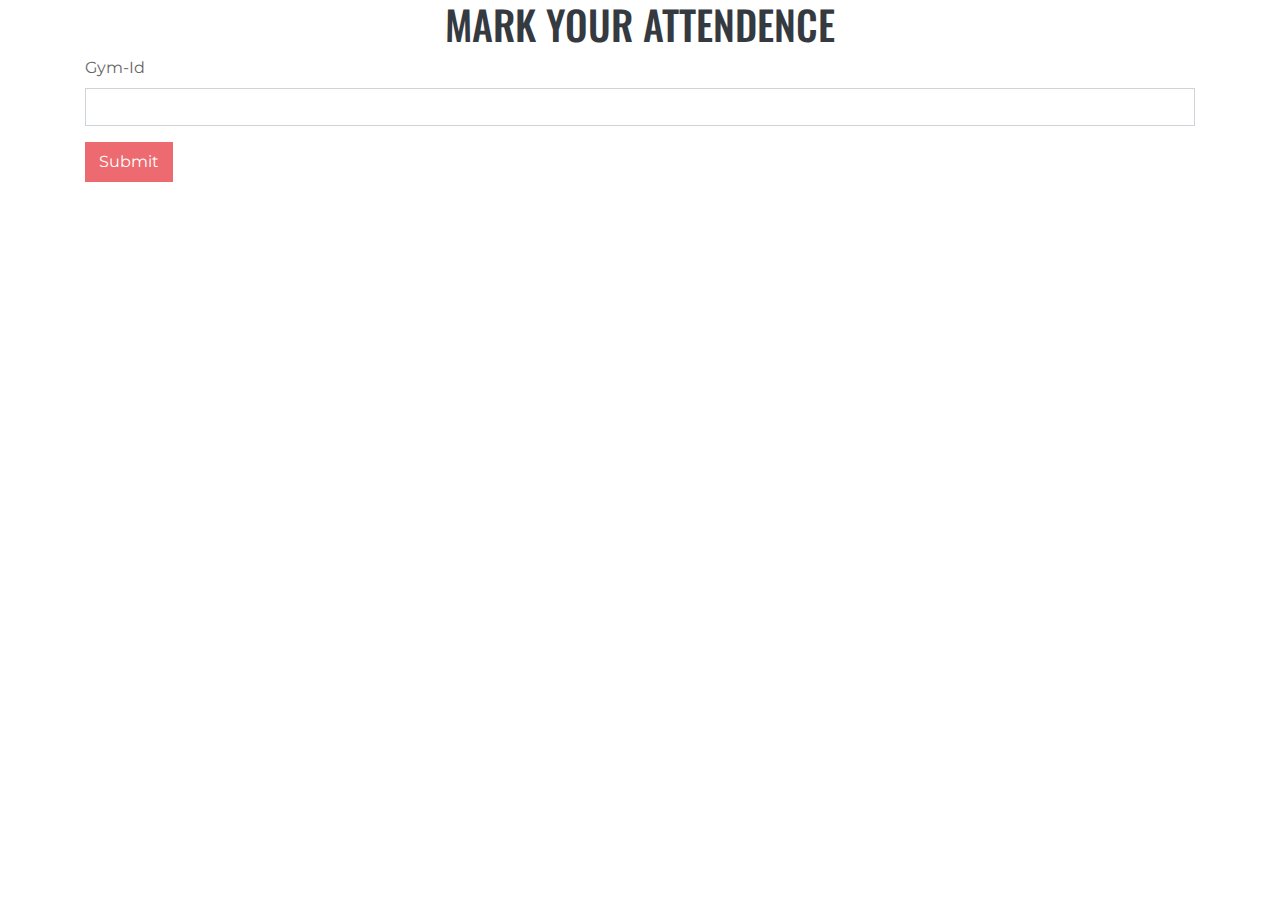
<file: gym fronted project/gym/attendence.html>
<!DOCTYPE html>
<html lang="en">

<head>
    <meta charset="utf-8">
    <title>Fit-Club</title>
    <meta content="width=device-width, initial-scale=1.0" name="viewport">
    <meta content="Free Website Template" name="keywords">
    <meta content="Free Website Template" name="description">
    
    <!-- Favicon -->
    <link href="img/favicon.ico" rel="icon">

    <!-- Font Awesome -->
    <link href="https://cdnjs.cloudflare.com/ajax/libs/font-awesome/5.10.0/css/all.min.css" rel="stylesheet">

    <!-- Flaticon Font -->
    <link href="lib/flaticon/font/flaticon.css" rel="stylesheet">

    <!-- Customized Bootstrap Stylesheet -->
    <link href="css/style.min.css" rel="stylesheet">
    <link href="https://cdn.jsdelivr.net/npm/bootstrap@5.3.2/dist/css/bootstrap.min.css">

    
</head>

<body class="bg-white">
    
<div class="container">
    <!-- <div class="row col-md-6 col-md-offset-3"> -->
  <div>
      <div class="panel panel-primary">
        <div class="panel-heading text-center">
          <h1>MARK YOUR ATTENDENCE</h1>
        </div>
         <form name="theform">
            <div class="form-group">
              <label for="number">Gym-Id</label>
              <input
                type="number"
                class="form-control"
                id="number"
                name="number"
                required
                onkeyup="checkform()"
              />
            </div>
            <input type="submit"  id="formbtn"    disabled="disabled" onclick="checkformm()" class="btn btn-primary" />
          </form>
        </div>
        
      </div>
    </div>
  </div>
  <script>
    function checkform(){
        var f=document.forms['theform'].elements;
        var fieldMustBeFilled=true;
        for( var i=0;i<f.length;i++){
           if(fieldMustBeFilled==0){
            fieldMustBeFilled=false;
           }
           if(fieldMustBeFilled){
            document.getElementById("formbtn").disabled = false;
            document.getElementById("formbtn").style.backgroundColor="black";
            document.getElementById("formbtn").style.color="white";
           }
           else{
            document.getElementById("formbtn").disabled = true;
           }
        }
    }
    function checkformm(){
        var number=document.getElementById('number');
        window.location("https://quickchart.io/qr?text=3&size=200");
    }
  </script>
</body>
</html>
</file>
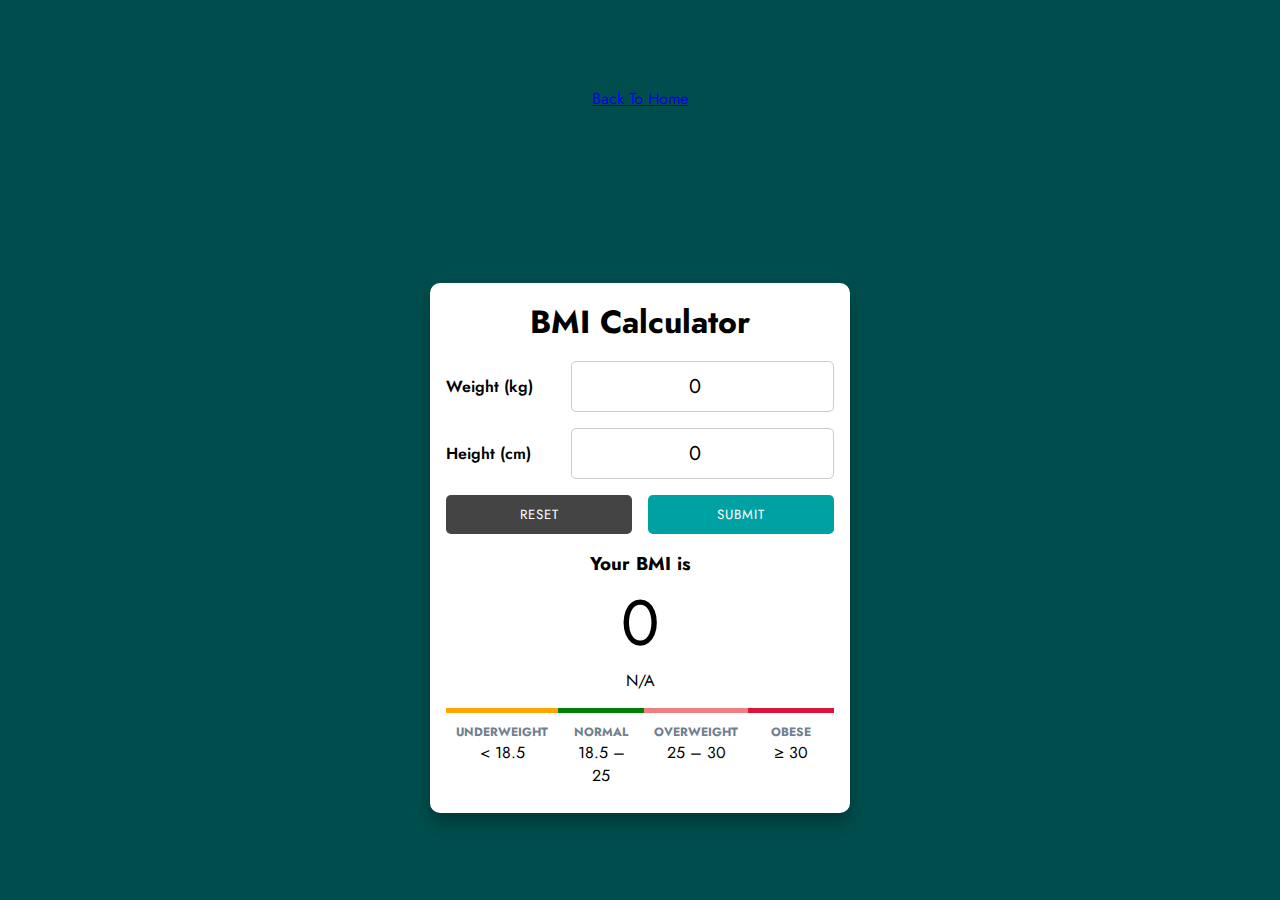
<file: gym fronted project/gym/bmi.html>
<!DOCTYPE html>
<html lang="en">
  <head>
    <meta charset="UTF-8" />
    <meta name="viewport" content="width=device-width, initial-scale=1.0" />
    <title>BMI Calculator</title>
    <link rel="stylesheet" href="bmi.css" />
    <script src="bmi.js" defer></script>
  </head>
  <body>
    <a href="index.html">Back To Home</a>
    <div class="container">
      <h1>BMI Calculator</h1>

      <form class="calculator">
        <div>
          <label for="weight">Weight (kg)</label>
          <input type="number" id="weight" min="0" step="0.01" value="0" />
        </div>

        <div>
          <label for="height">Height (cm)</label>
          <input type="number" id="height" min="0" step="0.01" value="0" />
        </div>

        <div>
          <button type="reset">Reset</button>
          <button type="submit">Submit</button>
        </div>
      </form>

      <section class="output">
        <h3>Your BMI is</h3>
        <p id="bmi">0</p>
        <p id="desc">N/A</p>
      </section>

      <section class="bmi-scale">
        <div style="--color: var(--underweight)">
          <h4>Underweight</h4>
          <p>&lt; 18.5</p>
        </div>

        <div style="--color: var(--normal)">
          <h4>Normal</h4>
          <p>18.5 – 25</p>
        </div>

        <div style="--color: var(--overweight)">
          <h4>Overweight</h4>
          <p>25 – 30</p>
        </div>

        <div style="--color: var(--obese)">
          <h4>Obese</h4>
          <p>≥ 30</p>
        </div>
      </section>
    </div>
  </body>
</html>
</file>
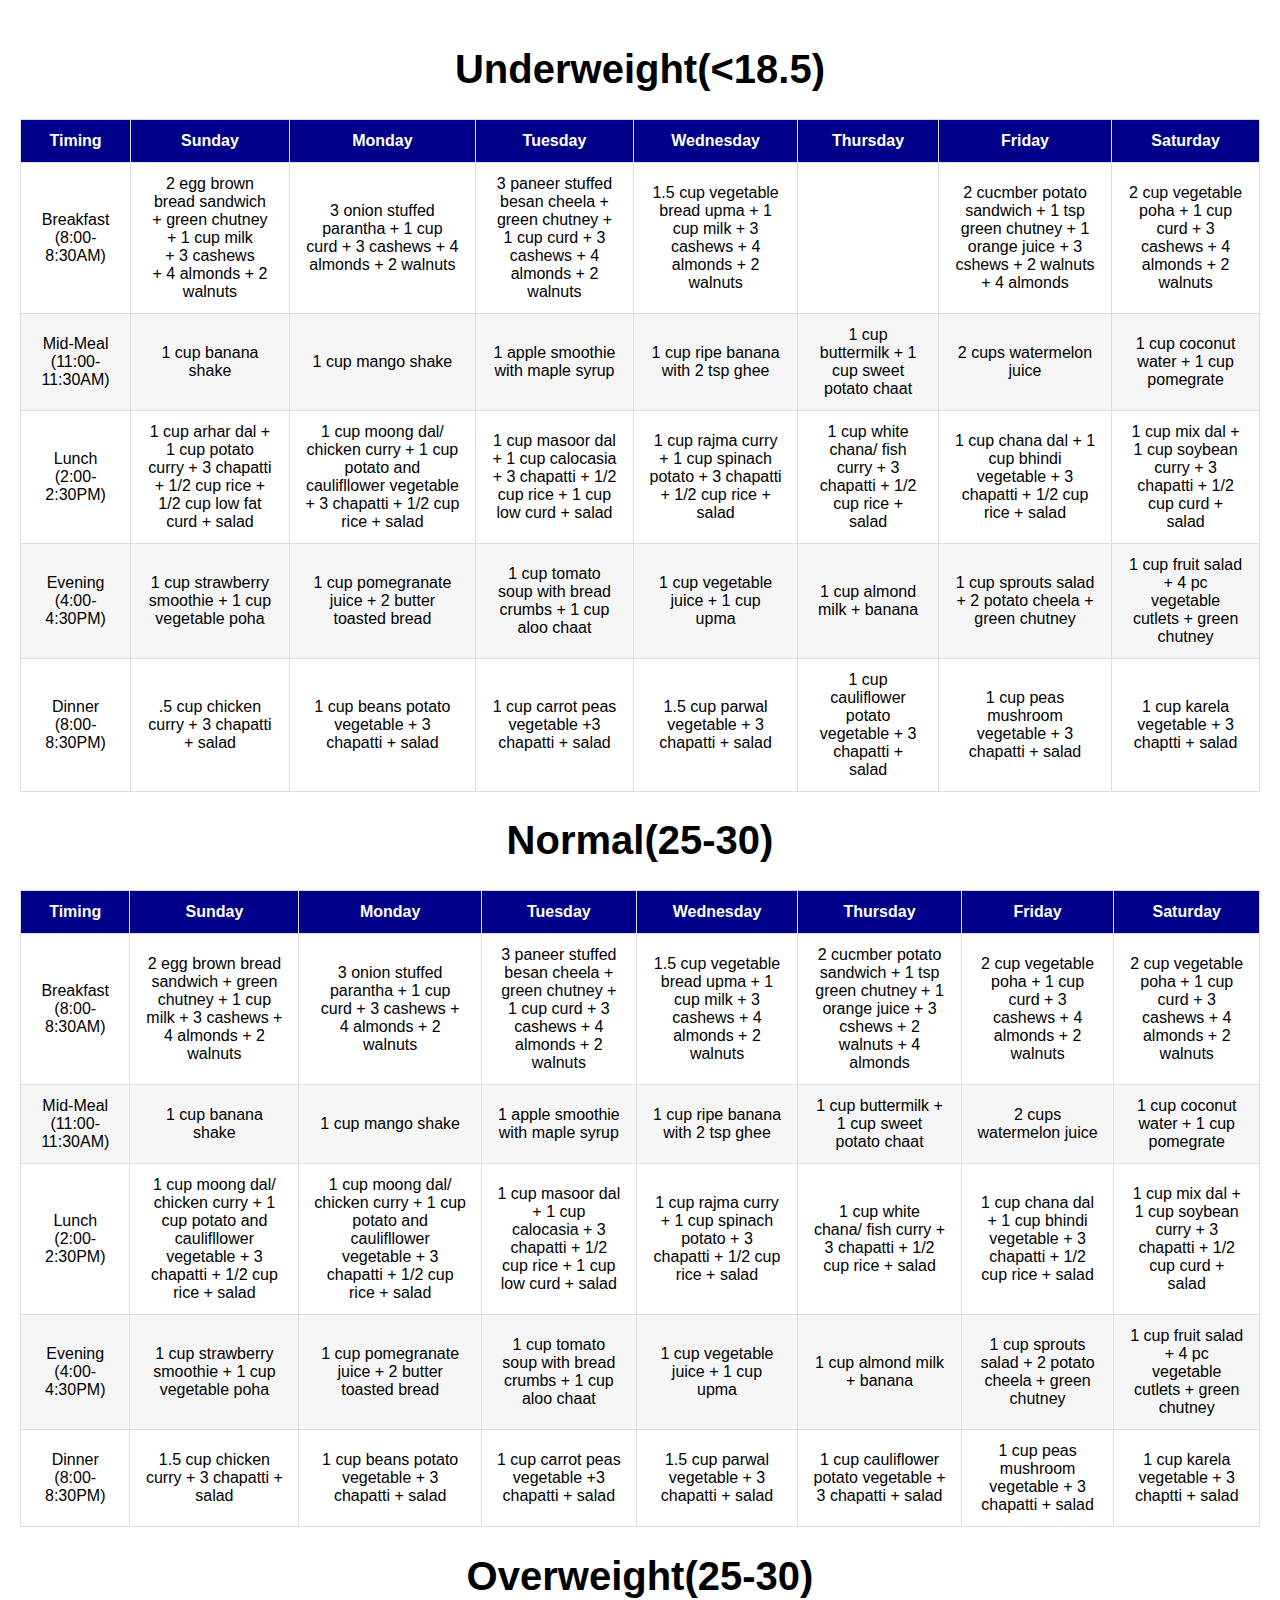
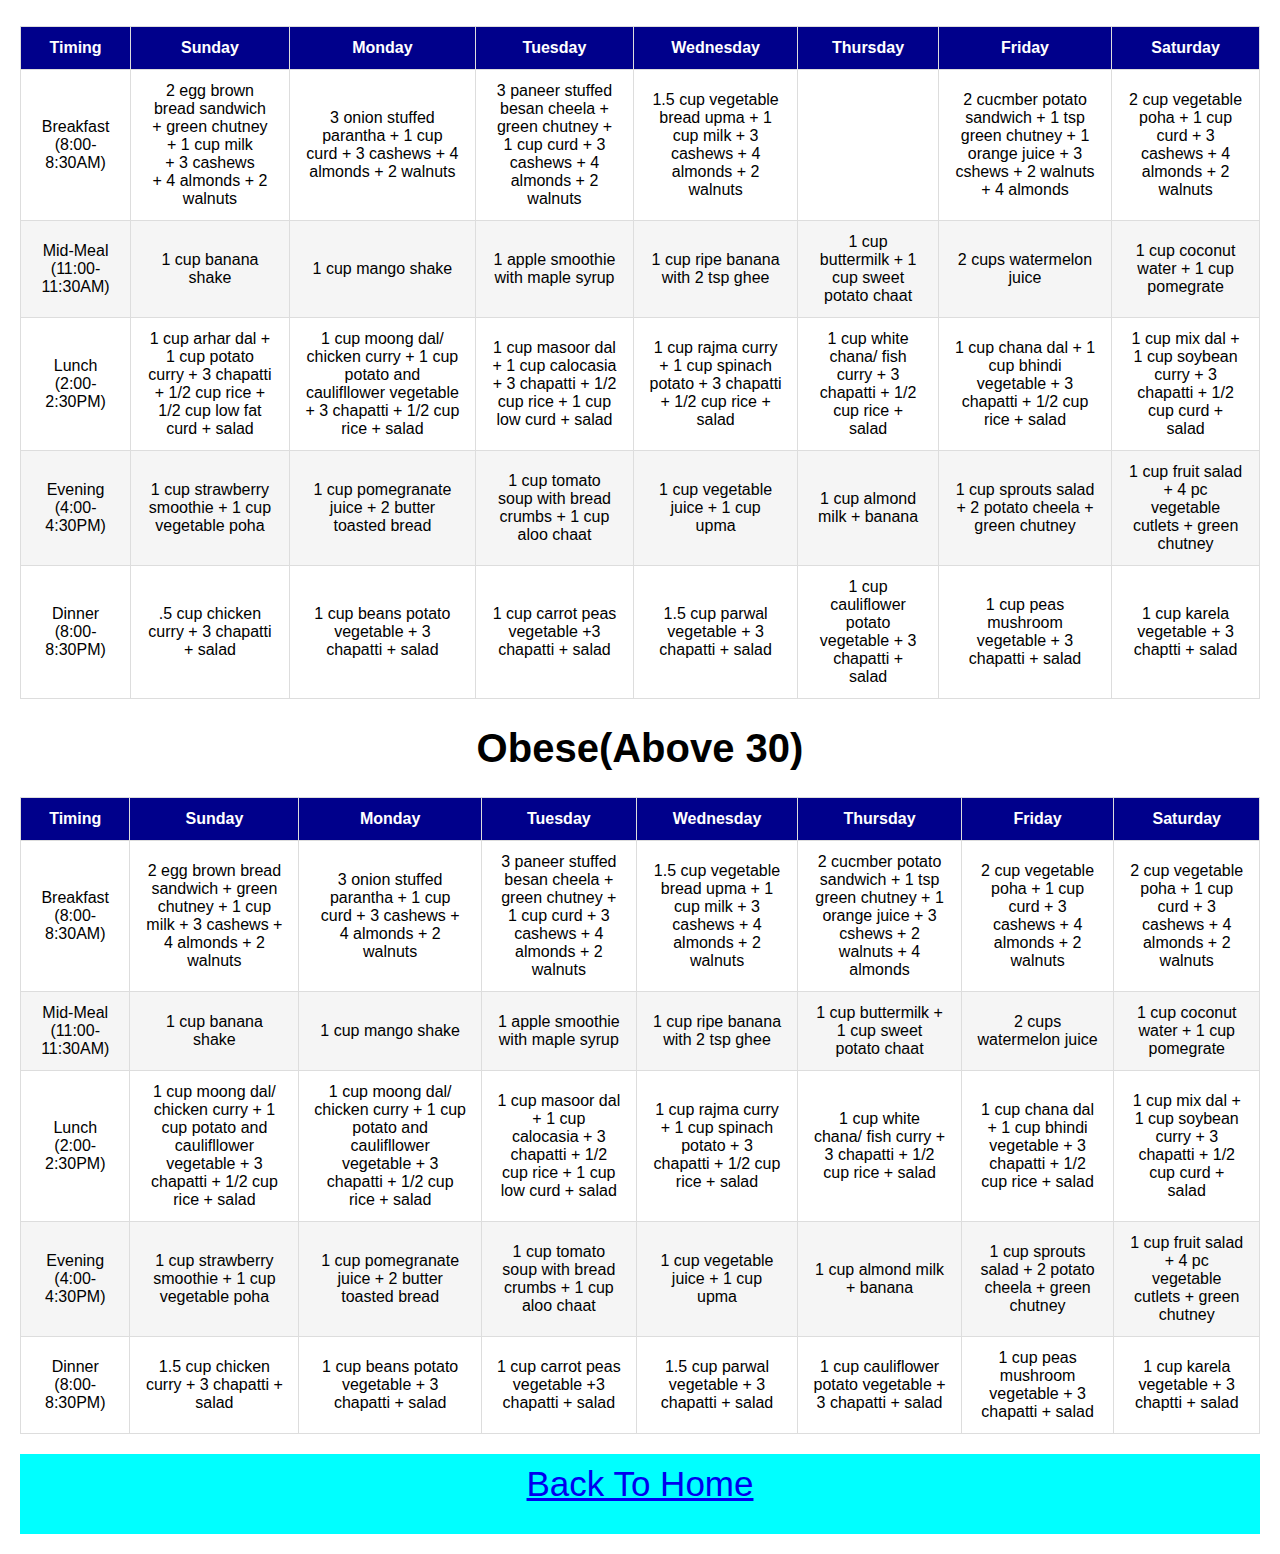
<file: gym fronted project/gym/diet.html>
<!DOCTYPE html>
<html>
<head>
  <title>Responsive Table</title>
  <meta name="viewport" content="width=device-width, initial-scale=1">
  <link rel="stylesheet" href="diet.css"/>
</head>
   <h1>Underweight(<18.5)</h2>
   <table class="table">
     <thead>
     	<tr>
     	 <th>Timing</th>
     	 <th>Sunday</th>
     	 <th>Monday</th>
     	 <th>Tuesday</th>
     	 <th>Wednesday</th>
		  <th>Thursday</th>
     	 <th>Friday</th>
     	 <th>Saturday</th>
     	</tr>
     </thead>
     <tbody>
     	  <tr>
     	  	  <td data-label="S.No">Breakfast (8:00-8:30AM)</td>
     	  	  <td data-label="Name">2 egg brown bread sandwich <br>+ green chutney<br> + 1 cup milk <br>+ 3 cashews<br> + 4 almonds + 2 walnuts</td>
     	  	  <td data-label="Age">3 onion stuffed parantha + 1 cup curd + 3 cashews + 4 almonds + 2 walnuts</td>
     	  	  <td data-label="Marks%">3 paneer stuffed besan cheela + green chutney + 1 cup curd + 3 cashews + 4 almonds + 2 walnuts</td>
     	  	  <td data-label="Staus">1.5 cup vegetable bread upma + 1 cup milk + 3 cashews + 4 almonds + 2 walnuts</td>
			  <td data-label="Staus"></td>
			  <td>2 cucmber potato sandwich + 1 tsp green chutney + 1 orange juice + 3 cshews + 2 walnuts + 4 almonds</td>
			  <td>2 cup vegetable poha + 1 cup curd + 3 cashews + 4 almonds + 2 walnuts</td>
		</tr>

     	  <tr>
     	  	  <td data-label="S.No">Mid-Meal (11:00-11:30AM)</td>
     	  	  <td data-label="Name">1 cup banana shake</td>
     	  	  <td data-label="Age">1 cup mango shake</td>
     	  	  <td data-label="Marks%">1 apple smoothie with maple syrup</td>
     	  	  <td data-label="Staus">1 cup ripe banana with 2 tsp ghee</td>
			  <td>1 cup buttermilk + 1 cup sweet potato chaat</td>
			  <td>2 cups watermelon juice</td>
			  <td>1 cup coconut water + 1 cup pomegrate</td>
     	  </tr>

     	  <tr>
     	  	  <td data-label="S.No">Lunch (2:00-2:30PM)</td>
     	  	  <td data-label="Name">1 cup arhar dal + 1 cup potato curry + 3 chapatti + 1/2 cup rice + 1/2 cup low fat curd + salad</td>
     	  	  <td data-label="Age">1 cup moong dal/ chicken curry + 1 cup potato and caulifllower vegetable + 3 chapatti + 1/2 cup rice + salad</td>
     	  	  <td data-label="Marks%">1 cup masoor dal + 1 cup calocasia + 3 chapatti + 1/2 cup rice + 1 cup low curd + salad</td>
     	  	  <td data-label="Staus">1 cup rajma curry + 1 cup spinach potato + 3 chapatti + 1/2 cup rice + salad</td>
				 <td>1 cup white chana/ fish curry + 3 chapatti + 1/2 cup rice + salad</td>
				 <td>1 cup chana dal + 1 cup bhindi vegetable + 3 chapatti + 1/2 cup rice + salad</td>
				 <td>1 cup mix dal + 1 cup soybean curry + 3 chapatti + 1/2 cup curd + salad</td>
     	  </tr>

     	  <tr>
     	  	  <td data-label="S.No">Evening (4:00-4:30PM)</td>
     	  	  <td data-label="Name">1 cup strawberry smoothie + 1 cup vegetable poha</td>
     	  	  <td data-label="Age">1 cup pomegranate juice + 2 butter toasted bread</td>
     	  	  <td data-label="Marks%">1 cup tomato soup with bread crumbs + 1 cup aloo chaat</td>
     	  	  <td data-label="Staus">1 cup vegetable juice + 1 cup upma</td>
				 <td>1 cup almond milk + banana</td>
				 <td>1 cup sprouts salad + 2 potato cheela + green chutney</td>
				 <td>	1 cup fruit salad + 4 pc vegetable cutlets + green chutney</td>
     	  </tr>
		   <tr>
			<td data-label="S.No">Dinner (8:00-8:30PM)</td>
			<td data-label="Name">.5 cup chicken curry + 3 chapatti + salad</td>
			<td data-label="Age">1 cup beans potato vegetable + 3 chapatti + salad</td>
			<td data-label="Marks%">1 cup carrot peas vegetable +3 chapatti + salad</td>
			<td data-label="Staus">1.5 cup parwal vegetable + 3 chapatti + salad</td>
			<td>1 cup cauliflower potato vegetable + 3 chapatti + salad</td>
			<td>1 cup peas mushroom vegetable + 3 chapatti + salad</td>
			<td>1 cup karela vegetable + 3 chaptti + salad</td>
	  </tr>
     </tbody>
   </table>


   <h1>Normal(25-30)</h2>
	<table class="table">
	  <thead>
		  <tr>
		   <th>Timing</th>
		   <th>Sunday</th>
		   <th>Monday</th>
		   <th>Tuesday</th>
		   <th>Wednesday</th>
		   <th>Thursday</th>
		   <th>Friday</th>
		   <th>Saturday</th>
		  </tr>
	  </thead>
	  <tbody>
			<tr>
				  <td data-label="S.No">Breakfast (8:00-8:30AM)</td>
				  <td data-label="Name">2 egg brown bread sandwich + green chutney + 1 cup milk + 3 cashews + 4 almonds + 2 walnuts</td>
				  <td data-label="Age">3 onion stuffed parantha + 1 cup curd + 3 cashews + 4 almonds + 2 walnuts</td>
				  <td data-label="Marks%">3 paneer stuffed besan cheela + green chutney + 1 cup curd + 3 cashews + 4 almonds + 2 walnuts</td>
				  <td data-label="Staus">1.5 cup vegetable bread upma + 1 cup milk + 3 cashews + 4 almonds + 2 walnuts</td>
			   <td data-label="Staus">2 cucmber potato sandwich + 1 tsp green chutney + 1 orange juice + 3 cshews + 2 walnuts + 4 almonds</td>
			   <td>2 cup vegetable poha + 1 cup curd + 3 cashews + 4 almonds + 2 walnuts</td>
			   <td>2 cup vegetable poha + 1 cup curd + 3 cashews + 4 almonds + 2 walnuts</td>
		 </tr>
 
			<tr>
				  <td data-label="S.No">Mid-Meal (11:00-11:30AM)</td>
				  <td data-label="Name">1 cup banana shake</td>
				  <td data-label="Age">1 cup mango shake</td>
				  <td data-label="Marks%">1 apple smoothie with maple syrup</td>
				  <td data-label="Staus">1 cup ripe banana with 2 tsp ghee</td>
			   <td>1 cup buttermilk + 1 cup sweet potato chaat</td>
			   <td>2 cups watermelon juice</td>
			   <td>1 cup coconut water + 1 cup pomegrate</td>
			</tr>
 
			<tr>
				  <td data-label="S.No">Lunch (2:00-2:30PM)</td>
				  <td data-label="Name">1 cup moong dal/ chicken curry + 1 cup potato and caulifllower vegetable + 3 chapatti + 1/2 cup rice + salad</td>
				  <td data-label="Age">1 cup moong dal/ chicken curry + 1 cup potato and caulifllower vegetable + 3 chapatti + 1/2 cup rice + salad</td>
				  <td data-label="Marks%">1 cup masoor dal + 1 cup calocasia + 3 chapatti + 1/2 cup rice + 1 cup low curd + salad</td>
				  <td data-label="Staus">1 cup rajma curry + 1 cup spinach potato + 3 chapatti + 1/2 cup rice + salad</td>
				  <td>1 cup white chana/ fish curry + 3 chapatti + 1/2 cup rice + salad</td>
				  <td>1 cup chana dal + 1 cup bhindi vegetable + 3 chapatti + 1/2 cup rice + salad</td>
				  <td>1 cup mix dal + 1 cup soybean curry + 3 chapatti + 1/2 cup curd + salad</td>
			</tr>
 
			<tr>
				  <td data-label="S.No">Evening (4:00-4:30PM)</td>
				  <td data-label="Name">1 cup strawberry smoothie + 1 cup vegetable poha</td>
				  <td data-label="Age">1 cup pomegranate juice + 2 butter toasted bread</td>
				  <td data-label="Marks%">1 cup tomato soup with bread crumbs + 1 cup aloo chaat</td>
				  <td data-label="Staus">1 cup vegetable juice + 1 cup upma</td>
				  <td>1 cup almond milk + banana</td>
				  <td>1 cup sprouts salad + 2 potato cheela + green chutney</td>
				  <td>	1 cup fruit salad + 4 pc vegetable cutlets + green chutney</td>
			</tr>
			<tr>
			 <td data-label="S.No">Dinner (8:00-8:30PM)</td>
			 <td data-label="Name">1.5 cup chicken curry + 3 chapatti + salad</td>
			 <td data-label="Age">1 cup beans potato vegetable + 3 chapatti + salad</td>
			 <td data-label="Marks%">1 cup carrot peas vegetable +3 chapatti + salad</td>
			 <td data-label="Staus">1.5 cup parwal vegetable + 3 chapatti + salad</td>
			 <td>1 cup cauliflower potato vegetable + 3 chapatti + salad</td>
			 <td>1 cup peas mushroom vegetable + 3 chapatti + salad</td>
			 <td>1 cup karela vegetable + 3 chaptti + salad</td>
	   </tr>
	  </tbody>
	</table>
	
	<h1>Overweight(25-30)</h2>
		<table class="table">
		  <thead>
			  <tr>
			   <th>Timing</th>
			   <th>Sunday</th>
			   <th>Monday</th>
			   <th>Tuesday</th>
			   <th>Wednesday</th>
			   <th>Thursday</th>
			   <th>Friday</th>
			   <th>Saturday</th>
			  </tr>
		  </thead>
		  <tbody>
				<tr>
					  <td data-label="S.No">Breakfast (8:00-8:30AM)</td>
					  <td data-label="Name">2 egg brown bread sandwich <br>+ green chutney<br> + 1 cup milk <br>+ 3 cashews<br> + 4 almonds + 2 walnuts</td>
					  <td data-label="Age">3 onion stuffed parantha + 1 cup curd + 3 cashews + 4 almonds + 2 walnuts</td>
					  <td data-label="Marks%">3 paneer stuffed besan cheela + green chutney + 1 cup curd + 3 cashews + 4 almonds + 2 walnuts</td>
					  <td data-label="Staus">1.5 cup vegetable bread upma + 1 cup milk + 3 cashews + 4 almonds + 2 walnuts</td>
				   <td data-label="Staus"></td>
				   <td>2 cucmber potato sandwich + 1 tsp green chutney + 1 orange juice + 3 cshews + 2 walnuts + 4 almonds</td>
				   <td>2 cup vegetable poha + 1 cup curd + 3 cashews + 4 almonds + 2 walnuts</td>
			 </tr>
	 
				<tr>
					  <td data-label="S.No">Mid-Meal (11:00-11:30AM)</td>
					  <td data-label="Name">1 cup banana shake</td>
					  <td data-label="Age">1 cup mango shake</td>
					  <td data-label="Marks%">1 apple smoothie with maple syrup</td>
					  <td data-label="Staus">1 cup ripe banana with 2 tsp ghee</td>
				   <td>1 cup buttermilk + 1 cup sweet potato chaat</td>
				   <td>2 cups watermelon juice</td>
				   <td>1 cup coconut water + 1 cup pomegrate</td>
				</tr>
	 
				<tr>
					  <td data-label="S.No">Lunch (2:00-2:30PM)</td>
					  <td data-label="Name">1 cup arhar dal + 1 cup potato curry + 3 chapatti + 1/2 cup rice + 1/2 cup low fat curd + salad</td>
					  <td data-label="Age">1 cup moong dal/ chicken curry + 1 cup potato and caulifllower vegetable + 3 chapatti + 1/2 cup rice + salad</td>
					  <td data-label="Marks%">1 cup masoor dal + 1 cup calocasia + 3 chapatti + 1/2 cup rice + 1 cup low curd + salad</td>
					  <td data-label="Staus">1 cup rajma curry + 1 cup spinach potato + 3 chapatti + 1/2 cup rice + salad</td>
					  <td>1 cup white chana/ fish curry + 3 chapatti + 1/2 cup rice + salad</td>
					  <td>1 cup chana dal + 1 cup bhindi vegetable + 3 chapatti + 1/2 cup rice + salad</td>
					  <td>1 cup mix dal + 1 cup soybean curry + 3 chapatti + 1/2 cup curd + salad</td>
				</tr>
	 
				<tr>
					  <td data-label="S.No">Evening (4:00-4:30PM)</td>
					  <td data-label="Name">1 cup strawberry smoothie + 1 cup vegetable poha</td>
					  <td data-label="Age">1 cup pomegranate juice + 2 butter toasted bread</td>
					  <td data-label="Marks%">1 cup tomato soup with bread crumbs + 1 cup aloo chaat</td>
					  <td data-label="Staus">1 cup vegetable juice + 1 cup upma</td>
					  <td>1 cup almond milk + banana</td>
					  <td>1 cup sprouts salad + 2 potato cheela + green chutney</td>
					  <td>	1 cup fruit salad + 4 pc vegetable cutlets + green chutney</td>
				</tr>
				<tr>
				 <td data-label="S.No">Dinner (8:00-8:30PM)</td>
				 <td data-label="Name">.5 cup chicken curry + 3 chapatti + salad</td>
				 <td data-label="Age">1 cup beans potato vegetable + 3 chapatti + salad</td>
				 <td data-label="Marks%">1 cup carrot peas vegetable +3 chapatti + salad</td>
				 <td data-label="Staus">1.5 cup parwal vegetable + 3 chapatti + salad</td>
				 <td>1 cup cauliflower potato vegetable + 3 chapatti + salad</td>
				 <td>1 cup peas mushroom vegetable + 3 chapatti + salad</td>
				 <td>1 cup karela vegetable + 3 chaptti + salad</td>
		   </tr>
		  </tbody>
		</table>
	 
	 
		<h1>Obese(Above 30)</h2>
		 <table class="table">
		   <thead>
			   <tr>
				<th>Timing</th>
				<th>Sunday</th>
				<th>Monday</th>
				<th>Tuesday</th>
				<th>Wednesday</th>
				<th>Thursday</th>
				<th>Friday</th>
				<th>Saturday</th>
			   </tr>
		   </thead>
		   <tbody>
				 <tr>
					   <td data-label="S.No">Breakfast (8:00-8:30AM)</td>
					   <td data-label="Name">2 egg brown bread sandwich + green chutney + 1 cup milk + 3 cashews + 4 almonds + 2 walnuts</td>
					   <td data-label="Age">3 onion stuffed parantha + 1 cup curd + 3 cashews + 4 almonds + 2 walnuts</td>
					   <td data-label="Marks%">3 paneer stuffed besan cheela + green chutney + 1 cup curd + 3 cashews + 4 almonds + 2 walnuts</td>
					   <td data-label="Staus">1.5 cup vegetable bread upma + 1 cup milk + 3 cashews + 4 almonds + 2 walnuts</td>
					<td data-label="Staus">2 cucmber potato sandwich + 1 tsp green chutney + 1 orange juice + 3 cshews + 2 walnuts + 4 almonds</td>
					<td>2 cup vegetable poha + 1 cup curd + 3 cashews + 4 almonds + 2 walnuts</td>
					<td>2 cup vegetable poha + 1 cup curd + 3 cashews + 4 almonds + 2 walnuts</td>
			  </tr>
	  
				 <tr>
					   <td data-label="S.No">Mid-Meal (11:00-11:30AM)</td>
					   <td data-label="Name">1 cup banana shake</td>
					   <td data-label="Age">1 cup mango shake</td>
					   <td data-label="Marks%">1 apple smoothie with maple syrup</td>
					   <td data-label="Staus">1 cup ripe banana with 2 tsp ghee</td>
					<td>1 cup buttermilk + 1 cup sweet potato chaat</td>
					<td>2 cups watermelon juice</td>
					<td>1 cup coconut water + 1 cup pomegrate</td>
				 </tr>
	  
				 <tr>
					   <td data-label="S.No">Lunch (2:00-2:30PM)</td>
					   <td data-label="Name">1 cup moong dal/ chicken curry + 1 cup potato and caulifllower vegetable + 3 chapatti + 1/2 cup rice + salad</td>
					   <td data-label="Age">1 cup moong dal/ chicken curry + 1 cup potato and caulifllower vegetable + 3 chapatti + 1/2 cup rice + salad</td>
					   <td data-label="Marks%">1 cup masoor dal + 1 cup calocasia + 3 chapatti + 1/2 cup rice + 1 cup low curd + salad</td>
					   <td data-label="Staus">1 cup rajma curry + 1 cup spinach potato + 3 chapatti + 1/2 cup rice + salad</td>
					   <td>1 cup white chana/ fish curry + 3 chapatti + 1/2 cup rice + salad</td>
					   <td>1 cup chana dal + 1 cup bhindi vegetable + 3 chapatti + 1/2 cup rice + salad</td>
					   <td>1 cup mix dal + 1 cup soybean curry + 3 chapatti + 1/2 cup curd + salad</td>
				 </tr>
	  
				 <tr>
					   <td data-label="S.No">Evening (4:00-4:30PM)</td>
					   <td data-label="Name">1 cup strawberry smoothie + 1 cup vegetable poha</td>
					   <td data-label="Age">1 cup pomegranate juice + 2 butter toasted bread</td>
					   <td data-label="Marks%">1 cup tomato soup with bread crumbs + 1 cup aloo chaat</td>
					   <td data-label="Staus">1 cup vegetable juice + 1 cup upma</td>
					   <td>1 cup almond milk + banana</td>
					   <td>1 cup sprouts salad + 2 potato cheela + green chutney</td>
					   <td>	1 cup fruit salad + 4 pc vegetable cutlets + green chutney</td>
				 </tr>
				 <tr>
				  <td data-label="S.No">Dinner (8:00-8:30PM)</td>
				  <td data-label="Name">1.5 cup chicken curry + 3 chapatti + salad</td>
				  <td data-label="Age">1 cup beans potato vegetable + 3 chapatti + salad</td>
				  <td data-label="Marks%">1 cup carrot peas vegetable +3 chapatti + salad</td>
				  <td data-label="Staus">1.5 cup parwal vegetable + 3 chapatti + salad</td>
				  <td>1 cup cauliflower potato vegetable + 3 chapatti + salad</td>
				  <td>1 cup peas mushroom vegetable + 3 chapatti + salad</td>
				  <td>1 cup karela vegetable + 3 chaptti + salad</td>
			</tr>
		   </tbody>
		 </table>
    <div class="back"><a href="index.html">Back To Home</a></div>
</body>
</html>
</file>
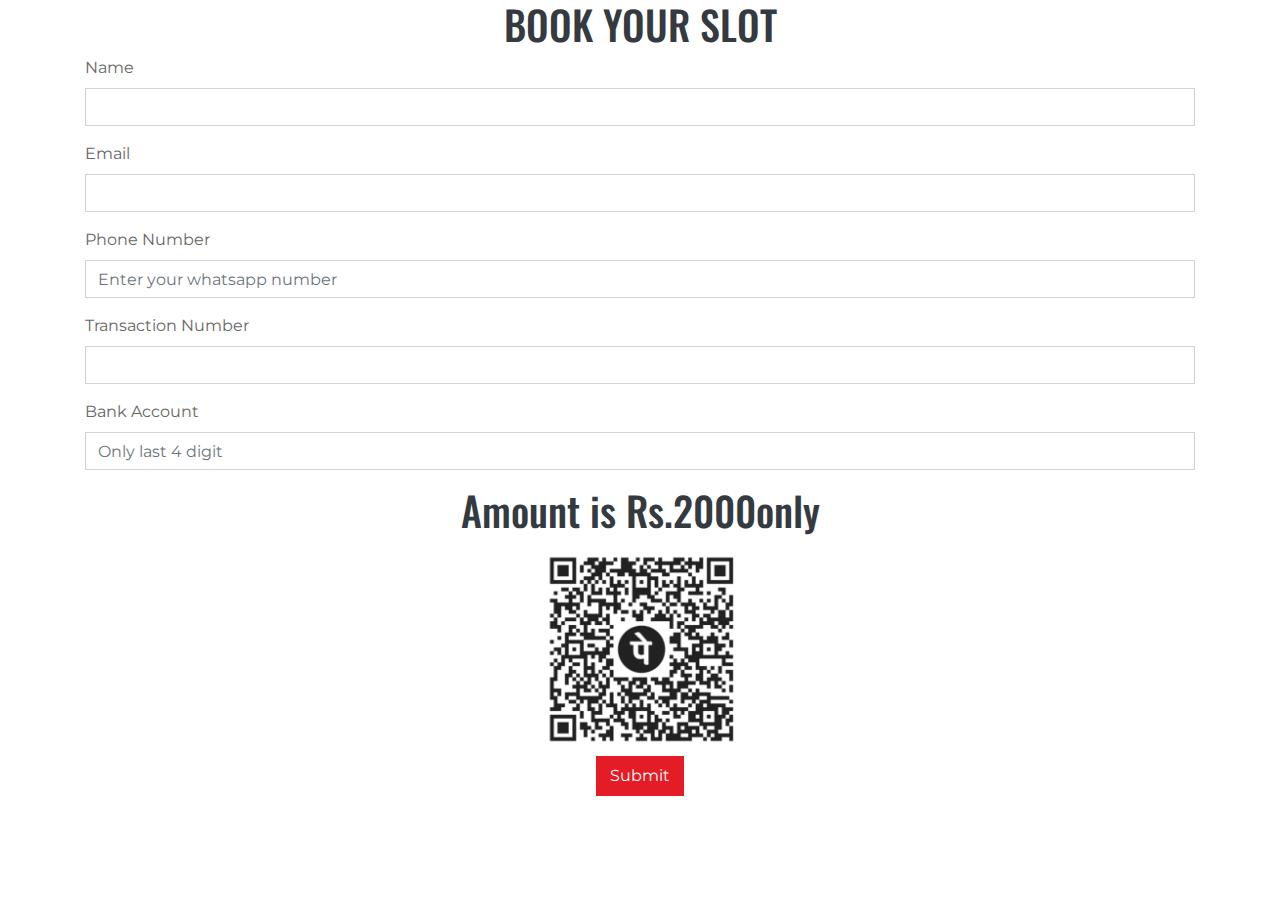
<file: gym fronted project/gym/doctor.html>
<!DOCTYPE html>
<html lang="en">

<head>
    <meta charset="utf-8">
    <title>Fit-Club</title>
    <meta content="width=device-width, initial-scale=1.0" name="viewport">
    <meta content="Free Website Template" name="keywords">
    <meta content="Free Website Template" name="description">
    

    <link href="css/style.min.css" rel="stylesheet">
    <link href="https://cdn.jsdelivr.net/npm/bootstrap@5.3.2/dist/css/bootstrap.min.css"> 

    
</head>

<body>
    <div class="container">
        <!-- <div class="row col-md-6 col-md-offset-3"> -->
        <div>
            <div class="panel panel-primary">
                <div class="panel-heading text-center">
                    <h1>BOOK YOUR SLOT </h1>
                </div>
                <div class="panel-body">
                    <form action="doctor.php" method="post">
                        <div class="form-group">
                            <label for="firstName">Name</label>
                            <input type="text" class="form-control" id="firstName" name="firstName" required />
                        </div>
                       
                        <div class="form-group">
                            <label for="email">Email</label>
                            <input type="text" class="form-control" id="email" name="email" required />
                        </div>

                        <div class="form-group">
                            <label for="number">Phone Number</label>
                            <input type="number" class="form-control" id="phnumber" name="phnumber" required placeholder="Enter your whatsapp number" />
                        </div>
                        <div class="form-group">
                            <label for="number">Transaction Number</label>
                            <input type="number" class="form-control" id="trnumber" name="trnumber" required />
                        </div>
                        <div class="form-group">
                            <label for="number">Bank Account</label>
                            <input type="number" class="form-control" id="banumber" name="banumber"  placeholder="Only last 4 digit"   required />
                        </div>
                        <center>
                            <h1>Amount is Rs.2000only</h1>
                        </center>
                        <center>
                        
                            <image src="img/qr.png" aria-required="false"></image>
                            
                        </center>
                        
                        <center>
                            <input type="submit" class="btn btn-primary" />
                        </center>
                        
                    </form>
                </div>

            </div>
        </div>
    </div>
    


   
</body>

</html>
</file>
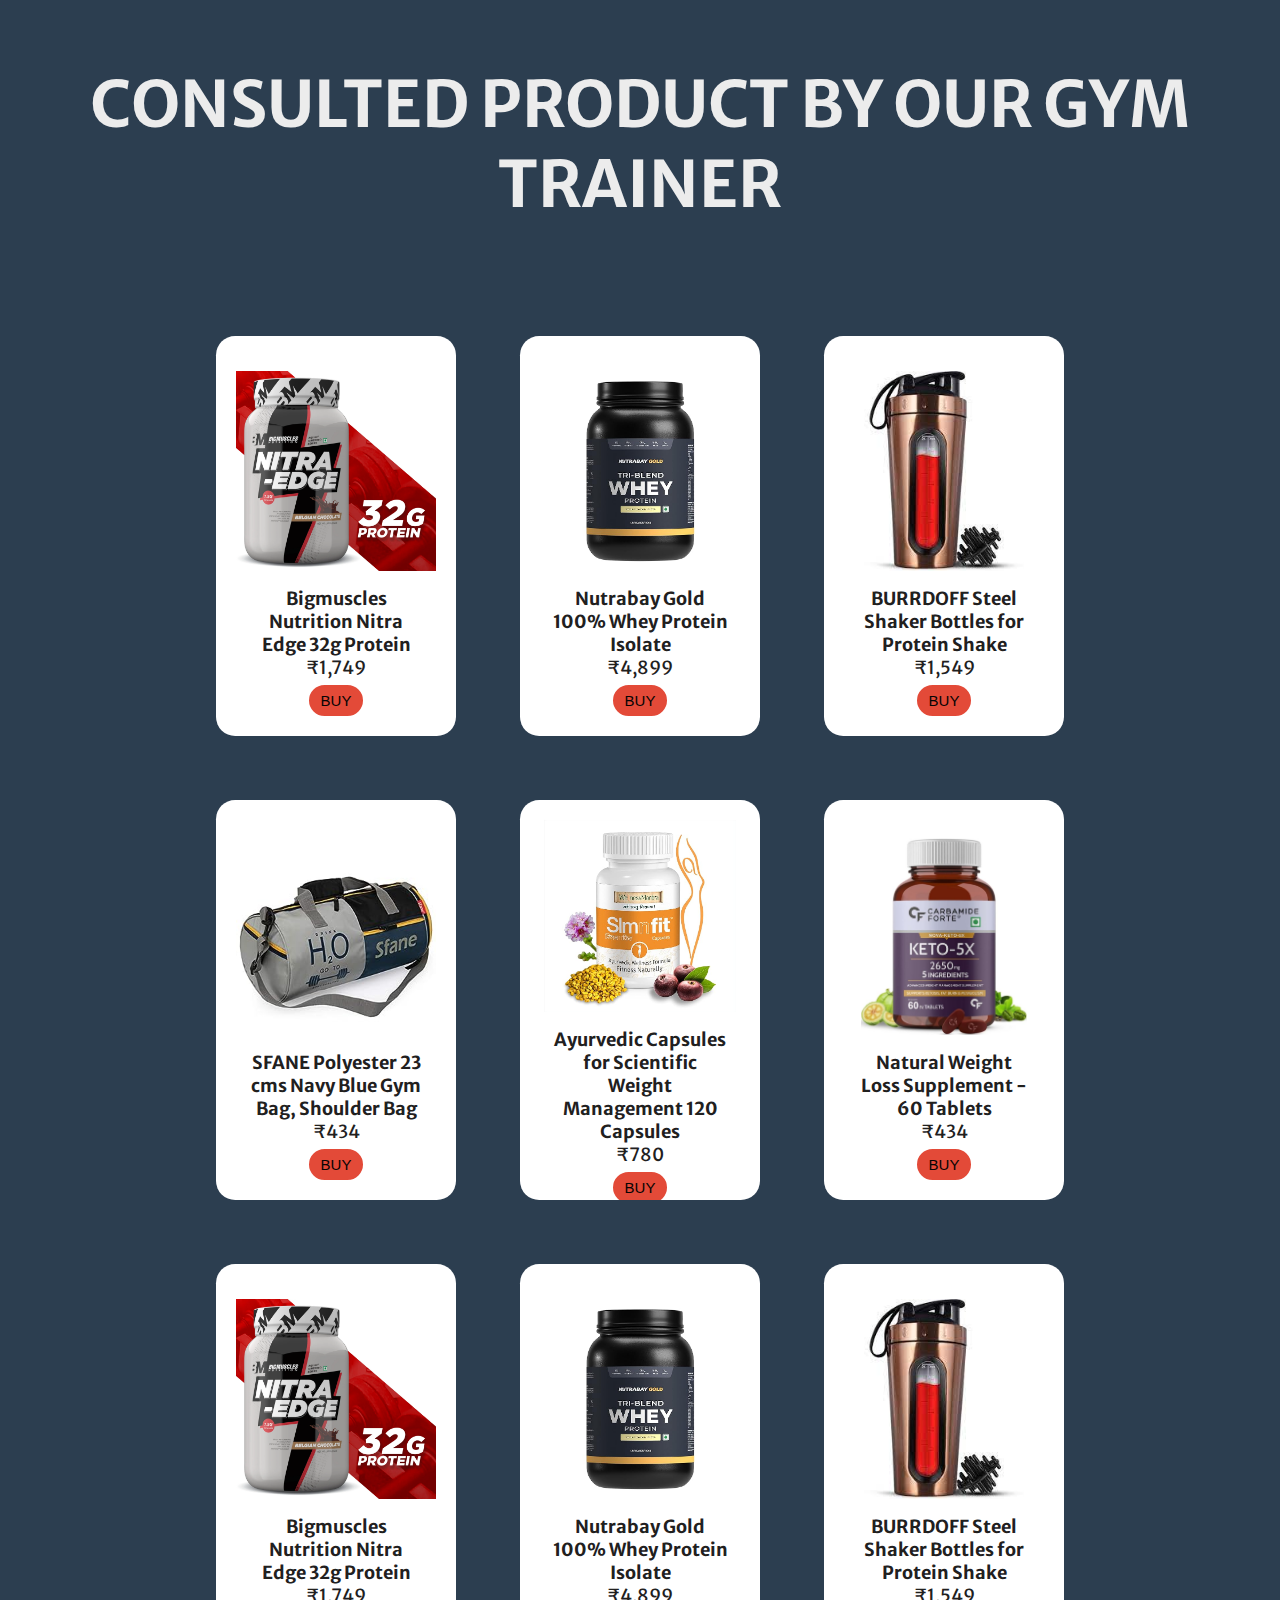
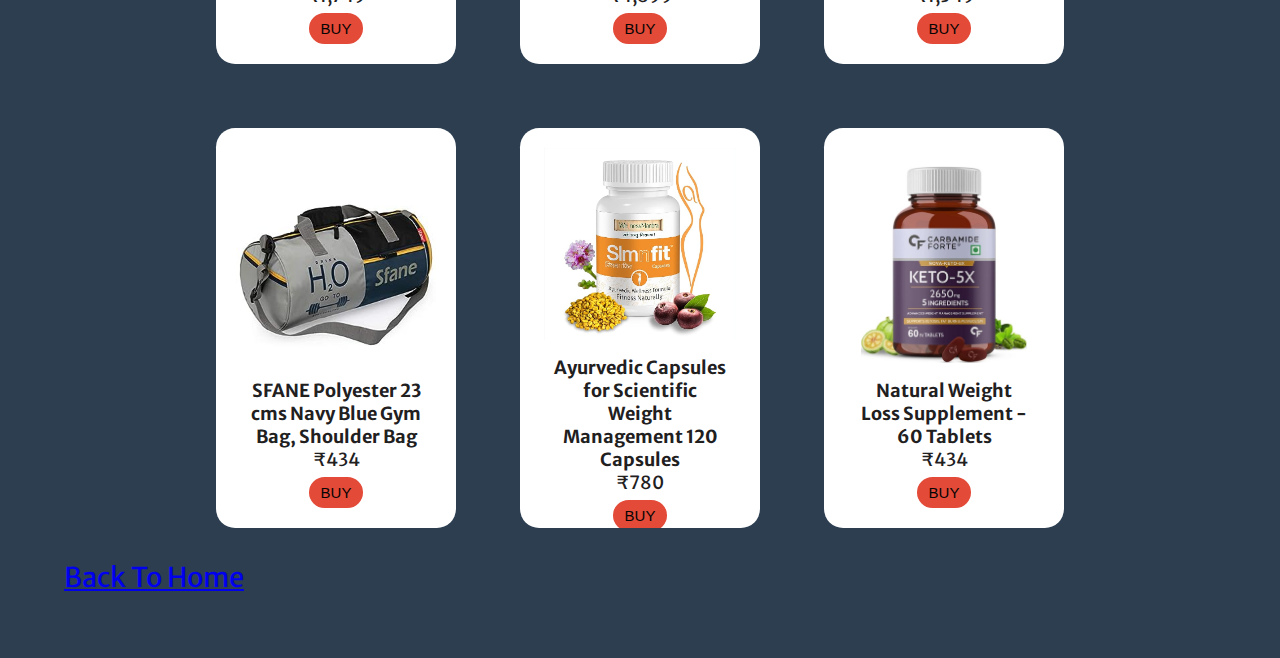
<file: gym fronted project/gym/product.html>
<!DOCTYPE html>
<html>
<head>
	<meta charset="utf-8">
	<meta name="viewport" content="width=device-width, initial-scale=1">
	<title>FIT-CLUB</title>
	<style>
		@import url('https://fonts.googleapis.com/css2?family=Merriweather+Sans&display=swap');

*{
	margin: 0;
	padding: 0;
	box-sizing: border-box;
}

body{
	font-size: 1.7rem;
	font-family: 'Merriweather Sans', sans-serif;
	background: #2c3e50;
	color: #ececec;
	padding: 4rem;
}

h2{
	text-align: center;
	margin-bottom: 5rem;
	font-size: 4rem;
}

.all-products{
	display: flex;
	align-items: center;
	justify-content: center;
	flex-wrap: wrap;
}

.product{
	overflow: hidden;
	background: #ffffff;
	color: #21201e;
	text-align: center;
	width: 240px;
	height: 400px;
	padding: 2rem;
	display: flex;
	flex-direction: column;
	align-items: center;
	justify-content: center;
	border-radius: 1.2rem;
	margin: 2rem;
}

.product .product-title, .product .product-price{
	font-size: 18px;
}

.product:hover img{
	scale:  1.1;
}

.product:hover {
	box-shadow: 5px 15px 25px #eeeeee;
}

.product img {
	height: 200px;
	margin: 1rem;
	transition: all 0.3s;
}
.btn{
    padding:7px 12px;
    border: 2px solid white;
    border-radius: 30px;
    cursor: pointer;
    color: rgb(7, 4, 4);
    background-color: rgb(227 74 56);
    font-size: 15px;
}
.btn:hover{
    color: blue;
    background-color: yellow;
    font-size: 18px;
    
}

	</style>
</head>
<body>
	<section class="products">
		<h2>CONSULTED PRODUCT BY OUR GYM TRAINER </h2>
		<div class="all-products">
			<div class="product">
				<img src="img/slider1.webp">
				<div class="product-info">
					<h4 class="product-title">Bigmuscles Nutrition Nitra Edge 32g Protein 
					</h4>
					<p class="product-price">₹1,749</p>
					<button class="btn" onclick="fun1()">BUY</button>

				</div>
			</div>
			<div class="product">
				<img src="img/slider2.jpg">
				<div class="product-info">
					<h4 class="product-title">Nutrabay Gold 100% Whey Protein Isolate 
					</h4>
					<p class="product-price">₹4,899</p>
					<button class="btn" onclick="fun2()">BUY</button>

				</div>
			</div>
			<div class="product">
				<img src="img/slider3.jfif">
				<div class="product-info">
					<h4 class="product-title">BURRDOFF Steel Shaker Bottles for Protein Shake
					</h4>
					<p class="product-price"> ₹1,549</p>
					<button class="btn" onclick="fun3()">BUY</button>
                    
				</div>
			</div>
			<div class="product">
				<img src="img/slider4.jpg">
				<div class="product-info">
					<h4 class="product-title">SFANE Polyester 23 cms Navy Blue Gym Bag, Shoulder Bag
						</h4>
					<p class="product-price">₹434</p>
					<button class="btn" onclick="fun4()">BUY</button>

				</div>
			</div>
			<div class="product">
				<img src="img/slider5.jpg">
				<div class="product-info">
					<h4 class="product-title">Ayurvedic Capsules for Scientific Weight Management  120 Capsules
						</h4>
					<p class="product-price"> ₹780</p>
					<button class="btn" onclick="fun5()">BUY</button>

				</div>
			</div>	
			<div class="product">
				<img src="img/slider6.jpg">
				<div class="product-info">
					<h4 class="product-title">Natural Weight Loss Supplement - 60 Tablets
						</h4>
					<p class="product-price">₹434</p>
					<button class="btn" onclick="fun6()">BUY</button>

				</div>
			</div>	
			<div class="product">
				<img src="img/slider1.webp">
				<div class="product-info">
					<h4 class="product-title">Bigmuscles Nutrition Nitra Edge 32g Protein 
					</h4>
					<p class="product-price">₹1,749</p>
					<button class="btn" onclick="fun1()">BUY</button>

				</div>
			</div>
			<div class="product">
				<img src="img/slider2.jpg">
				<div class="product-info">
					<h4 class="product-title">Nutrabay Gold 100% Whey Protein Isolate 
					</h4>
					<p class="product-price">₹4,899</p>
					<button class="btn" onclick="fun2()">BUY</button>

				</div>
			</div>
			<div class="product">
				<img src="img/slider3.jfif">
				<div class="product-info">
					<h4 class="product-title">BURRDOFF Steel Shaker Bottles for Protein Shake
					</h4>
					<p class="product-price"> ₹1,549</p>
					<button class="btn" onclick="fun3()">BUY</button>
                    
				</div>
			</div>
			<div class="product">
				<img src="img/slider4.jpg">
				<div class="product-info">
					<h4 class="product-title">SFANE Polyester 23 cms Navy Blue Gym Bag, Shoulder Bag
						</h4>
					<p class="product-price">₹434</p>
					<button class="btn" onclick="fun4()">BUY</button>

				</div>
			</div>
			<div class="product">
				<img src="img/slider5.jpg">
				<div class="product-info">
					<h4 class="product-title">Ayurvedic Capsules for Scientific Weight Management  120 Capsules
						</h4>
					<p class="product-price"> ₹780</p>
					<button class="btn" onclick="fun5()">BUY</button>

				</div>
			</div>	
			<div class="product">
				<img src="img/slider6.jpg">
				<div class="product-info">
					<h4 class="product-title">Natural Weight Loss Supplement - 60 Tablets
						</h4>
					<p class="product-price">₹434</p>
					<button class="btn" onclick="fun6()">BUY</button>

				</div>
			</div>			
		</div>
	</section>
	<div class="back"><a href="index.html">Back To Home</a></div>
	<script>
		function fun1(){
				window.open("https://amzn.eu/d/8JwtrpE")
		}
		function fun2(){
			window.open("https://amzn.eu/d/4y8YXNW")
		}

		function fun3(){
			window.open("https://amzn.eu/d/iZWPxiK")
		}
		function fun4(){
			window.open("https://amzn.eu/d/9oODAyD")
		}
		function fun5(){
			window.open("https://amzn.eu/d/e8oONic")
		}
		function fun6(){
			window.open("https://amzn.eu/d/grXPYpN")
		}
		
	</script>
</body>
</html>
</file>
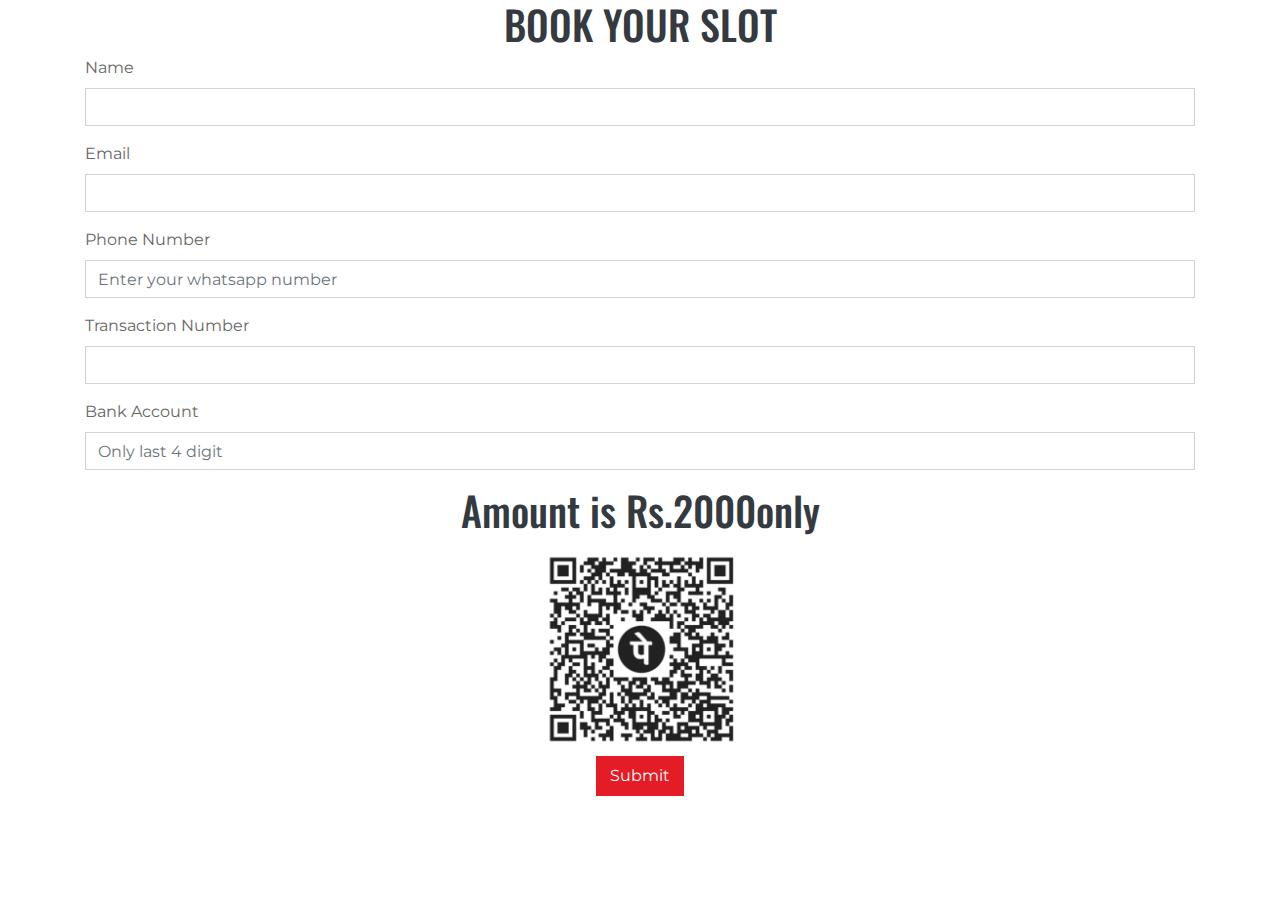
<file: gym fronted project/gym/trainer.html>
<!DOCTYPE html>
<html lang="en">

<head>
    <meta charset="utf-8">
    <title>Fit-Club</title>
    <meta content="width=device-width, initial-scale=1.0" name="viewport">
    <meta content="Free Website Template" name="keywords">
    <meta content="Free Website Template" name="description">
    

    <link href="css/style.min.css" rel="stylesheet">
    <link href="https://cdn.jsdelivr.net/npm/bootstrap@5.3.2/dist/css/bootstrap.min.css"> 

    
</head>

<body>
    <div class="container">
        <!-- <div class="row col-md-6 col-md-offset-3"> -->
        <div>
            <div class="panel panel-primary">
                <div class="panel-heading text-center">
                    <h1>BOOK YOUR SLOT </h1>
                </div>
                <div class="panel-body">
                    <form action="trainer.php" method="post">
                        <div class="form-group">
                            <label for="firstName">Name</label>
                            <input type="text" class="form-control" id="firstName" name="firstName" required />
                        </div>
                       
                        <div class="form-group">
                            <label for="email">Email</label>
                            <input type="text" class="form-control" id="email" name="email" required />
                        </div>

                        <div class="form-group">
                            <label for="number">Phone Number</label>
                            <input type="number" class="form-control" id="phnumber" name="phnumber" required placeholder="Enter your whatsapp number" />
                        </div>
                        <div class="form-group">
                            <label for="number">Transaction Number</label>
                            <input type="number" class="form-control" id="trnumber" name="trnumber" required />
                        </div>
                        <div class="form-group">
                            <label for="number">Bank Account</label>
                            <input type="number" class="form-control" id="banumber" name="banumber"  placeholder="Only last 4 digit"   required />
                        </div>
                        <center>
                            <h1>Amount is Rs.2000only</h1>
                        </center>
                        <center>
                        
                            <image src="img/qr.png"></image>
                            
                        </center>
                        
                        <center>
                            <input type="submit" class="btn btn-primary" />
                        </center>
                        
                    </form>
                </div>

            </div>
        </div>
    </div>
    


   
</body>

</html>
</file>
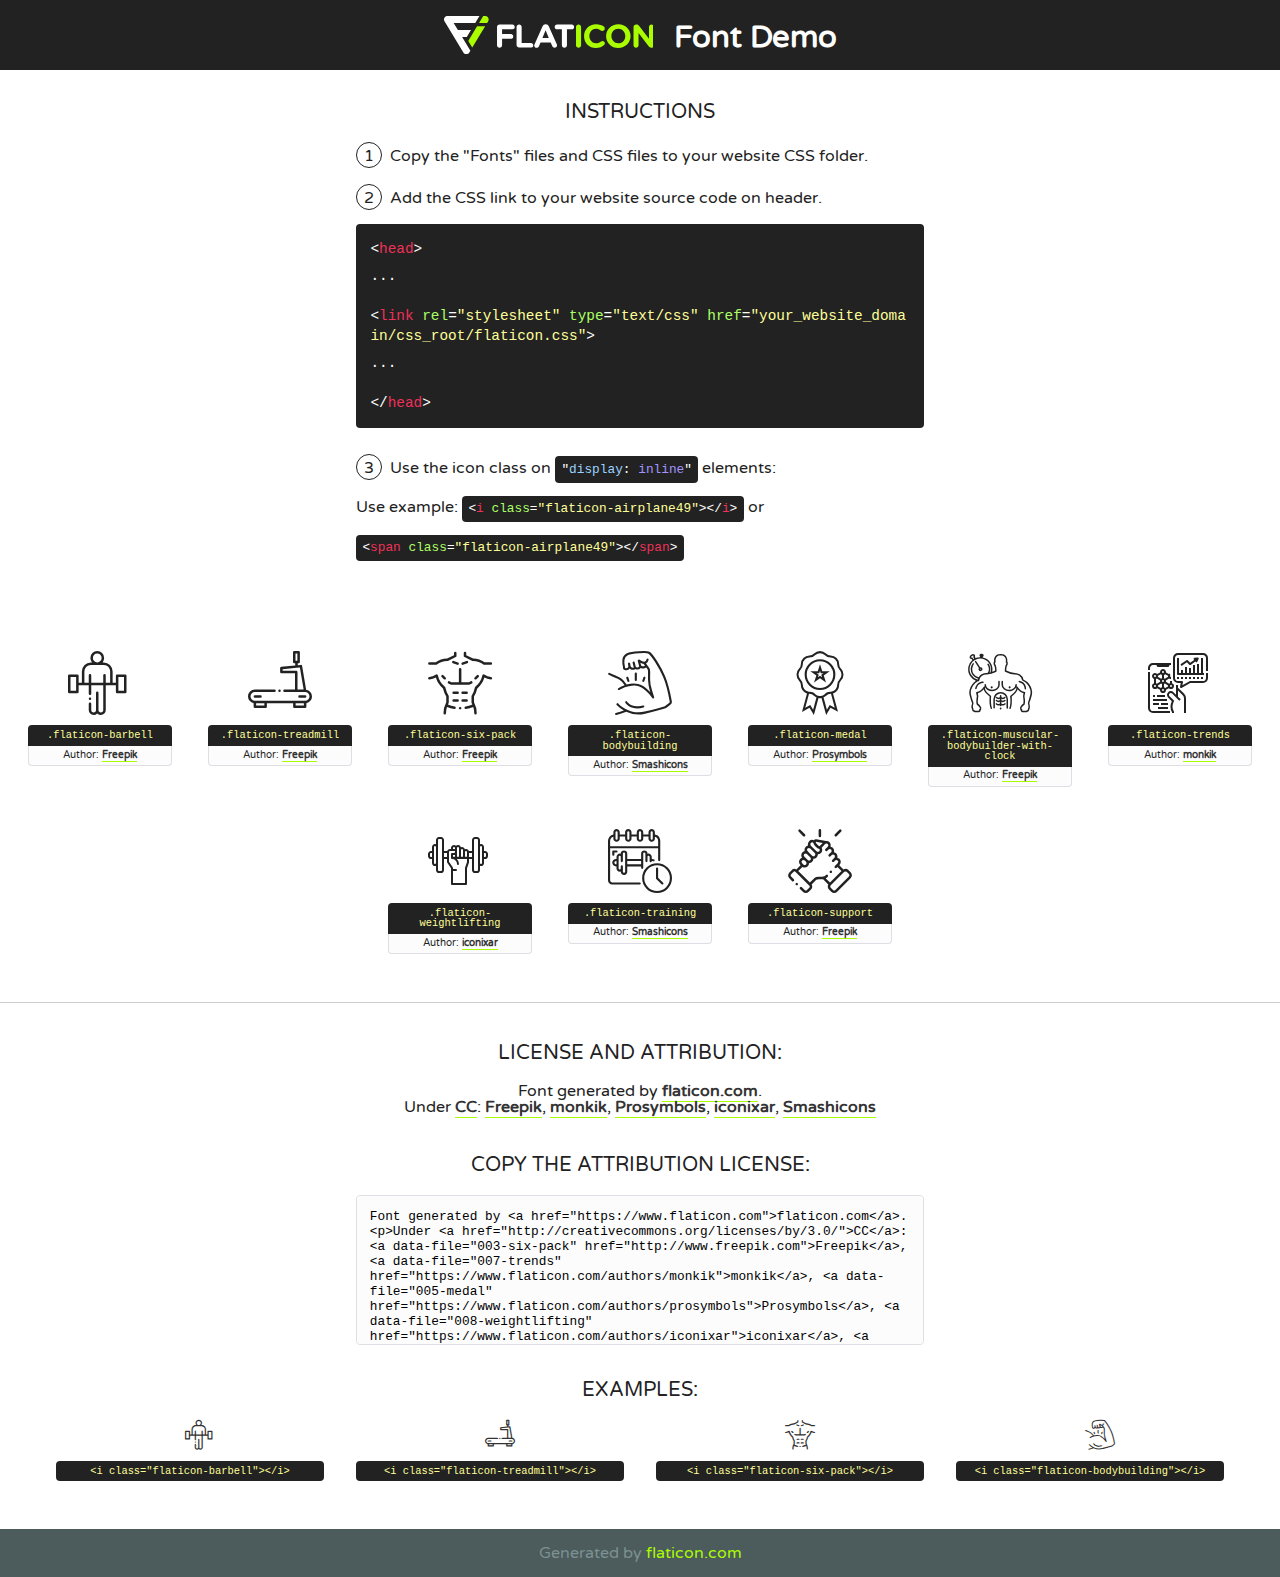
<file: gym fronted project/gym/lib/flaticon/font/flaticon.html>
<!DOCTYPE html>
<!--
  Flaticon icon font: Flaticon
  Creation date: 26/10/2020 11:08
-->
<html>
<!DOCTYPE html>
<html>

<head>
    <title>Flaticon WebFont</title>
    <link href="http://fonts.googleapis.com/css?family=Varela+Round" rel="stylesheet" type="text/css" />
    <link rel="stylesheet" type="text/css" href="flaticon.css">
    <meta charset="UTF-8">
    <style>
    html, body, div, span, applet, object, iframe,
    h1, h2, h3, h4, h5, h6, p, blockquote, pre,
    a, abbr, acronym, address, big, cite, code,
    del, dfn, em, img, ins, kbd, q, s, samp,
    small, strike, strong, sub, sup, tt, var,
    b, u, i, center,
    dl, dt, dd, ol, ul, li,
    fieldset, form, label, legend,
    table, caption, tbody, tfoot, thead, tr, th, td,
    article, aside, canvas, details, embed, 
    figure, figcaption, footer, header, hgroup, 
    menu, nav, output, ruby, section, summary,
    time, mark, audio, video {
        margin: 0;
        padding: 0;
        border: 0;
        font-size: 100%;
        font: inherit;
        vertical-align: baseline;
    }
    /* HTML5 display-role reset for older browsers */
    article, aside, details, figcaption, figure, 
    footer, header, hgroup, menu, nav, section {
        display: block;
    }
    body {
        line-height: 1;
    }
    ol, ul {
        list-style: none;
    }
    blockquote, q {
        quotes: none;
    }
    blockquote:before, blockquote:after,
    q:before, q:after {
        content: '';
        content: none;
    }
    table {
        border-collapse: collapse;
        border-spacing: 0;
    }
    body {
        font-family: 'Varela Round', Helvetica, Arial, sans-serif;
        font-size: 16px;
        color: #222;
    }
    a {
        color: #333;
        border-bottom: 1px solid #a9fd00;
        font-weight: bold;
        text-decoration: none;
    }
    * {
        -moz-box-sizing: border-box;
        -webkit-box-sizing: border-box;
        box-sizing: border-box;
        margin: 0;
        padding: 0;
    }
    [class^="flaticon-"]:before, [class*=" flaticon-"]:before, [class^="flaticon-"]:after, [class*=" flaticon-"]:after {
        font-family: Flaticon;
        font-size: 30px;
        font-style: normal;
        margin-left: 20px;
        color: #333;
    }
    .wrapper {
        max-width: 600px;
        margin: auto;
        padding: 0 1em;
    }
    .title {
        font-size: 1.25em;
        text-align: center;
        margin-bottom: 1em;
        text-transform: uppercase;
    }
    header {
        text-align: center;
        background-color: #222;
        color: #fff;
        padding: 1em;
    }
    header .logo {
        width: 210px;
        height: 38px;
        display: inline-block;
        vertical-align: middle;
        margin-right: 1em;
        border: none;
    }
    header strong {
        font-size: 1.95em;
        font-weight: bold;
        vertical-align: middle;
        margin-top: 5px;
        display: inline-block;
    }
    .demo {
        margin: 2em auto;
        line-height: 1.25em;
    }
    .demo ul li {
        margin-bottom: 1em;
    }
    .demo ul li .num {
        color: #222;
        border-radius: 20px;
        display: inline-block;
        width: 26px;
        padding: 3px;
        height: 26px;
        text-align: center;
        margin-right: 0.5em;
        border: 1px solid #222;
    }
    .demo ul li code {
        background-color: #222;
        border-radius: 4px;
        padding: 0.25em 0.5em;
        display: inline-block;
        color: #fff;
        font-family: Consolas,Monaco,Lucida Console,Liberation Mono,DejaVu Sans Mono,Bitstream Vera Sans Mono,Courier New, monospace;
        font-weight: lighter;
        margin-top: 1em;
        font-size: 0.8em;
        word-break: break-all;
    }
    .demo ul li code.big {
        padding: 1em;
        font-size: 0.9em;
    }
    .demo ul li code .red {
        color: #EF3159;
    }
    .demo ul li code .green {
        color: #ACFF65;
    }
    .demo ul li code .yellow {
        color: #FFFF99;
    }
    .demo ul li code .blue {
        color: #99D3FF;
    }
    .demo ul li code .purple {
        color: #A295FF;
    }
    .demo ul li code .dots {
        margin-top: 0.5em;
        display: block;
    }
    #glyphs {
        border-bottom: 1px solid #ccc;
        padding: 2em 0;
        text-align: center;
    }
    .glyph {
        display: inline-block;
        width: 9em;
        margin: 1em;
        text-align: center;
        vertical-align: top;
        background: #FFF;
    }
    .glyph .glyph-icon {
        padding: 10px;
        display: block;
        font-family:"Flaticon";
        font-size: 64px;
        line-height: 1;
    }
    .glyph .glyph-icon:before {
        font-size: 64px;
        color: #222;
        margin-left: 0;
    }
    .class-name {
        font-size: 0.65em;
        background-color: #222;
        color: #fff;
        border-radius: 4px 4px 0 0;
        padding: 0.5em;
        color: #FFFF99;
        font-family: Consolas,Monaco,Lucida Console,Liberation Mono,DejaVu Sans Mono,Bitstream Vera Sans Mono,Courier New, monospace;
    }
    .author-name {
        font-size: 0.6em;
        background-color: #fcfcfd;
        border: 1px solid #DEDEE4;
        border-top: 0;
        border-radius: 0 0 4px 4px;
        padding: 0.5em;
    }
    .class-name:last-child {
        font-size: 10px;
        color:#888;
    }
    .class-name:last-child a {
        font-size: 10px;
        color:#555;
    }
    .class-name:last-child a:hover {
        color:#a9fd00;
    }
    .glyph > input {
        display: block;
        width: 100px;
        margin: 5px auto;
        text-align: center;
        font-size: 12px;
        cursor: text;
    }
    .glyph > input.icon-input {
        font-family:"Flaticon";
        font-size: 16px;
        margin-bottom: 10px;
    }
    .attribution .title {
        margin-top: 2em;
    }
    .attribution textarea {
        background-color: #fcfcfd;
        padding: 1em;
        border: none;
        box-shadow: none;
        border: 1px solid #DEDEE4;
        border-radius: 4px;
        resize: none;
        width: 100%;
        height: 150px;
        font-size: 0.8em;
        font-family: Consolas,Monaco,Lucida Console,Liberation Mono,DejaVu Sans Mono,Bitstream Vera Sans Mono,Courier New, monospace;
        -webkit-appearance: none;
    }
    .iconsuse {
        margin: 2em auto;
        text-align: center;
        max-width: 1200px;
    }
    .iconsuse:after {
        content: '';
        display: table;
        clear: both;
    }
    .iconsuse .image {
        float: left;
        width: 25%;
        padding: 0 1em;
    }
    .iconsuse .image p {
        margin-bottom: 1em;
    }
    .iconsuse .image span {
        display: block;
        font-size: 0.65em;
        background-color: #222;
        color: #fff;
        border-radius: 4px;
        padding: 0.5em;
        color: #FFFF99;
        margin-top: 1em;
        font-family: Consolas,Monaco,Lucida Console,Liberation Mono,DejaVu Sans Mono,Bitstream Vera Sans Mono,Courier New, monospace;
    }
    #footer {
        text-align: center;
        background-color: #4C5B5C;
        color: #7c9192;
        padding: 1em;
    }
    #footer a {
        border: none;
        color: #a9fd00;
        font-weight: normal;
    }
    @media (max-width: 960px) {
        .iconsuse .image {
            width: 50%;
        }
    }
    @media (max-width: 560px) {
        .iconsuse .image {
            width: 100%;
        }
    }
    </style>
</head>

<body class="characters-off">

    <header>
        <a href="https://www.flaticon.com" target="_blank" class="logo">
            <svg version="1.1" xmlns="http://www.w3.org/2000/svg" xmlns:xlink="http://www.w3.org/1999/xlink" xmlns:a="http://ns.adobe.com/AdobeSVGViewerExtensions/3.0/" viewBox="0 0 560.875 102.036" enable-background="new 0 0 560.875 102.036" xml:space="preserve">
                <defs>
                </defs>
                <g>
                    <g class="letters">
                        <path fill="#ffffff" d="M141.596,29.675c0-3.777,2.985-6.767,6.764-6.767h34.438c3.426,0,6.15,2.728,6.15,6.15
                        c0,3.43-2.724,6.149-6.15,6.149h-27.674v13.091h23.719c3.429,0,6.151,2.724,6.151,6.15c0,3.43-2.723,6.149-6.151,6.149h-23.719
                        v17.574c0,3.773-2.986,6.761-6.764,6.761c-3.779,0-6.764-2.989-6.764-6.761V29.675z"></path>
                        <path fill="#ffffff" d="M193.844,29.149c0-3.781,2.985-6.767,6.764-6.767c3.776,0,6.763,2.985,6.763,6.767v42.957h25.039
                        c3.426,0,6.149,2.726,6.149,6.153c0,3.425-2.723,6.15-6.149,6.15h-31.802c-3.779,0-6.764-2.986-6.764-6.768V29.149z"></path>
                        <path fill="#ffffff" d="M241.891,75.71l21.438-48.407c1.492-3.341,4.215-5.357,7.906-5.357h0.792
                        c3.686,0,6.323,2.017,7.815,5.357l21.439,48.407c0.436,0.967,0.701,1.845,0.701,2.723c0,3.602-2.809,6.501-6.414,6.501
                        c-3.161,0-5.269-1.845-6.499-4.655l-4.132-9.661h-27.059l-4.301,10.102c-1.144,2.631-3.426,4.214-6.237,4.214
                        c-3.517,0-6.24-2.81-6.24-6.325C241.1,77.64,241.451,76.677,241.891,75.71z M279.932,58.666l-8.521-20.297l-8.526,20.297H279.932
                        z"></path>
                        <path fill="#ffffff" d="M314.864,35.387H301.86c-3.429,0-6.239-2.813-6.239-6.238c0-3.429,2.811-6.24,6.239-6.24h39.533
                        c3.426,0,6.237,2.811,6.237,6.24c0,3.425-2.811,6.238-6.237,6.238h-13.001v42.785c0,3.773-2.99,6.761-6.764,6.761
                        c-3.779,0-6.764-2.989-6.764-6.761V35.387z"></path>
                        <path fill="#A9FD00" d="M352.615,29.149c0-3.781,2.985-6.767,6.767-6.767c3.774,0,6.761,2.985,6.761,6.767v49.024
                        c0,3.773-2.987,6.761-6.761,6.761c-3.781,0-6.767-2.989-6.767-6.761V29.149z"></path>
                        <path fill="#A9FD00" d="M374.132,53.836v-0.179c0-17.481,13.178-31.801,32.065-31.801c9.22,0,15.459,2.458,20.557,6.238
                        c1.402,1.054,2.637,2.985,2.637,5.357c0,3.692-2.985,6.59-6.681,6.59c-1.845,0-3.071-0.702-4.044-1.319
                        c-3.776-2.813-7.729-4.393-12.562-4.393c-10.364,0-17.831,8.611-17.831,19.154v0.173c0,10.542,7.291,19.329,17.831,19.329
                        c5.715,0,9.492-1.756,13.359-4.834c1.049-0.874,2.458-1.491,4.039-1.491c3.429,0,6.325,2.813,6.325,6.236
                        c0,2.106-1.056,3.78-2.282,4.834c-5.539,4.834-12.036,7.733-21.878,7.733C387.572,85.464,374.132,71.493,374.132,53.836z"></path>
                        <path fill="#A9FD00" d="M433.009,53.836v-0.179c0-17.481,13.79-31.801,32.766-31.801c18.981,0,32.592,14.143,32.592,31.628v0.173
                        c0,17.483-13.785,31.807-32.769,31.807C446.625,85.464,433.009,71.32,433.009,53.836z M484.224,53.836v-0.179
                        c0-10.539-7.725-19.326-18.626-19.326c-10.893,0-18.449,8.611-18.449,19.154v0.173c0,10.542,7.73,19.329,18.626,19.329
                        C476.676,72.986,484.224,64.378,484.224,53.836z"></path>
                        <path fill="#A9FD00" d="M506.233,29.321c0-3.774,2.99-6.763,6.767-6.763h1.401c3.252,0,5.183,1.583,7.029,3.953l26.093,34.265
                        V29.059c0-3.692,2.99-6.677,6.681-6.677c3.683,0,6.671,2.985,6.671,6.677v48.934c0,3.78-2.987,6.765-6.764,6.765h-0.436
                        c-3.257,0-5.188-1.581-7.034-3.953l-27.056-35.492v32.944c0,3.687-2.985,6.676-6.678,6.676c-3.683,0-6.673-2.989-6.673-6.676
                        V29.321z"></path>
                    </g>
                    <g class="insignia">
                        <path fill="#ffffff" d="M48.372,56.137h12.517l11.156-18.537H37.186L25.688,18.539h57.825L94.668,0H9.271
                        C5.925,0,2.842,1.801,1.198,4.716c-1.644,2.907-1.593,6.482,0.134,9.343l50.38,83.501c1.678,2.781,4.689,4.476,7.938,4.476
                        c3.246,0,6.257-1.695,7.935-4.476l2.898-4.804L48.372,56.137z"></path>
                        <g class="i">
                            <path fill="#A9FD00" d="M93.575,18.539h0.031v0.004l21.652,0.004l2.705-4.488c1.727-2.861,1.778-6.436,0.133-9.343
                            C116.454,1.801,113.371,0,110.026,0h-5.294L93.575,18.539z"></path>
                            <polygon fill="#A9FD00" points="88.291,27.356 64.725,66.486 75.519,84.404 109.942,27.356"></polygon>
                        </g>
                    </g>
                </g>
            </svg>
        </a>
        <strong>Font Demo</strong>
    </header>


    <section class="demo wrapper">

        <p class="title">Instructions</p>

        <ul>
            <li>
                <span class="num">1</span>Copy the "Fonts" files and CSS files to your website CSS folder.
            </li>
            <li>
                <span class="num">2</span>Add the CSS link to your website source code on header.
                <code class="big">
                    &lt;<span class="red">head</span>&gt;
                    <br/><span class="dots">...</span>
                    <br/>&lt;<span class="red">link</span> <span class="green">rel</span>=<span class="yellow">"stylesheet"</span> <span class="green">type</span>=<span class="yellow">"text/css"</span> <span class="green">href</span>=<span class="yellow">"your_website_domain/css_root/flaticon.css"</span>&gt;
                    <br/><span class="dots">...</span>
                    <br/>&lt;/<span class="red">head</span>&gt;
                </code>
            </li>

            <li>
                <p>
                    <span class="num">3</span>Use the icon class on <code>"<span class="blue">display</span>:<span class="purple"> inline</span>"</code> elements:
                    <br />
                    Use example: <code>&lt;<span class="red">i</span> <span class="green">class</span>=<span class="yellow">&quot;flaticon-airplane49&quot;</span>&gt;&lt;/<span class="red">i</span>&gt;</code> or <code>&lt;<span class="red">span</span> <span class="green">class</span>=<span class="yellow">&quot;flaticon-airplane49&quot;</span>&gt;&lt;/<span class="red">span</span>&gt;</code>
            </li>
        </ul>

    </section>




   <section id="glyphs">          
    
      
        <div class="glyph"><div class="glyph-icon flaticon-barbell"></div>
            <div class="class-name">.flaticon-barbell</div>
            <div class="author-name">Author: <a data-file="001-barbell" href="http://www.freepik.com">Freepik</a> </div> 
        </div>        
        
        <div class="glyph"><div class="glyph-icon flaticon-treadmill"></div>
            <div class="class-name">.flaticon-treadmill</div>
            <div class="author-name">Author: <a data-file="002-treadmill" href="http://www.freepik.com">Freepik</a> </div> 
        </div>        
        
        <div class="glyph"><div class="glyph-icon flaticon-six-pack"></div>
            <div class="class-name">.flaticon-six-pack</div>
            <div class="author-name">Author: <a data-file="003-six-pack" href="http://www.freepik.com">Freepik</a> </div> 
        </div>        
        
        <div class="glyph"><div class="glyph-icon flaticon-bodybuilding"></div>
            <div class="class-name">.flaticon-bodybuilding</div>
            <div class="author-name">Author: <a data-file="004-bodybuilding" href="https://www.flaticon.com/authors/smashicons">Smashicons</a> </div> 
        </div>        
        
        <div class="glyph"><div class="glyph-icon flaticon-medal"></div>
            <div class="class-name">.flaticon-medal</div>
            <div class="author-name">Author: <a data-file="005-medal" href="https://www.flaticon.com/authors/prosymbols">Prosymbols</a> </div> 
        </div>        
        
        <div class="glyph"><div class="glyph-icon flaticon-muscular-bodybuilder-with-clock"></div>
            <div class="class-name">.flaticon-muscular-bodybuilder-with-clock</div>
            <div class="author-name">Author: <a data-file="006-muscular-bodybuilder-with-clock" href="http://www.freepik.com">Freepik</a> </div> 
        </div>        
        
        <div class="glyph"><div class="glyph-icon flaticon-trends"></div>
            <div class="class-name">.flaticon-trends</div>
            <div class="author-name">Author: <a data-file="007-trends" href="https://www.flaticon.com/authors/monkik">monkik</a> </div> 
        </div>        
        
        <div class="glyph"><div class="glyph-icon flaticon-weightlifting"></div>
            <div class="class-name">.flaticon-weightlifting</div>
            <div class="author-name">Author: <a data-file="008-weightlifting" href="https://www.flaticon.com/authors/iconixar">iconixar</a> </div> 
        </div>        
        
        <div class="glyph"><div class="glyph-icon flaticon-training"></div>
            <div class="class-name">.flaticon-training</div>
            <div class="author-name">Author: <a data-file="009-training" href="https://www.flaticon.com/authors/smashicons">Smashicons</a> </div> 
        </div>        
        
        <div class="glyph"><div class="glyph-icon flaticon-support"></div>
            <div class="class-name">.flaticon-support</div>
            <div class="author-name">Author: <a data-file="010-support" href="http://www.freepik.com">Freepik</a> </div> 
        </div>        
        

    </section>



    <section class="attribution wrapper"   style="text-align:center;">

      <div class="title">License and attribution:</div><div class="attrDiv">Font generated by <a href="https://www.flaticon.com">flaticon.com</a>. <div><p>Under <a href="http://creativecommons.org/licenses/by/3.0/">CC</a>: <a data-file="003-six-pack" href="http://www.freepik.com">Freepik</a>, <a data-file="007-trends" href="https://www.flaticon.com/authors/monkik">monkik</a>, <a data-file="005-medal" href="https://www.flaticon.com/authors/prosymbols">Prosymbols</a>, <a data-file="008-weightlifting" href="https://www.flaticon.com/authors/iconixar">iconixar</a>, <a data-file="004-bodybuilding" href="https://www.flaticon.com/authors/smashicons">Smashicons</a></p>  </div>
      </div>
      <div class="title">Copy the Attribution License:</div>

    <textarea onclick="this.focus();this.select();">Font generated by &lt;a href=&quot;https://www.flaticon.com&quot;&gt;flaticon.com&lt;/a&gt;. <p>Under <a href="http://creativecommons.org/licenses/by/3.0/">CC</a>: <a data-file="003-six-pack" href="http://www.freepik.com">Freepik</a>, <a data-file="007-trends" href="https://www.flaticon.com/authors/monkik">monkik</a>, <a data-file="005-medal" href="https://www.flaticon.com/authors/prosymbols">Prosymbols</a>, <a data-file="008-weightlifting" href="https://www.flaticon.com/authors/iconixar">iconixar</a>, <a data-file="004-bodybuilding" href="https://www.flaticon.com/authors/smashicons">Smashicons</a></p>  
     </textarea>

    </section>

    <section class="iconsuse">

          <div class="title">Examples:</div>            
             
            <div class="image">
                <p>
                    <i class="glyph-icon flaticon-barbell"></i> 
                    <span>&lt;i class=&quot;flaticon-barbell&quot;&gt;&lt;/i&gt;</span>
                </p>
            </div>
            
            <div class="image">
                <p>
                    <i class="glyph-icon flaticon-treadmill"></i> 
                    <span>&lt;i class=&quot;flaticon-treadmill&quot;&gt;&lt;/i&gt;</span>
                </p>
            </div>
            
            <div class="image">
                <p>
                    <i class="glyph-icon flaticon-six-pack"></i> 
                    <span>&lt;i class=&quot;flaticon-six-pack&quot;&gt;&lt;/i&gt;</span>
                </p>
            </div>
            
            <div class="image">
                <p>
                    <i class="glyph-icon flaticon-bodybuilding"></i> 
                    <span>&lt;i class=&quot;flaticon-bodybuilding&quot;&gt;&lt;/i&gt;</span>
                </p>
            </div>
                       
        </div>
                            
    </section>

<div id="footer">
    <div>Generated by <a href="https://www.flaticon.com">flaticon.com</a>
    </div>
</div>



</body>
</html>
</file>
<file: gym fronted project/gym/lib/flaticon/font/flaticon.css>
/*
  	Flaticon icon font: Flaticon
  	Creation date: 26/10/2020 11:08
  	*/

@font-face {
  font-family: "Flaticon";
  src: url("./Flaticon.eot");
  src: url("./Flaticon.eot?#iefix") format("embedded-opentype"),
       url("./Flaticon.woff2") format("woff2"),
       url("./Flaticon.woff") format("woff"),
       url("./Flaticon.ttf") format("truetype"),
       url("./Flaticon.svg#Flaticon") format("svg");
  font-weight: normal;
  font-style: normal;
}

@media screen and (-webkit-min-device-pixel-ratio:0) {
  @font-face {
    font-family: "Flaticon";
    src: url("./Flaticon.svg#Flaticon") format("svg");
  }
}

[class^="flaticon-"]:before, [class*=" flaticon-"]:before,
[class^="flaticon-"]:after, [class*=" flaticon-"]:after {   
  font-family: Flaticon;
        font-size: 20px;
font-style: normal;
margin-left: 20px;
}

.flaticon-barbell:before { content: "\f100"; }
.flaticon-treadmill:before { content: "\f101"; }
.flaticon-six-pack:before { content: "\f102"; }
.flaticon-bodybuilding:before { content: "\f103"; }
.flaticon-medal:before { content: "\f104"; }
.flaticon-muscular-bodybuilder-with-clock:before { content: "\f105"; }
.flaticon-trends:before { content: "\f106"; }
.flaticon-weightlifting:before { content: "\f107"; }
.flaticon-training:before { content: "\f108"; }
.flaticon-support:before { content: "\f109"; }
</file>
<file: gym fronted project/gym/bmi.css>
@import url("https://fonts.googleapis.com/css2?family=Jost:wght@400;500;600&display=swap");

:root {
  --underweight: orange;
  --normal: green;
  --overweight: lightcoral;
  --obese: crimson;
}

* {
  box-sizing: border-box;
  padding: 0;
  margin: 0;
  font-family: "Jost", sans-serif;
}

body {
  background: #004d4d;
  display: grid;
  place-items: center;
  height: 100vh;
}

h1 {
  text-align: center;
}

.container {
  width: 90%;
  max-width: 420px;
  background: #fff;
  padding: 1rem;
  border-radius: 10px;
  box-shadow: 0 10px 15px rgba(0, 0, 0, 0.25);
  display: grid;
  gap: 1rem;
}

.calculator {
  display: grid;
  gap: 1rem;
}

.calculator div {
  display: flex;
  align-items: center;
  gap: 1rem;
}

.calculator label {
  flex: 0 1 120px;
  font-weight: 600;
}

.calculator input {
  flex: 1;
  border: 1px solid #ccc;
  border-radius: 5px;
  padding: 10px;
  outline-color: #555;
  font-size: 1.25rem;
  text-align: center;
}

.calculator button {
  width: 50%;
  border-radius: 5px;
  border: none;
  cursor: pointer;
  padding: 10px;
  background: #00a1a3;
  color: #fff;
  text-transform: uppercase;
  letter-spacing: 1px;
}

.calculator button[type="reset"] {
  background: #444;
}

.calculator button:hover {
  filter: brightness(120%);
}

.output {
  text-align: center;
}

.output #bmi {
  font-size: 4rem;
}

.output #desc strong {
  text-transform: uppercase;
}

.bmi-scale {
  display: flex;
}

.bmi-scale div {
  flex: 1;
  text-align: center;
  text-transform: uppercase;
  border-top: 5px solid var(--color);
  padding: 10px;
}

.bmi-scale h4 {
  font-size: 0.75rem;
  color: slategray;
}

.underweight {
  color: var(--underweight);
}

.healthy {
  color: var(--normal);
}

.overweight {
  color: var(--overweight);
}

.obese {
  color: var(--obese);
}
</file>
<file: gym fronted project/gym/diet.css>
body{
	margin:0;
	padding:20px;
	font-family: sans-serif;
}

*{
	box-sizing: border-box;
}

.table{
	width: 100%;
	border-collapse: collapse;
}

.table td,.table th{
  padding:12px 15px;
  border:1px solid #ddd;
  text-align: center;
  font-size:16px;
}

.table th{
	background-color: darkblue;
	color:#ffffff;
}

.table tbody tr:nth-child(even){
	background-color: #f5f5f5;
}

/*responsive*/

@media(max-width: 500px){
	.table thead{
		display: none;
	}

	.table, .table tbody, .table tr, .table td{
		display: block;
		width: 100%;
	}
	.table tr{
		margin-bottom:15px;
	}
	.table td{
		text-align: right;
		padding-left: 50%;
		text-align: right;
		position: relative;
	}
	.table td::before{
		content: attr(data-label);
		position: absolute;
		left:0;
		width: 50%;
		padding-left:15px;
		font-size:15px;
		font-weight: bold;
		text-align: left;
	}
}
h1{
    text-align: center;
    font-size: 40px;
}

.back{
   background-color: aqua;
   text-align: center;
   height: 80px;
   margin-top: 20px;
   padding-top: 10px;
   font-size: 35px
}
</file>
<file: gym fronted project/gym/css/style.min.css>
@charset "UTF-8";
@import url(https://fonts.googleapis.com/css2?family=Montserrat&family=Oswald&display=swap);

/*!
 * Bootstrap v4.5.3 (https://getbootstrap.com/)
 * Copyright 2011-2020 The Bootstrap Authors
 * Copyright 2011-2020 Twitter, Inc.
 * Licensed under MIT (https://github.com/twbs/bootstrap/blob/main/LICENSE)
 */
:root {
    --blue: #007bff;
    --indigo: #6610f2;
    --purple: #6f42c1;
    --pink: #e83e8c;
    --red: #dc3545;
    --orange: #fd7e14;
    --yellow: #ffc107;
    --green: #28a745;
    --teal: #20c997;
    --cyan: #17a2b8;
    --white: #fff;
    --gray: #6c757d;
    --gray-dark: #343a40;
    --primary: #E31C25;
    --secondary: #111111;
    --success: #28a745;
    --info: #17a2b8;
    --warning: #ffc107;
    --danger: #dc3545;
    --light: #ffffff;
    --dark: #343a40;
    --breakpoint-xs: 0;
    --breakpoint-sm: 576px;
    --breakpoint-md: 768px;
    --breakpoint-lg: 992px;
    --breakpoint-xl: 1200px;
    --font-family-sans-serif: "Montserrat", sans-serif;
    --font-family-monospace: SFMono-Regular, Menlo, Monaco, Consolas, "Liberation Mono", "Courier New", monospace
}

*,
::after,
::before {
    box-sizing: border-box
}

html {
    font-family: sans-serif;
    line-height: 1.15;
    -webkit-text-size-adjust: 100%;
    -webkit-tap-highlight-color: transparent
}

article,
aside,
figcaption,
figure,
footer,
header,
hgroup,
main,
nav,
section {
    display: block
}

body {
    margin: 0;
    font-family: Montserrat, sans-serif;
    font-size: 1rem;
    font-weight: 400;
    line-height: 1.5;
    color: #666;
    text-align: left;
    background-color: #fff
}

[tabindex="-1"]:focus:not(:focus-visible) {
    outline: 0 !important
}

hr {
    box-sizing: content-box;
    height: 0;
    overflow: visible
}

h1,
h2,
h3,
h4,
h5,
h6 {
    margin-top: 0;
    margin-bottom: .5rem
}

p {
    margin-top: 0;
    margin-bottom: 1rem
}

abbr[data-original-title],
abbr[title] {
    text-decoration: underline;
    text-decoration: underline dotted;
    cursor: help;
    border-bottom: 0;
    text-decoration-skip-ink: none
}

address {
    margin-bottom: 1rem;
    font-style: normal;
    line-height: inherit
}

dl,
ol,
ul {
    margin-top: 0;
    margin-bottom: 1rem
}

ol ol,
ol ul,
ul ol,
ul ul {
    margin-bottom: 0
}

dt {
    font-weight: 700
}

dd {
    margin-bottom: .5rem;
    margin-left: 0
}

blockquote {
    margin: 0 0 1rem
}

b,
strong {
    font-weight: bolder
}

small {
    font-size: 80%
}

sub,
sup {
    position: relative;
    font-size: 75%;
    line-height: 0;
    vertical-align: baseline
}

sub {
    bottom: -.25em
}

sup {
    top: -.5em
}

a {
    color: #e31c25;
    text-decoration: none;
    background-color: transparent
}

a:hover {
    color: #9f141a;
    text-decoration: underline
}

a:not([href]):not([class]) {
    color: inherit;
    text-decoration: none
}

a:not([href]):not([class]):hover {
    color: inherit;
    text-decoration: none
}

code,
kbd,
pre,
samp {
    font-family: SFMono-Regular, Menlo, Monaco, Consolas, "Liberation Mono", "Courier New", monospace;
    font-size: 1em
}

pre {
    margin-top: 0;
    margin-bottom: 1rem;
    overflow: auto;
    -ms-overflow-style: scrollbar
}

figure {
    margin: 0 0 1rem
}

img {
    vertical-align: middle;
    border-style: none
}

svg {
    overflow: hidden;
    vertical-align: middle
}

table {
    border-collapse: collapse
}

caption {
    padding-top: .75rem;
    padding-bottom: .75rem;
    color: #6c757d;
    text-align: left;
    caption-side: bottom
}

th {
    text-align: inherit;
    text-align: -webkit-match-parent
}

label {
    display: inline-block;
    margin-bottom: .5rem
}

button {
    border-radius: 0
}

button:focus {
    outline: 1px dotted;
    outline: 5px auto -webkit-focus-ring-color
}

button,
input,
optgroup,
select,
textarea {
    margin: 0;
    font-family: inherit;
    font-size: inherit;
    line-height: inherit
}

button,
input {
    overflow: visible
}

button,
select {
    text-transform: none
}

[role=button] {
    cursor: pointer
}

select {
    word-wrap: normal
}

[type=button],
[type=reset],
[type=submit],
button {
    -webkit-appearance: button
}

[type=button]:not(:disabled),
[type=reset]:not(:disabled),
[type=submit]:not(:disabled),
button:not(:disabled) {
    cursor: pointer
}

[type=button]::-moz-focus-inner,
[type=reset]::-moz-focus-inner,
[type=submit]::-moz-focus-inner,
button::-moz-focus-inner {
    padding: 0;
    border-style: none
}

input[type=checkbox],
input[type=radio] {
    box-sizing: border-box;
    padding: 0
}

textarea {
    overflow: auto;
    resize: vertical
}

fieldset {
    min-width: 0;
    padding: 0;
    margin: 0;
    border: 0
}

legend {
    display: block;
    width: 100%;
    max-width: 100%;
    padding: 0;
    margin-bottom: .5rem;
    font-size: 1.5rem;
    line-height: inherit;
    color: inherit;
    white-space: normal
}

@media (max-width:1200px) {
    legend {
        font-size: calc(1.275rem + .3vw)
    }
}

progress {
    vertical-align: baseline
}

[type=number]::-webkit-inner-spin-button,
[type=number]::-webkit-outer-spin-button {
    height: auto
}

[type=search] {
    outline-offset: -2px;
    -webkit-appearance: none
}

[type=search]::-webkit-search-decoration {
    -webkit-appearance: none
}

::-webkit-file-upload-button {
    font: inherit;
    -webkit-appearance: button
}

output {
    display: inline-block
}

summary {
    display: list-item;
    cursor: pointer
}

template {
    display: none
}

[hidden] {
    display: none !important
}

.h1,
.h2,
.h3,
.h4,
.h5,
.h6,
h1,
h2,
h3,
h4,
h5,
h6 {
    margin-bottom: .5rem;
    font-family: Oswald, sans-serif;
    font-weight: 500;
    line-height: 1.2;
    color: #343a40
}

.h1,
h1 {
    font-size: 2.5rem
}

@media (max-width:1200px) {

    .h1,
    h1 {
        font-size: calc(1.375rem + 1.5vw)
    }
}

.h2,
h2 {
    font-size: 2rem
}

@media (max-width:1200px) {

    .h2,
    h2 {
        font-size: calc(1.325rem + .9vw)
    }
}

.h3,
h3 {
    font-size: 1.75rem
}

@media (max-width:1200px) {

    .h3,
    h3 {
        font-size: calc(1.3rem + .6vw)
    }
}

.h4,
h4 {
    font-size: 1.5rem
}

@media (max-width:1200px) {

    .h4,
    h4 {
        font-size: calc(1.275rem + .3vw)
    }
}

.h5,
h5 {
    font-size: 1.25rem
}

.h6,
h6 {
    font-size: 1rem
}

.lead {
    font-size: 1.25rem;
    font-weight: 300
}

.display-1 {
    font-size: 6rem;
    font-weight: 300;
    line-height: 1.2
}

@media (max-width:1200px) {
    .display-1 {
        font-size: calc(1.725rem + 5.7vw)
    }
}

.display-2 {
    font-size: 5.5rem;
    font-weight: 300;
    line-height: 1.2
}

@media (max-width:1200px) {
    .display-2 {
        font-size: calc(1.675rem + 5.1vw)
    }
}

.display-3 {
    font-size: 4.5rem;
    font-weight: 300;
    line-height: 1.2
}

@media (max-width:1200px) {
    .display-3 {
        font-size: calc(1.575rem + 3.9vw)
    }
}

.display-4 {
    font-size: 3.5rem;
    font-weight: 300;
    line-height: 1.2
}

@media (max-width:1200px) {
    .display-4 {
        font-size: calc(1.475rem + 2.7vw)
    }
}

hr {
    margin-top: 1rem;
    margin-bottom: 1rem;
    border: 0;
    border-top: 1px solid rgba(0, 0, 0, .1)
}

.small,
small {
    font-size: 80%;
    font-weight: 400
}

.mark,
mark {
    padding: .2em;
    background-color: #fcf8e3
}

.list-unstyled {
    padding-left: 0;
    list-style: none
}

.list-inline {
    padding-left: 0;
    list-style: none
}

.list-inline-item {
    display: inline-block
}

.list-inline-item:not(:last-child) {
    margin-right: .5rem
}

.initialism {
    font-size: 90%;
    text-transform: uppercase
}

.blockquote {
    margin-bottom: 1rem;
    font-size: 1.25rem
}

.blockquote-footer {
    display: block;
    font-size: 80%;
    color: #6c757d
}

.blockquote-footer::before {
    content: "— "
}

.img-fluid {
    max-width: 100%;
    height: auto
}

.img-thumbnail {
    padding: .25rem;
    background-color: #fff;
    border: 1px solid #dee2e6;
    max-width: 100%;
    height: auto
}

.figure {
    display: inline-block
}

.figure-img {
    margin-bottom: .5rem;
    line-height: 1
}

.figure-caption {
    font-size: 90%;
    color: #6c757d
}

code {
    font-size: 87.5%;
    color: #e83e8c;
    word-wrap: break-word
}

a>code {
    color: inherit
}

kbd {
    padding: .2rem .4rem;
    font-size: 87.5%;
    color: #fff;
    background-color: #212529
}

kbd kbd {
    padding: 0;
    font-size: 100%;
    font-weight: 700
}

pre {
    display: block;
    font-size: 87.5%;
    color: #212529
}

pre code {
    font-size: inherit;
    color: inherit;
    word-break: normal
}

.pre-scrollable {
    max-height: 340px;
    overflow-y: scroll
}

.container,
.container-fluid,
.container-lg,
.container-md,
.container-sm,
.container-xl {
    width: 100%;
    padding-right: 15px;
    padding-left: 15px;
    margin-right: auto;
    margin-left: auto
}

@media (min-width:576px) {

    .container,
    .container-sm {
        max-width: 540px
    }
}

@media (min-width:768px) {

    .container,
    .container-md,
    .container-sm {
        max-width: 720px
    }
}

@media (min-width:992px) {

    .container,
    .container-lg,
    .container-md,
    .container-sm {
        max-width: 960px
    }
}

@media (min-width:1200px) {

    .container,
    .container-lg,
    .container-md,
    .container-sm,
    .container-xl {
        max-width: 1140px
    }
}

.row {
    display: flex;
    flex-wrap: wrap;
    margin-right: -15px;
    margin-left: -15px
}

.no-gutters {
    margin-right: 0;
    margin-left: 0
}

.no-gutters>.col,
.no-gutters>[class*=col-] {
    padding-right: 0;
    padding-left: 0
}

.col,
.col-1,
.col-10,
.col-11,
.col-12,
.col-2,
.col-3,
.col-4,
.col-5,
.col-6,
.col-7,
.col-8,
.col-9,
.col-auto,
.col-lg,
.col-lg-1,
.col-lg-10,
.col-lg-11,
.col-lg-12,
.col-lg-2,
.col-lg-3,
.col-lg-4,
.col-lg-5,
.col-lg-6,
.col-lg-7,
.col-lg-8,
.col-lg-9,
.col-lg-auto,
.col-md,
.col-md-1,
.col-md-10,
.col-md-11,
.col-md-12,
.col-md-2,
.col-md-3,
.col-md-4,
.col-md-5,
.col-md-6,
.col-md-7,
.col-md-8,
.col-md-9,
.col-md-auto,
.col-sm,
.col-sm-1,
.col-sm-10,
.col-sm-11,
.col-sm-12,
.col-sm-2,
.col-sm-3,
.col-sm-4,
.col-sm-5,
.col-sm-6,
.col-sm-7,
.col-sm-8,
.col-sm-9,
.col-sm-auto,
.col-xl,
.col-xl-1,
.col-xl-10,
.col-xl-11,
.col-xl-12,
.col-xl-2,
.col-xl-3,
.col-xl-4,
.col-xl-5,
.col-xl-6,
.col-xl-7,
.col-xl-8,
.col-xl-9,
.col-xl-auto {
    position: relative;
    width: 100%;
    padding-right: 15px;
    padding-left: 15px
}

.col {
    flex-basis: 0;
    flex-grow: 1;
    max-width: 100%
}

.row-cols-1>* {
    flex: 0 0 100%;
    max-width: 100%
}

.row-cols-2>* {
    flex: 0 0 50%;
    max-width: 50%
}

.row-cols-3>* {
    flex: 0 0 33.3333333333%;
    max-width: 33.3333333333%
}

.row-cols-4>* {
    flex: 0 0 25%;
    max-width: 25%
}

.row-cols-5>* {
    flex: 0 0 20%;
    max-width: 20%
}

.row-cols-6>* {
    flex: 0 0 16.6666666667%;
    max-width: 16.6666666667%
}

.col-auto {
    flex: 0 0 auto;
    width: auto;
    max-width: 100%
}

.col-1 {
    flex: 0 0 8.3333333333%;
    max-width: 8.3333333333%
}

.col-2 {
    flex: 0 0 16.6666666667%;
    max-width: 16.6666666667%
}

.col-3 {
    flex: 0 0 25%;
    max-width: 25%
}

.col-4 {
    flex: 0 0 33.3333333333%;
    max-width: 33.3333333333%
}

.col-5 {
    flex: 0 0 41.6666666667%;
    max-width: 41.6666666667%
}

.col-6 {
    flex: 0 0 50%;
    max-width: 50%
}

.col-7 {
    flex: 0 0 58.3333333333%;
    max-width: 58.3333333333%
}

.col-8 {
    flex: 0 0 66.6666666667%;
    max-width: 66.6666666667%
}

.col-9 {
    flex: 0 0 75%;
    max-width: 75%
}

.col-10 {
    flex: 0 0 83.3333333333%;
    max-width: 83.3333333333%
}

.col-11 {
    flex: 0 0 91.6666666667%;
    max-width: 91.6666666667%
}

.col-12 {
    flex: 0 0 100%;
    max-width: 100%
}

.order-first {
    order: -1
}

.order-last {
    order: 13
}

.order-0 {
    order: 0
}

.order-1 {
    order: 1
}

.order-2 {
    order: 2
}

.order-3 {
    order: 3
}

.order-4 {
    order: 4
}

.order-5 {
    order: 5
}

.order-6 {
    order: 6
}

.order-7 {
    order: 7
}

.order-8 {
    order: 8
}

.order-9 {
    order: 9
}

.order-10 {
    order: 10
}

.order-11 {
    order: 11
}

.order-12 {
    order: 12
}

.offset-1 {
    margin-left: 8.3333333333%
}

.offset-2 {
    margin-left: 16.6666666667%
}

.offset-3 {
    margin-left: 25%
}

.offset-4 {
    margin-left: 33.3333333333%
}

.offset-5 {
    margin-left: 41.6666666667%
}

.offset-6 {
    margin-left: 50%
}

.offset-7 {
    margin-left: 58.3333333333%
}

.offset-8 {
    margin-left: 66.6666666667%
}

.offset-9 {
    margin-left: 75%
}

.offset-10 {
    margin-left: 83.3333333333%
}

.offset-11 {
    margin-left: 91.6666666667%
}

@media (min-width:576px) {
    .col-sm {
        flex-basis: 0;
        flex-grow: 1;
        max-width: 100%
    }

    .row-cols-sm-1>* {
        flex: 0 0 100%;
        max-width: 100%
    }

    .row-cols-sm-2>* {
        flex: 0 0 50%;
        max-width: 50%
    }

    .row-cols-sm-3>* {
        flex: 0 0 33.3333333333%;
        max-width: 33.3333333333%
    }

    .row-cols-sm-4>* {
        flex: 0 0 25%;
        max-width: 25%
    }

    .row-cols-sm-5>* {
        flex: 0 0 20%;
        max-width: 20%
    }

    .row-cols-sm-6>* {
        flex: 0 0 16.6666666667%;
        max-width: 16.6666666667%
    }

    .col-sm-auto {
        flex: 0 0 auto;
        width: auto;
        max-width: 100%
    }

    .col-sm-1 {
        flex: 0 0 8.3333333333%;
        max-width: 8.3333333333%
    }

    .col-sm-2 {
        flex: 0 0 16.6666666667%;
        max-width: 16.6666666667%
    }

    .col-sm-3 {
        flex: 0 0 25%;
        max-width: 25%
    }

    .col-sm-4 {
        flex: 0 0 33.3333333333%;
        max-width: 33.3333333333%
    }

    .col-sm-5 {
        flex: 0 0 41.6666666667%;
        max-width: 41.6666666667%
    }

    .col-sm-6 {
        flex: 0 0 50%;
        max-width: 50%
    }

    .col-sm-7 {
        flex: 0 0 58.3333333333%;
        max-width: 58.3333333333%
    }

    .col-sm-8 {
        flex: 0 0 66.6666666667%;
        max-width: 66.6666666667%
    }

    .col-sm-9 {
        flex: 0 0 75%;
        max-width: 75%
    }

    .col-sm-10 {
        flex: 0 0 83.3333333333%;
        max-width: 83.3333333333%
    }

    .col-sm-11 {
        flex: 0 0 91.6666666667%;
        max-width: 91.6666666667%
    }

    .col-sm-12 {
        flex: 0 0 100%;
        max-width: 100%
    }

    .order-sm-first {
        order: -1
    }

    .order-sm-last {
        order: 13
    }

    .order-sm-0 {
        order: 0
    }

    .order-sm-1 {
        order: 1
    }

    .order-sm-2 {
        order: 2
    }

    .order-sm-3 {
        order: 3
    }

    .order-sm-4 {
        order: 4
    }

    .order-sm-5 {
        order: 5
    }

    .order-sm-6 {
        order: 6
    }

    .order-sm-7 {
        order: 7
    }

    .order-sm-8 {
        order: 8
    }

    .order-sm-9 {
        order: 9
    }

    .order-sm-10 {
        order: 10
    }

    .order-sm-11 {
        order: 11
    }

    .order-sm-12 {
        order: 12
    }

    .offset-sm-0 {
        margin-left: 0
    }

    .offset-sm-1 {
        margin-left: 8.3333333333%
    }

    .offset-sm-2 {
        margin-left: 16.6666666667%
    }

    .offset-sm-3 {
        margin-left: 25%
    }

    .offset-sm-4 {
        margin-left: 33.3333333333%
    }

    .offset-sm-5 {
        margin-left: 41.6666666667%
    }

    .offset-sm-6 {
        margin-left: 50%
    }

    .offset-sm-7 {
        margin-left: 58.3333333333%
    }

    .offset-sm-8 {
        margin-left: 66.6666666667%
    }

    .offset-sm-9 {
        margin-left: 75%
    }

    .offset-sm-10 {
        margin-left: 83.3333333333%
    }

    .offset-sm-11 {
        margin-left: 91.6666666667%
    }
}

@media (min-width:768px) {
    .col-md {
        flex-basis: 0;
        flex-grow: 1;
        max-width: 100%
    }

    .row-cols-md-1>* {
        flex: 0 0 100%;
        max-width: 100%
    }

    .row-cols-md-2>* {
        flex: 0 0 50%;
        max-width: 50%
    }

    .row-cols-md-3>* {
        flex: 0 0 33.3333333333%;
        max-width: 33.3333333333%
    }

    .row-cols-md-4>* {
        flex: 0 0 25%;
        max-width: 25%
    }

    .row-cols-md-5>* {
        flex: 0 0 20%;
        max-width: 20%
    }

    .row-cols-md-6>* {
        flex: 0 0 16.6666666667%;
        max-width: 16.6666666667%
    }

    .col-md-auto {
        flex: 0 0 auto;
        width: auto;
        max-width: 100%
    }

    .col-md-1 {
        flex: 0 0 8.3333333333%;
        max-width: 8.3333333333%
    }

    .col-md-2 {
        flex: 0 0 16.6666666667%;
        max-width: 16.6666666667%
    }

    .col-md-3 {
        flex: 0 0 25%;
        max-width: 25%
    }

    .col-md-4 {
        flex: 0 0 33.3333333333%;
        max-width: 33.3333333333%
    }

    .col-md-5 {
        flex: 0 0 41.6666666667%;
        max-width: 41.6666666667%
    }

    .col-md-6 {
        flex: 0 0 50%;
        max-width: 50%
    }

    .col-md-7 {
        flex: 0 0 58.3333333333%;
        max-width: 58.3333333333%
    }

    .col-md-8 {
        flex: 0 0 66.6666666667%;
        max-width: 66.6666666667%
    }

    .col-md-9 {
        flex: 0 0 75%;
        max-width: 75%
    }

    .col-md-10 {
        flex: 0 0 83.3333333333%;
        max-width: 83.3333333333%
    }

    .col-md-11 {
        flex: 0 0 91.6666666667%;
        max-width: 91.6666666667%
    }

    .col-md-12 {
        flex: 0 0 100%;
        max-width: 100%
    }

    .order-md-first {
        order: -1
    }

    .order-md-last {
        order: 13
    }

    .order-md-0 {
        order: 0
    }

    .order-md-1 {
        order: 1
    }

    .order-md-2 {
        order: 2
    }

    .order-md-3 {
        order: 3
    }

    .order-md-4 {
        order: 4
    }

    .order-md-5 {
        order: 5
    }

    .order-md-6 {
        order: 6
    }

    .order-md-7 {
        order: 7
    }

    .order-md-8 {
        order: 8
    }

    .order-md-9 {
        order: 9
    }

    .order-md-10 {
        order: 10
    }

    .order-md-11 {
        order: 11
    }

    .order-md-12 {
        order: 12
    }

    .offset-md-0 {
        margin-left: 0
    }

    .offset-md-1 {
        margin-left: 8.3333333333%
    }

    .offset-md-2 {
        margin-left: 16.6666666667%
    }

    .offset-md-3 {
        margin-left: 25%
    }

    .offset-md-4 {
        margin-left: 33.3333333333%
    }

    .offset-md-5 {
        margin-left: 41.6666666667%
    }

    .offset-md-6 {
        margin-left: 50%
    }

    .offset-md-7 {
        margin-left: 58.3333333333%
    }

    .offset-md-8 {
        margin-left: 66.6666666667%
    }

    .offset-md-9 {
        margin-left: 75%
    }

    .offset-md-10 {
        margin-left: 83.3333333333%
    }

    .offset-md-11 {
        margin-left: 91.6666666667%
    }
}

@media (min-width:992px) {
    .col-lg {
        flex-basis: 0;
        flex-grow: 1;
        max-width: 100%
    }

    .row-cols-lg-1>* {
        flex: 0 0 100%;
        max-width: 100%
    }

    .row-cols-lg-2>* {
        flex: 0 0 50%;
        max-width: 50%
    }

    .row-cols-lg-3>* {
        flex: 0 0 33.3333333333%;
        max-width: 33.3333333333%
    }

    .row-cols-lg-4>* {
        flex: 0 0 25%;
        max-width: 25%
    }

    .row-cols-lg-5>* {
        flex: 0 0 20%;
        max-width: 20%
    }

    .row-cols-lg-6>* {
        flex: 0 0 16.6666666667%;
        max-width: 16.6666666667%
    }

    .col-lg-auto {
        flex: 0 0 auto;
        width: auto;
        max-width: 100%
    }

    .col-lg-1 {
        flex: 0 0 8.3333333333%;
        max-width: 8.3333333333%
    }

    .col-lg-2 {
        flex: 0 0 16.6666666667%;
        max-width: 16.6666666667%
    }

    .col-lg-3 {
        flex: 0 0 25%;
        max-width: 25%
    }

    .col-lg-4 {
        flex: 0 0 33.3333333333%;
        max-width: 33.3333333333%
    }

    .col-lg-5 {
        flex: 0 0 41.6666666667%;
        max-width: 41.6666666667%
    }

    .col-lg-6 {
        flex: 0 0 50%;
        max-width: 50%
    }

    .col-lg-7 {
        flex: 0 0 58.3333333333%;
        max-width: 58.3333333333%
    }

    .col-lg-8 {
        flex: 0 0 66.6666666667%;
        max-width: 66.6666666667%
    }

    .col-lg-9 {
        flex: 0 0 75%;
        max-width: 75%
    }

    .col-lg-10 {
        flex: 0 0 83.3333333333%;
        max-width: 83.3333333333%
    }

    .col-lg-11 {
        flex: 0 0 91.6666666667%;
        max-width: 91.6666666667%
    }

    .col-lg-12 {
        flex: 0 0 100%;
        max-width: 100%
    }

    .order-lg-first {
        order: -1
    }

    .order-lg-last {
        order: 13
    }

    .order-lg-0 {
        order: 0
    }

    .order-lg-1 {
        order: 1
    }

    .order-lg-2 {
        order: 2
    }

    .order-lg-3 {
        order: 3
    }

    .order-lg-4 {
        order: 4
    }

    .order-lg-5 {
        order: 5
    }

    .order-lg-6 {
        order: 6
    }

    .order-lg-7 {
        order: 7
    }

    .order-lg-8 {
        order: 8
    }

    .order-lg-9 {
        order: 9
    }

    .order-lg-10 {
        order: 10
    }

    .order-lg-11 {
        order: 11
    }

    .order-lg-12 {
        order: 12
    }

    .offset-lg-0 {
        margin-left: 0
    }

    .offset-lg-1 {
        margin-left: 8.3333333333%
    }

    .offset-lg-2 {
        margin-left: 16.6666666667%
    }

    .offset-lg-3 {
        margin-left: 25%
    }

    .offset-lg-4 {
        margin-left: 33.3333333333%
    }

    .offset-lg-5 {
        margin-left: 41.6666666667%
    }

    .offset-lg-6 {
        margin-left: 50%
    }

    .offset-lg-7 {
        margin-left: 58.3333333333%
    }

    .offset-lg-8 {
        margin-left: 66.6666666667%
    }

    .offset-lg-9 {
        margin-left: 75%
    }

    .offset-lg-10 {
        margin-left: 83.3333333333%
    }

    .offset-lg-11 {
        margin-left: 91.6666666667%
    }
}

@media (min-width:1200px) {
    .col-xl {
        flex-basis: 0;
        flex-grow: 1;
        max-width: 100%
    }

    .row-cols-xl-1>* {
        flex: 0 0 100%;
        max-width: 100%
    }

    .row-cols-xl-2>* {
        flex: 0 0 50%;
        max-width: 50%
    }

    .row-cols-xl-3>* {
        flex: 0 0 33.3333333333%;
        max-width: 33.3333333333%
    }

    .row-cols-xl-4>* {
        flex: 0 0 25%;
        max-width: 25%
    }

    .row-cols-xl-5>* {
        flex: 0 0 20%;
        max-width: 20%
    }

    .row-cols-xl-6>* {
        flex: 0 0 16.6666666667%;
        max-width: 16.6666666667%
    }

    .col-xl-auto {
        flex: 0 0 auto;
        width: auto;
        max-width: 100%
    }

    .col-xl-1 {
        flex: 0 0 8.3333333333%;
        max-width: 8.3333333333%
    }

    .col-xl-2 {
        flex: 0 0 16.6666666667%;
        max-width: 16.6666666667%
    }

    .col-xl-3 {
        flex: 0 0 25%;
        max-width: 25%
    }

    .col-xl-4 {
        flex: 0 0 33.3333333333%;
        max-width: 33.3333333333%
    }

    .col-xl-5 {
        flex: 0 0 41.6666666667%;
        max-width: 41.6666666667%
    }

    .col-xl-6 {
        flex: 0 0 50%;
        max-width: 50%
    }

    .col-xl-7 {
        flex: 0 0 58.3333333333%;
        max-width: 58.3333333333%
    }

    .col-xl-8 {
        flex: 0 0 66.6666666667%;
        max-width: 66.6666666667%
    }

    .col-xl-9 {
        flex: 0 0 75%;
        max-width: 75%
    }

    .col-xl-10 {
        flex: 0 0 83.3333333333%;
        max-width: 83.3333333333%
    }

    .col-xl-11 {
        flex: 0 0 91.6666666667%;
        max-width: 91.6666666667%
    }

    .col-xl-12 {
        flex: 0 0 100%;
        max-width: 100%
    }

    .order-xl-first {
        order: -1
    }

    .order-xl-last {
        order: 13
    }

    .order-xl-0 {
        order: 0
    }

    .order-xl-1 {
        order: 1
    }

    .order-xl-2 {
        order: 2
    }

    .order-xl-3 {
        order: 3
    }

    .order-xl-4 {
        order: 4
    }

    .order-xl-5 {
        order: 5
    }

    .order-xl-6 {
        order: 6
    }

    .order-xl-7 {
        order: 7
    }

    .order-xl-8 {
        order: 8
    }

    .order-xl-9 {
        order: 9
    }

    .order-xl-10 {
        order: 10
    }

    .order-xl-11 {
        order: 11
    }

    .order-xl-12 {
        order: 12
    }

    .offset-xl-0 {
        margin-left: 0
    }

    .offset-xl-1 {
        margin-left: 8.3333333333%
    }

    .offset-xl-2 {
        margin-left: 16.6666666667%
    }

    .offset-xl-3 {
        margin-left: 25%
    }

    .offset-xl-4 {
        margin-left: 33.3333333333%
    }

    .offset-xl-5 {
        margin-left: 41.6666666667%
    }

    .offset-xl-6 {
        margin-left: 50%
    }

    .offset-xl-7 {
        margin-left: 58.3333333333%
    }

    .offset-xl-8 {
        margin-left: 66.6666666667%
    }

    .offset-xl-9 {
        margin-left: 75%
    }

    .offset-xl-10 {
        margin-left: 83.3333333333%
    }

    .offset-xl-11 {
        margin-left: 91.6666666667%
    }
}

.table {
    width: 100%;
    margin-bottom: 1rem;
    color: #666
}

.table td,
.table th {
    padding: .75rem;
    vertical-align: top;
    border-top: 1px solid #dee2e6
}

.table thead th {
    vertical-align: bottom;
    border-bottom: 2px solid #dee2e6
}

.table tbody+tbody {
    border-top: 2px solid #dee2e6
}

.table-sm td,
.table-sm th {
    padding: .3rem
}

.table-bordered {
    border: 1px solid #dee2e6
}

.table-bordered td,
.table-bordered th {
    border: 1px solid #dee2e6
}

.table-bordered thead td,
.table-bordered thead th {
    border-bottom-width: 2px
}

.table-borderless tbody+tbody,
.table-borderless td,
.table-borderless th,
.table-borderless thead th {
    border: 0
}

.table-striped tbody tr:nth-of-type(odd) {
    background-color: rgba(0, 0, 0, .05)
}

.table-hover tbody tr:hover {
    color: #666;
    background-color: rgba(0, 0, 0, .075)
}

.table-primary,
.table-primary>td,
.table-primary>th {
    background-color: #f7bfc2
}

.table-primary tbody+tbody,
.table-primary td,
.table-primary th,
.table-primary thead th {
    border-color: #f0898e
}

.table-hover .table-primary:hover {
    background-color: #f4a8ac
}

.table-hover .table-primary:hover>td,
.table-hover .table-primary:hover>th {
    background-color: #f4a8ac
}

.table-secondary,
.table-secondary>td,
.table-secondary>th {
    background-color: #bcbcbc
}

.table-secondary tbody+tbody,
.table-secondary td,
.table-secondary th,
.table-secondary thead th {
    border-color: #838383
}

.table-hover .table-secondary:hover {
    background-color: #afafaf
}

.table-hover .table-secondary:hover>td,
.table-hover .table-secondary:hover>th {
    background-color: #afafaf
}

.table-success,
.table-success>td,
.table-success>th {
    background-color: #c3e6cb
}

.table-success tbody+tbody,
.table-success td,
.table-success th,
.table-success thead th {
    border-color: #8fd19e
}

.table-hover .table-success:hover {
    background-color: #b1dfbb
}

.table-hover .table-success:hover>td,
.table-hover .table-success:hover>th {
    background-color: #b1dfbb
}

.table-info,
.table-info>td,
.table-info>th {
    background-color: #bee5eb
}

.table-info tbody+tbody,
.table-info td,
.table-info th,
.table-info thead th {
    border-color: #86cfda
}

.table-hover .table-info:hover {
    background-color: #abdde5
}

.table-hover .table-info:hover>td,
.table-hover .table-info:hover>th {
    background-color: #abdde5
}

.table-warning,
.table-warning>td,
.table-warning>th {
    background-color: #ffeeba
}

.table-warning tbody+tbody,
.table-warning td,
.table-warning th,
.table-warning thead th {
    border-color: #ffdf7e
}

.table-hover .table-warning:hover {
    background-color: #ffe8a1
}

.table-hover .table-warning:hover>td,
.table-hover .table-warning:hover>th {
    background-color: #ffe8a1
}

.table-danger,
.table-danger>td,
.table-danger>th {
    background-color: #f5c6cb
}

.table-danger tbody+tbody,
.table-danger td,
.table-danger th,
.table-danger thead th {
    border-color: #ed969e
}

.table-hover .table-danger:hover {
    background-color: #f1b0b7
}

.table-hover .table-danger:hover>td,
.table-hover .table-danger:hover>th {
    background-color: #f1b0b7
}

.table-light,
.table-light>td,
.table-light>th {
    background-color: #fff
}

.table-light tbody+tbody,
.table-light td,
.table-light th,
.table-light thead th {
    border-color: #fff
}

.table-hover .table-light:hover {
    background-color: #f2f2f2
}

.table-hover .table-light:hover>td,
.table-hover .table-light:hover>th {
    background-color: #f2f2f2
}

.table-dark,
.table-dark>td,
.table-dark>th {
    background-color: #c6c8ca
}

.table-dark tbody+tbody,
.table-dark td,
.table-dark th,
.table-dark thead th {
    border-color: #95999c
}

.table-hover .table-dark:hover {
    background-color: #b9bbbe
}

.table-hover .table-dark:hover>td,
.table-hover .table-dark:hover>th {
    background-color: #b9bbbe
}

.table-active,
.table-active>td,
.table-active>th {
    background-color: rgba(0, 0, 0, .075)
}

.table-hover .table-active:hover {
    background-color: rgba(0, 0, 0, .075)
}

.table-hover .table-active:hover>td,
.table-hover .table-active:hover>th {
    background-color: rgba(0, 0, 0, .075)
}

.table .thead-dark th {
    color: #fff;
    background-color: #343a40;
    border-color: #454d55
}

.table .thead-light th {
    color: #495057;
    background-color: #e9ecef;
    border-color: #dee2e6
}

.table-dark {
    color: #fff;
    background-color: #343a40
}

.table-dark td,
.table-dark th,
.table-dark thead th {
    border-color: #454d55
}

.table-dark.table-bordered {
    border: 0
}

.table-dark.table-striped tbody tr:nth-of-type(odd) {
    background-color: rgba(255, 255, 255, .05)
}

.table-dark.table-hover tbody tr:hover {
    color: #fff;
    background-color: rgba(255, 255, 255, .075)
}

@media (max-width:575.98px) {
    .table-responsive-sm {
        display: block;
        width: 100%;
        overflow-x: auto;
        -webkit-overflow-scrolling: touch
    }

    .table-responsive-sm>.table-bordered {
        border: 0
    }
}

@media (max-width:767.98px) {
    .table-responsive-md {
        display: block;
        width: 100%;
        overflow-x: auto;
        -webkit-overflow-scrolling: touch
    }

    .table-responsive-md>.table-bordered {
        border: 0
    }
}

@media (max-width:991.98px) {
    .table-responsive-lg {
        display: block;
        width: 100%;
        overflow-x: auto;
        -webkit-overflow-scrolling: touch
    }

    .table-responsive-lg>.table-bordered {
        border: 0
    }
}

@media (max-width:1199.98px) {
    .table-responsive-xl {
        display: block;
        width: 100%;
        overflow-x: auto;
        -webkit-overflow-scrolling: touch
    }

    .table-responsive-xl>.table-bordered {
        border: 0
    }
}

.table-responsive {
    display: block;
    width: 100%;
    overflow-x: auto;
    -webkit-overflow-scrolling: touch
}

.table-responsive>.table-bordered {
    border: 0
}

.form-control {
    display: block;
    width: 100%;
    height: calc(1.5em + .75rem + 2px);
    padding: .375rem .75rem;
    font-size: 1rem;
    font-weight: 400;
    line-height: 1.5;
    color: #495057;
    background-color: #fff;
    background-clip: padding-box;
    border: 1px solid #ced4da;
    border-radius: 0;
    transition: border-color .15s ease-in-out, box-shadow .15s ease-in-out
}

@media (prefers-reduced-motion:reduce) {
    .form-control {
        transition: none
    }
}

.form-control::-ms-expand {
    background-color: transparent;
    border: 0
}

.form-control:-moz-focusring {
    color: transparent;
    text-shadow: 0 0 0 #495057
}

.form-control:focus {
    color: #495057;
    background-color: #fff;
    border-color: #f18e92;
    outline: 0;
    box-shadow: 0 0 0 .2rem rgba(227, 28, 37, .25)
}

.form-control::placeholder {
    color: #6c757d;
    opacity: 1
}

.form-control:disabled,
.form-control[readonly] {
    background-color: #e9ecef;
    opacity: 1
}

input[type=date].form-control,
input[type=datetime-local].form-control,
input[type=month].form-control,
input[type=time].form-control {
    appearance: none
}

select.form-control:focus::-ms-value {
    color: #495057;
    background-color: #fff
}

.form-control-file,
.form-control-range {
    display: block;
    width: 100%
}

.col-form-label {
    padding-top: calc(.375rem + 1px);
    padding-bottom: calc(.375rem + 1px);
    margin-bottom: 0;
    font-size: inherit;
    line-height: 1.5
}

.col-form-label-lg {
    padding-top: calc(.5rem + 1px);
    padding-bottom: calc(.5rem + 1px);
    font-size: 1.25rem;
    line-height: 1.5
}

.col-form-label-sm {
    padding-top: calc(.25rem + 1px);
    padding-bottom: calc(.25rem + 1px);
    font-size: .875rem;
    line-height: 1.5
}

.form-control-plaintext {
    display: block;
    width: 100%;
    padding: .375rem 0;
    margin-bottom: 0;
    font-size: 1rem;
    line-height: 1.5;
    color: #666;
    background-color: transparent;
    border: solid transparent;
    border-width: 1px 0
}

.form-control-plaintext.form-control-lg,
.form-control-plaintext.form-control-sm {
    padding-right: 0;
    padding-left: 0
}

.form-control-sm {
    height: calc(1.5em + .5rem + 2px);
    padding: .25rem .5rem;
    font-size: .875rem;
    line-height: 1.5
}

.form-control-lg {
    height: calc(1.5em + 1rem + 2px);
    padding: .5rem 1rem;
    font-size: 1.25rem;
    line-height: 1.5
}

select.form-control[multiple],
select.form-control[size] {
    height: auto
}

textarea.form-control {
    height: auto
}

.form-group {
    margin-bottom: 1rem
}

.form-text {
    display: block;
    margin-top: .25rem
}

.form-row {
    display: flex;
    flex-wrap: wrap;
    margin-right: -5px;
    margin-left: -5px
}

.form-row>.col,
.form-row>[class*=col-] {
    padding-right: 5px;
    padding-left: 5px
}

.form-check {
    position: relative;
    display: block;
    padding-left: 1.25rem
}

.form-check-input {
    position: absolute;
    margin-top: .3rem;
    margin-left: -1.25rem
}

.form-check-input:disabled~.form-check-label,
.form-check-input[disabled]~.form-check-label {
    color: #6c757d
}

.form-check-label {
    margin-bottom: 0
}

.form-check-inline {
    display: inline-flex;
    align-items: center;
    padding-left: 0;
    margin-right: .75rem
}

.form-check-inline .form-check-input {
    position: static;
    margin-top: 0;
    margin-right: .3125rem;
    margin-left: 0
}

.valid-feedback {
    display: none;
    width: 100%;
    margin-top: .25rem;
    font-size: 80%;
    color: #28a745
}

.valid-tooltip {
    position: absolute;
    top: 100%;
    left: 0;
    z-index: 5;
    display: none;
    max-width: 100%;
    padding: .25rem .5rem;
    margin-top: .1rem;
    font-size: .875rem;
    line-height: 1.5;
    color: #fff;
    background-color: rgba(40, 167, 69, .9)
}

.is-valid~.valid-feedback,
.is-valid~.valid-tooltip,
.was-validated :valid~.valid-feedback,
.was-validated :valid~.valid-tooltip {
    display: block
}

.form-control.is-valid,
.was-validated .form-control:valid {
    border-color: #28a745;
    padding-right: calc(1.5em + .75rem);
    background-image: url("data:image/svg+xml,%3csvg xmlns='http://www.w3.org/2000/svg' width='8' height='8' viewBox='0 0 8 8'%3e%3cpath fill='%2328a745' d='M2.3 6.73L.6 4.53c-.4-1.04.46-1.4 1.1-.8l1.1 1.4 3.4-3.8c.6-.63 1.6-.27 1.2.7l-4 4.6c-.43.5-.8.4-1.1.1z'/%3e%3c/svg%3e");
    background-repeat: no-repeat;
    background-position: right calc(.375em + .1875rem) center;
    background-size: calc(.75em + .375rem) calc(.75em + .375rem)
}

.form-control.is-valid:focus,
.was-validated .form-control:valid:focus {
    border-color: #28a745;
    box-shadow: 0 0 0 .2rem rgba(40, 167, 69, .25)
}

.was-validated textarea.form-control:valid,
textarea.form-control.is-valid {
    padding-right: calc(1.5em + .75rem);
    background-position: top calc(.375em + .1875rem) right calc(.375em + .1875rem)
}

.custom-select.is-valid,
.was-validated .custom-select:valid {
    border-color: #28a745;
    padding-right: calc(.75em + 2.3125rem);
    background: url("data:image/svg+xml,%3csvg xmlns='http://www.w3.org/2000/svg' width='4' height='5' viewBox='0 0 4 5'%3e%3cpath fill='%23343a40' d='M2 0L0 2h4zm0 5L0 3h4z'/%3e%3c/svg%3e") no-repeat right .75rem center/8px 10px, url("data:image/svg+xml,%3csvg xmlns='http://www.w3.org/2000/svg' width='8' height='8' viewBox='0 0 8 8'%3e%3cpath fill='%2328a745' d='M2.3 6.73L.6 4.53c-.4-1.04.46-1.4 1.1-.8l1.1 1.4 3.4-3.8c.6-.63 1.6-.27 1.2.7l-4 4.6c-.43.5-.8.4-1.1.1z'/%3e%3c/svg%3e") #fff no-repeat center right 1.75rem/calc(.75em + .375rem) calc(.75em + .375rem)
}

.custom-select.is-valid:focus,
.was-validated .custom-select:valid:focus {
    border-color: #28a745;
    box-shadow: 0 0 0 .2rem rgba(40, 167, 69, .25)
}

.form-check-input.is-valid~.form-check-label,
.was-validated .form-check-input:valid~.form-check-label {
    color: #28a745
}

.form-check-input.is-valid~.valid-feedback,
.form-check-input.is-valid~.valid-tooltip,
.was-validated .form-check-input:valid~.valid-feedback,
.was-validated .form-check-input:valid~.valid-tooltip {
    display: block
}

.custom-control-input.is-valid~.custom-control-label,
.was-validated .custom-control-input:valid~.custom-control-label {
    color: #28a745
}

.custom-control-input.is-valid~.custom-control-label::before,
.was-validated .custom-control-input:valid~.custom-control-label::before {
    border-color: #28a745
}

.custom-control-input.is-valid:checked~.custom-control-label::before,
.was-validated .custom-control-input:valid:checked~.custom-control-label::before {
    border-color: #34ce57;
    background-color: #34ce57
}

.custom-control-input.is-valid:focus~.custom-control-label::before,
.was-validated .custom-control-input:valid:focus~.custom-control-label::before {
    box-shadow: 0 0 0 .2rem rgba(40, 167, 69, .25)
}

.custom-control-input.is-valid:focus:not(:checked)~.custom-control-label::before,
.was-validated .custom-control-input:valid:focus:not(:checked)~.custom-control-label::before {
    border-color: #28a745
}

.custom-file-input.is-valid~.custom-file-label,
.was-validated .custom-file-input:valid~.custom-file-label {
    border-color: #28a745
}

.custom-file-input.is-valid:focus~.custom-file-label,
.was-validated .custom-file-input:valid:focus~.custom-file-label {
    border-color: #28a745;
    box-shadow: 0 0 0 .2rem rgba(40, 167, 69, .25)
}

.invalid-feedback {
    display: none;
    width: 100%;
    margin-top: .25rem;
    font-size: 80%;
    color: #dc3545
}

.invalid-tooltip {
    position: absolute;
    top: 100%;
    left: 0;
    z-index: 5;
    display: none;
    max-width: 100%;
    padding: .25rem .5rem;
    margin-top: .1rem;
    font-size: .875rem;
    line-height: 1.5;
    color: #fff;
    background-color: rgba(220, 53, 69, .9)
}

.is-invalid~.invalid-feedback,
.is-invalid~.invalid-tooltip,
.was-validated :invalid~.invalid-feedback,
.was-validated :invalid~.invalid-tooltip {
    display: block
}

.form-control.is-invalid,
.was-validated .form-control:invalid {
    border-color: #dc3545;
    padding-right: calc(1.5em + .75rem);
    background-image: url("data:image/svg+xml,%3csvg xmlns='http://www.w3.org/2000/svg' width='12' height='12' fill='none' stroke='%23dc3545' viewBox='0 0 12 12'%3e%3ccircle cx='6' cy='6' r='4.5'/%3e%3cpath stroke-linejoin='round' d='M5.8 3.6h.4L6 6.5z'/%3e%3ccircle cx='6' cy='8.2' r='.6' fill='%23dc3545' stroke='none'/%3e%3c/svg%3e");
    background-repeat: no-repeat;
    background-position: right calc(.375em + .1875rem) center;
    background-size: calc(.75em + .375rem) calc(.75em + .375rem)
}

.form-control.is-invalid:focus,
.was-validated .form-control:invalid:focus {
    border-color: #dc3545;
    box-shadow: 0 0 0 .2rem rgba(220, 53, 69, .25)
}

.was-validated textarea.form-control:invalid,
textarea.form-control.is-invalid {
    padding-right: calc(1.5em + .75rem);
    background-position: top calc(.375em + .1875rem) right calc(.375em + .1875rem)
}

.custom-select.is-invalid,
.was-validated .custom-select:invalid {
    border-color: #dc3545;
    padding-right: calc(.75em + 2.3125rem);
    background: url("data:image/svg+xml,%3csvg xmlns='http://www.w3.org/2000/svg' width='4' height='5' viewBox='0 0 4 5'%3e%3cpath fill='%23343a40' d='M2 0L0 2h4zm0 5L0 3h4z'/%3e%3c/svg%3e") no-repeat right .75rem center/8px 10px, url("data:image/svg+xml,%3csvg xmlns='http://www.w3.org/2000/svg' width='12' height='12' fill='none' stroke='%23dc3545' viewBox='0 0 12 12'%3e%3ccircle cx='6' cy='6' r='4.5'/%3e%3cpath stroke-linejoin='round' d='M5.8 3.6h.4L6 6.5z'/%3e%3ccircle cx='6' cy='8.2' r='.6' fill='%23dc3545' stroke='none'/%3e%3c/svg%3e") #fff no-repeat center right 1.75rem/calc(.75em + .375rem) calc(.75em + .375rem)
}

.custom-select.is-invalid:focus,
.was-validated .custom-select:invalid:focus {
    border-color: #dc3545;
    box-shadow: 0 0 0 .2rem rgba(220, 53, 69, .25)
}

.form-check-input.is-invalid~.form-check-label,
.was-validated .form-check-input:invalid~.form-check-label {
    color: #dc3545
}

.form-check-input.is-invalid~.invalid-feedback,
.form-check-input.is-invalid~.invalid-tooltip,
.was-validated .form-check-input:invalid~.invalid-feedback,
.was-validated .form-check-input:invalid~.invalid-tooltip {
    display: block
}

.custom-control-input.is-invalid~.custom-control-label,
.was-validated .custom-control-input:invalid~.custom-control-label {
    color: #dc3545
}

.custom-control-input.is-invalid~.custom-control-label::before,
.was-validated .custom-control-input:invalid~.custom-control-label::before {
    border-color: #dc3545
}

.custom-control-input.is-invalid:checked~.custom-control-label::before,
.was-validated .custom-control-input:invalid:checked~.custom-control-label::before {
    border-color: #e4606d;
    background-color: #e4606d
}

.custom-control-input.is-invalid:focus~.custom-control-label::before,
.was-validated .custom-control-input:invalid:focus~.custom-control-label::before {
    box-shadow: 0 0 0 .2rem rgba(220, 53, 69, .25)
}

.custom-control-input.is-invalid:focus:not(:checked)~.custom-control-label::before,
.was-validated .custom-control-input:invalid:focus:not(:checked)~.custom-control-label::before {
    border-color: #dc3545
}

.custom-file-input.is-invalid~.custom-file-label,
.was-validated .custom-file-input:invalid~.custom-file-label {
    border-color: #dc3545
}

.custom-file-input.is-invalid:focus~.custom-file-label,
.was-validated .custom-file-input:invalid:focus~.custom-file-label {
    border-color: #dc3545;
    box-shadow: 0 0 0 .2rem rgba(220, 53, 69, .25)
}

.form-inline {
    display: flex;
    flex-flow: row wrap;
    align-items: center
}

.form-inline .form-check {
    width: 100%
}

@media (min-width:576px) {
    .form-inline label {
        display: flex;
        align-items: center;
        justify-content: center;
        margin-bottom: 0
    }

    .form-inline .form-group {
        display: flex;
        flex: 0 0 auto;
        flex-flow: row wrap;
        align-items: center;
        margin-bottom: 0
    }

    .form-inline .form-control {
        display: inline-block;
        width: auto;
        vertical-align: middle
    }

    .form-inline .form-control-plaintext {
        display: inline-block
    }

    .form-inline .custom-select,
    .form-inline .input-group {
        width: auto
    }

    .form-inline .form-check {
        display: flex;
        align-items: center;
        justify-content: center;
        width: auto;
        padding-left: 0
    }

    .form-inline .form-check-input {
        position: relative;
        flex-shrink: 0;
        margin-top: 0;
        margin-right: .25rem;
        margin-left: 0
    }

    .form-inline .custom-control {
        align-items: center;
        justify-content: center
    }

    .form-inline .custom-control-label {
        margin-bottom: 0
    }
}

.btn {
    display: inline-block;
    font-weight: 400;
    color: #666;
    text-align: center;
    vertical-align: middle;
    user-select: none;
    background-color: transparent;
    border: 2px solid transparent;
    padding: .375rem .75rem;
    font-size: 1rem;
    line-height: 1.5;
    border-radius: 0;
    transition: color .15s ease-in-out, background-color .15s ease-in-out, border-color .15s ease-in-out, box-shadow .15s ease-in-out
}

@media (prefers-reduced-motion:reduce) {
    .btn {
        transition: none
    }
}

.btn:hover {
    color: #666;
    text-decoration: none
}

.btn.focus,
.btn:focus {
    outline: 0;
    box-shadow: 0 0 0 .2rem rgba(227, 28, 37, .25)
}

.btn.disabled,
.btn:disabled {
    opacity: .65
}

.btn:not(:disabled):not(.disabled) {
    cursor: pointer
}

a.btn.disabled,
fieldset:disabled a.btn {
    pointer-events: none
}

.btn-primary {
    color: #fff;
    background-color: #e31c25;
    border-color: #e31c25
}

.btn-primary:hover {
    color: #fff;
    background-color: #c1181f;
    border-color: #b6161e
}

.btn-primary.focus,
.btn-primary:focus {
    color: #fff;
    background-color: #c1181f;
    border-color: #b6161e;
    box-shadow: 0 0 0 .2rem rgba(231, 62, 70, .5)
}

.btn-primary.disabled,
.btn-primary:disabled {
    color: #fff;
    background-color: #e31c25;
    border-color: #e31c25
}

.btn-primary:not(:disabled):not(.disabled).active,
.btn-primary:not(:disabled):not(.disabled):active,
.show>.btn-primary.dropdown-toggle {
    color: #fff;
    background-color: #b6161e;
    border-color: #aa151c
}

.btn-primary:not(:disabled):not(.disabled).active:focus,
.btn-primary:not(:disabled):not(.disabled):active:focus,
.show>.btn-primary.dropdown-toggle:focus {
    box-shadow: 0 0 0 .2rem rgba(231, 62, 70, .5)
}

.btn-secondary {
    color: #fff;
    background-color: #111;
    border-color: #111
}

.btn-secondary:hover {
    color: #fff;
    background-color: #000;
    border-color: #000
}

.btn-secondary.focus,
.btn-secondary:focus {
    color: #fff;
    background-color: #000;
    border-color: #000;
    box-shadow: 0 0 0 .2rem rgba(53, 53, 53, .5)
}

.btn-secondary.disabled,
.btn-secondary:disabled {
    color: #fff;
    background-color: #111;
    border-color: #111
}

.btn-secondary:not(:disabled):not(.disabled).active,
.btn-secondary:not(:disabled):not(.disabled):active,
.show>.btn-secondary.dropdown-toggle {
    color: #fff;
    background-color: #000;
    border-color: #000
}

.btn-secondary:not(:disabled):not(.disabled).active:focus,
.btn-secondary:not(:disabled):not(.disabled):active:focus,
.show>.btn-secondary.dropdown-toggle:focus {
    box-shadow: 0 0 0 .2rem rgba(53, 53, 53, .5)
}

.btn-success {
    color: #fff;
    background-color: #28a745;
    border-color: #28a745
}

.btn-success:hover {
    color: #fff;
    background-color: #218838;
    border-color: #1e7e34
}

.btn-success.focus,
.btn-success:focus {
    color: #fff;
    background-color: #218838;
    border-color: #1e7e34;
    box-shadow: 0 0 0 .2rem rgba(72, 180, 97, .5)
}

.btn-success.disabled,
.btn-success:disabled {
    color: #fff;
    background-color: #28a745;
    border-color: #28a745
}

.btn-success:not(:disabled):not(.disabled).active,
.btn-success:not(:disabled):not(.disabled):active,
.show>.btn-success.dropdown-toggle {
    color: #fff;
    background-color: #1e7e34;
    border-color: #1c7430
}

.btn-success:not(:disabled):not(.disabled).active:focus,
.btn-success:not(:disabled):not(.disabled):active:focus,
.show>.btn-success.dropdown-toggle:focus {
    box-shadow: 0 0 0 .2rem rgba(72, 180, 97, .5)
}

.btn-info {
    color: #fff;
    background-color: #17a2b8;
    border-color: #17a2b8
}

.btn-info:hover {
    color: #fff;
    background-color: #138496;
    border-color: #117a8b
}

.btn-info.focus,
.btn-info:focus {
    color: #fff;
    background-color: #138496;
    border-color: #117a8b;
    box-shadow: 0 0 0 .2rem rgba(58, 176, 195, .5)
}

.btn-info.disabled,
.btn-info:disabled {
    color: #fff;
    background-color: #17a2b8;
    border-color: #17a2b8
}

.btn-info:not(:disabled):not(.disabled).active,
.btn-info:not(:disabled):not(.disabled):active,
.show>.btn-info.dropdown-toggle {
    color: #fff;
    background-color: #117a8b;
    border-color: #10707f
}

.btn-info:not(:disabled):not(.disabled).active:focus,
.btn-info:not(:disabled):not(.disabled):active:focus,
.show>.btn-info.dropdown-toggle:focus {
    box-shadow: 0 0 0 .2rem rgba(58, 176, 195, .5)
}

.btn-warning {
    color: #212529;
    background-color: #ffc107;
    border-color: #ffc107
}

.btn-warning:hover {
    color: #212529;
    background-color: #e0a800;
    border-color: #d39e00
}

.btn-warning.focus,
.btn-warning:focus {
    color: #212529;
    background-color: #e0a800;
    border-color: #d39e00;
    box-shadow: 0 0 0 .2rem rgba(222, 170, 12, .5)
}

.btn-warning.disabled,
.btn-warning:disabled {
    color: #212529;
    background-color: #ffc107;
    border-color: #ffc107
}

.btn-warning:not(:disabled):not(.disabled).active,
.btn-warning:not(:disabled):not(.disabled):active,
.show>.btn-warning.dropdown-toggle {
    color: #212529;
    background-color: #d39e00;
    border-color: #c69500
}

.btn-warning:not(:disabled):not(.disabled).active:focus,
.btn-warning:not(:disabled):not(.disabled):active:focus,
.show>.btn-warning.dropdown-toggle:focus {
    box-shadow: 0 0 0 .2rem rgba(222, 170, 12, .5)
}

.btn-danger {
    color: #fff;
    background-color: #dc3545;
    border-color: #dc3545
}

.btn-danger:hover {
    color: #fff;
    background-color: #c82333;
    border-color: #bd2130
}

.btn-danger.focus,
.btn-danger:focus {
    color: #fff;
    background-color: #c82333;
    border-color: #bd2130;
    box-shadow: 0 0 0 .2rem rgba(225, 83, 97, .5)
}

.btn-danger.disabled,
.btn-danger:disabled {
    color: #fff;
    background-color: #dc3545;
    border-color: #dc3545
}

.btn-danger:not(:disabled):not(.disabled).active,
.btn-danger:not(:disabled):not(.disabled):active,
.show>.btn-danger.dropdown-toggle {
    color: #fff;
    background-color: #bd2130;
    border-color: #b21f2d
}

.btn-danger:not(:disabled):not(.disabled).active:focus,
.btn-danger:not(:disabled):not(.disabled):active:focus,
.show>.btn-danger.dropdown-toggle:focus {
    box-shadow: 0 0 0 .2rem rgba(225, 83, 97, .5)
}

.btn-light {
    color: #212529;
    background-color: #fff;
    border-color: #fff
}

.btn-light:hover {
    color: #212529;
    background-color: #ececec;
    border-color: #e6e6e6
}

.btn-light.focus,
.btn-light:focus {
    color: #212529;
    background-color: #ececec;
    border-color: #e6e6e6;
    box-shadow: 0 0 0 .2rem rgba(222, 222, 223, .5)
}

.btn-light.disabled,
.btn-light:disabled {
    color: #212529;
    background-color: #fff;
    border-color: #fff
}

.btn-light:not(:disabled):not(.disabled).active,
.btn-light:not(:disabled):not(.disabled):active,
.show>.btn-light.dropdown-toggle {
    color: #212529;
    background-color: #e6e6e6;
    border-color: #dfdfdf
}

.btn-light:not(:disabled):not(.disabled).active:focus,
.btn-light:not(:disabled):not(.disabled):active:focus,
.show>.btn-light.dropdown-toggle:focus {
    box-shadow: 0 0 0 .2rem rgba(222, 222, 223, .5)
}

.btn-dark {
    color: #fff;
    background-color: #343a40;
    border-color: #343a40
}

.btn-dark:hover {
    color: #fff;
    background-color: #23272b;
    border-color: #1d2124
}

.btn-dark.focus,
.btn-dark:focus {
    color: #fff;
    background-color: #23272b;
    border-color: #1d2124;
    box-shadow: 0 0 0 .2rem rgba(82, 88, 93, .5)
}

.btn-dark.disabled,
.btn-dark:disabled {
    color: #fff;
    background-color: #343a40;
    border-color: #343a40
}

.btn-dark:not(:disabled):not(.disabled).active,
.btn-dark:not(:disabled):not(.disabled):active,
.show>.btn-dark.dropdown-toggle {
    color: #fff;
    background-color: #1d2124;
    border-color: #171a1d
}

.btn-dark:not(:disabled):not(.disabled).active:focus,
.btn-dark:not(:disabled):not(.disabled):active:focus,
.show>.btn-dark.dropdown-toggle:focus {
    box-shadow: 0 0 0 .2rem rgba(82, 88, 93, .5)
}

.btn-outline-primary {
    color: #e31c25;
    border-color: #e31c25
}

.btn-outline-primary:hover {
    color: #fff;
    background-color: #e31c25;
    border-color: #e31c25
}

.btn-outline-primary.focus,
.btn-outline-primary:focus {
    box-shadow: 0 0 0 .2rem rgba(227, 28, 37, .5)
}

.btn-outline-primary.disabled,
.btn-outline-primary:disabled {
    color: #e31c25;
    background-color: transparent
}

.btn-outline-primary:not(:disabled):not(.disabled).active,
.btn-outline-primary:not(:disabled):not(.disabled):active,
.show>.btn-outline-primary.dropdown-toggle {
    color: #fff;
    background-color: #e31c25;
    border-color: #e31c25
}

.btn-outline-primary:not(:disabled):not(.disabled).active:focus,
.btn-outline-primary:not(:disabled):not(.disabled):active:focus,
.show>.btn-outline-primary.dropdown-toggle:focus {
    box-shadow: 0 0 0 .2rem rgba(227, 28, 37, .5)
}

.btn-outline-secondary {
    color: #111;
    border-color: #111
}

.btn-outline-secondary:hover {
    color: #fff;
    background-color: #111;
    border-color: #111
}

.btn-outline-secondary.focus,
.btn-outline-secondary:focus {
    box-shadow: 0 0 0 .2rem rgba(17, 17, 17, .5)
}

.btn-outline-secondary.disabled,
.btn-outline-secondary:disabled {
    color: #111;
    background-color: transparent
}

.btn-outline-secondary:not(:disabled):not(.disabled).active,
.btn-outline-secondary:not(:disabled):not(.disabled):active,
.show>.btn-outline-secondary.dropdown-toggle {
    color: #fff;
    background-color: #111;
    border-color: #111
}

.btn-outline-secondary:not(:disabled):not(.disabled).active:focus,
.btn-outline-secondary:not(:disabled):not(.disabled):active:focus,
.show>.btn-outline-secondary.dropdown-toggle:focus {
    box-shadow: 0 0 0 .2rem rgba(17, 17, 17, .5)
}

.btn-outline-success {
    color: #28a745;
    border-color: #28a745
}

.btn-outline-success:hover {
    color: #fff;
    background-color: #28a745;
    border-color: #28a745
}

.btn-outline-success.focus,
.btn-outline-success:focus {
    box-shadow: 0 0 0 .2rem rgba(40, 167, 69, .5)
}

.btn-outline-success.disabled,
.btn-outline-success:disabled {
    color: #28a745;
    background-color: transparent
}

.btn-outline-success:not(:disabled):not(.disabled).active,
.btn-outline-success:not(:disabled):not(.disabled):active,
.show>.btn-outline-success.dropdown-toggle {
    color: #fff;
    background-color: #28a745;
    border-color: #28a745
}

.btn-outline-success:not(:disabled):not(.disabled).active:focus,
.btn-outline-success:not(:disabled):not(.disabled):active:focus,
.show>.btn-outline-success.dropdown-toggle:focus {
    box-shadow: 0 0 0 .2rem rgba(40, 167, 69, .5)
}

.btn-outline-info {
    color: #17a2b8;
    border-color: #17a2b8
}

.btn-outline-info:hover {
    color: #fff;
    background-color: #17a2b8;
    border-color: #17a2b8
}

.btn-outline-info.focus,
.btn-outline-info:focus {
    box-shadow: 0 0 0 .2rem rgba(23, 162, 184, .5)
}

.btn-outline-info.disabled,
.btn-outline-info:disabled {
    color: #17a2b8;
    background-color: transparent
}

.btn-outline-info:not(:disabled):not(.disabled).active,
.btn-outline-info:not(:disabled):not(.disabled):active,
.show>.btn-outline-info.dropdown-toggle {
    color: #fff;
    background-color: #17a2b8;
    border-color: #17a2b8
}

.btn-outline-info:not(:disabled):not(.disabled).active:focus,
.btn-outline-info:not(:disabled):not(.disabled):active:focus,
.show>.btn-outline-info.dropdown-toggle:focus {
    box-shadow: 0 0 0 .2rem rgba(23, 162, 184, .5)
}

.btn-outline-warning {
    color: #ffc107;
    border-color: #ffc107
}

.btn-outline-warning:hover {
    color: #212529;
    background-color: #ffc107;
    border-color: #ffc107
}

.btn-outline-warning.focus,
.btn-outline-warning:focus {
    box-shadow: 0 0 0 .2rem rgba(255, 193, 7, .5)
}

.btn-outline-warning.disabled,
.btn-outline-warning:disabled {
    color: #ffc107;
    background-color: transparent
}

.btn-outline-warning:not(:disabled):not(.disabled).active,
.btn-outline-warning:not(:disabled):not(.disabled):active,
.show>.btn-outline-warning.dropdown-toggle {
    color: #212529;
    background-color: #ffc107;
    border-color: #ffc107
}

.btn-outline-warning:not(:disabled):not(.disabled).active:focus,
.btn-outline-warning:not(:disabled):not(.disabled):active:focus,
.show>.btn-outline-warning.dropdown-toggle:focus {
    box-shadow: 0 0 0 .2rem rgba(255, 193, 7, .5)
}

.btn-outline-danger {
    color: #dc3545;
    border-color: #dc3545
}

.btn-outline-danger:hover {
    color: #fff;
    background-color: #dc3545;
    border-color: #dc3545
}

.btn-outline-danger.focus,
.btn-outline-danger:focus {
    box-shadow: 0 0 0 .2rem rgba(220, 53, 69, .5)
}

.btn-outline-danger.disabled,
.btn-outline-danger:disabled {
    color: #dc3545;
    background-color: transparent
}

.btn-outline-danger:not(:disabled):not(.disabled).active,
.btn-outline-danger:not(:disabled):not(.disabled):active,
.show>.btn-outline-danger.dropdown-toggle {
    color: #fff;
    background-color: #dc3545;
    border-color: #dc3545
}

.btn-outline-danger:not(:disabled):not(.disabled).active:focus,
.btn-outline-danger:not(:disabled):not(.disabled):active:focus,
.show>.btn-outline-danger.dropdown-toggle:focus {
    box-shadow: 0 0 0 .2rem rgba(220, 53, 69, .5)
}

.btn-outline-light {
    color: #fff;
    border-color: #fff
}

.btn-outline-light:hover {
    color: #212529;
    background-color: #fff;
    border-color: #fff
}

.btn-outline-light.focus,
.btn-outline-light:focus {
    box-shadow: 0 0 0 .2rem rgba(255, 255, 255, .5)
}

.btn-outline-light.disabled,
.btn-outline-light:disabled {
    color: #fff;
    background-color: transparent
}

.btn-outline-light:not(:disabled):not(.disabled).active,
.btn-outline-light:not(:disabled):not(.disabled):active,
.show>.btn-outline-light.dropdown-toggle {
    color: #212529;
    background-color: #fff;
    border-color: #fff
}

.btn-outline-light:not(:disabled):not(.disabled).active:focus,
.btn-outline-light:not(:disabled):not(.disabled):active:focus,
.show>.btn-outline-light.dropdown-toggle:focus {
    box-shadow: 0 0 0 .2rem rgba(255, 255, 255, .5)
}

.btn-outline-dark {
    color: #343a40;
    border-color: #343a40
}

.btn-outline-dark:hover {
    color: #fff;
    background-color: #343a40;
    border-color: #343a40
}

.btn-outline-dark.focus,
.btn-outline-dark:focus {
    box-shadow: 0 0 0 .2rem rgba(52, 58, 64, .5)
}

.btn-outline-dark.disabled,
.btn-outline-dark:disabled {
    color: #343a40;
    background-color: transparent
}

.btn-outline-dark:not(:disabled):not(.disabled).active,
.btn-outline-dark:not(:disabled):not(.disabled):active,
.show>.btn-outline-dark.dropdown-toggle {
    color: #fff;
    background-color: #343a40;
    border-color: #343a40
}

.btn-outline-dark:not(:disabled):not(.disabled).active:focus,
.btn-outline-dark:not(:disabled):not(.disabled):active:focus,
.show>.btn-outline-dark.dropdown-toggle:focus {
    box-shadow: 0 0 0 .2rem rgba(52, 58, 64, .5)
}

.btn-link {
    font-weight: 400;
    color: #e31c25;
    text-decoration: none
}

.btn-link:hover {
    color: #9f141a;
    text-decoration: underline
}

.btn-link.focus,
.btn-link:focus {
    text-decoration: underline
}

.btn-link.disabled,
.btn-link:disabled {
    color: #6c757d;
    pointer-events: none
}

.btn-group-lg>.btn,
.btn-lg {
    padding: .5rem 1rem;
    font-size: 1.25rem;
    line-height: 1.5;
    border-radius: 0
}

.btn-group-sm>.btn,
.btn-sm {
    padding: .25rem .5rem;
    font-size: .875rem;
    line-height: 1.5;
    border-radius: 0
}

.btn-block {
    display: block;
    width: 100%
}

.btn-block+.btn-block {
    margin-top: .5rem
}

input[type=button].btn-block,
input[type=reset].btn-block,
input[type=submit].btn-block {
    width: 100%
}

.fade {
    transition: opacity .15s linear
}

@media (prefers-reduced-motion:reduce) {
    .fade {
        transition: none
    }
}

.fade:not(.show) {
    opacity: 0
}

.collapse:not(.show) {
    display: none
}

.collapsing {
    position: relative;
    height: 0;
    overflow: hidden;
    transition: height .35s ease
}

@media (prefers-reduced-motion:reduce) {
    .collapsing {
        transition: none
    }
}

.dropdown,
.dropleft,
.dropright,
.dropup {
    position: relative
}

.dropdown-toggle {
    white-space: nowrap
}

.dropdown-toggle::after {
    display: inline-block;
    margin-left: .255em;
    vertical-align: .255em;
    content: "";
    border-top: .3em solid;
    border-right: .3em solid transparent;
    border-bottom: 0;
    border-left: .3em solid transparent
}

.dropdown-toggle:empty::after {
    margin-left: 0
}

.dropdown-menu {
    position: absolute;
    top: 100%;
    left: 0;
    z-index: 1000;
    display: none;
    float: left;
    min-width: 10rem;
    padding: .5rem 0;
    margin: .125rem 0 0;
    font-size: 1rem;
    color: #666;
    text-align: left;
    list-style: none;
    background-color: #fff;
    background-clip: padding-box;
    border: 1px solid rgba(0, 0, 0, .15)
}

.dropdown-menu-left {
    right: auto;
    left: 0
}

.dropdown-menu-right {
    right: 0;
    left: auto
}

@media (min-width:576px) {
    .dropdown-menu-sm-left {
        right: auto;
        left: 0
    }

    .dropdown-menu-sm-right {
        right: 0;
        left: auto
    }
}

@media (min-width:768px) {
    .dropdown-menu-md-left {
        right: auto;
        left: 0
    }

    .dropdown-menu-md-right {
        right: 0;
        left: auto
    }
}

@media (min-width:992px) {
    .dropdown-menu-lg-left {
        right: auto;
        left: 0
    }

    .dropdown-menu-lg-right {
        right: 0;
        left: auto
    }
}

@media (min-width:1200px) {
    .dropdown-menu-xl-left {
        right: auto;
        left: 0
    }

    .dropdown-menu-xl-right {
        right: 0;
        left: auto
    }
}

.dropup .dropdown-menu {
    top: auto;
    bottom: 100%;
    margin-top: 0;
    margin-bottom: .125rem
}

.dropup .dropdown-toggle::after {
    display: inline-block;
    margin-left: .255em;
    vertical-align: .255em;
    content: "";
    border-top: 0;
    border-right: .3em solid transparent;
    border-bottom: .3em solid;
    border-left: .3em solid transparent
}

.dropup .dropdown-toggle:empty::after {
    margin-left: 0
}

.dropright .dropdown-menu {
    top: 0;
    right: auto;
    left: 100%;
    margin-top: 0;
    margin-left: .125rem
}

.dropright .dropdown-toggle::after {
    display: inline-block;
    margin-left: .255em;
    vertical-align: .255em;
    content: "";
    border-top: .3em solid transparent;
    border-right: 0;
    border-bottom: .3em solid transparent;
    border-left: .3em solid
}

.dropright .dropdown-toggle:empty::after {
    margin-left: 0
}

.dropright .dropdown-toggle::after {
    vertical-align: 0
}

.dropleft .dropdown-menu {
    top: 0;
    right: 100%;
    left: auto;
    margin-top: 0;
    margin-right: .125rem
}

.dropleft .dropdown-toggle::after {
    display: inline-block;
    margin-left: .255em;
    vertical-align: .255em;
    content: ""
}

.dropleft .dropdown-toggle::after {
    display: none
}

.dropleft .dropdown-toggle::before {
    display: inline-block;
    margin-right: .255em;
    vertical-align: .255em;
    content: "";
    border-top: .3em solid transparent;
    border-right: .3em solid;
    border-bottom: .3em solid transparent
}

.dropleft .dropdown-toggle:empty::after {
    margin-left: 0
}

.dropleft .dropdown-toggle::before {
    vertical-align: 0
}

.dropdown-menu[x-placement^=bottom],
.dropdown-menu[x-placement^=left],
.dropdown-menu[x-placement^=right],
.dropdown-menu[x-placement^=top] {
    right: auto;
    bottom: auto
}

.dropdown-divider {
    height: 0;
    margin: .5rem 0;
    overflow: hidden;
    border-top: 1px solid #e9ecef
}

.dropdown-item {
    display: block;
    width: 100%;
    padding: .25rem 1.5rem;
    clear: both;
    font-weight: 400;
    color: #212529;
    text-align: inherit;
    white-space: nowrap;
    background-color: transparent;
    border: 0
}

.dropdown-item:focus,
.dropdown-item:hover {
    color: #16181b;
    text-decoration: none;
    background-color: #f8f9fa
}

.dropdown-item.active,
.dropdown-item:active {
    color: #fff;
    text-decoration: none;
    background-color: #e31c25
}

.dropdown-item.disabled,
.dropdown-item:disabled {
    color: #6c757d;
    pointer-events: none;
    background-color: transparent
}

.dropdown-menu.show {
    display: block
}

.dropdown-header {
    display: block;
    padding: .5rem 1.5rem;
    margin-bottom: 0;
    font-size: .875rem;
    color: #6c757d;
    white-space: nowrap
}

.dropdown-item-text {
    display: block;
    padding: .25rem 1.5rem;
    color: #212529
}

.btn-group,
.btn-group-vertical {
    position: relative;
    display: inline-flex;
    vertical-align: middle
}

.btn-group-vertical>.btn,
.btn-group>.btn {
    position: relative;
    flex: 1 1 auto
}

.btn-group-vertical>.btn:hover,
.btn-group>.btn:hover {
    z-index: 1
}

.btn-group-vertical>.btn.active,
.btn-group-vertical>.btn:active,
.btn-group-vertical>.btn:focus,
.btn-group>.btn.active,
.btn-group>.btn:active,
.btn-group>.btn:focus {
    z-index: 1
}

.btn-toolbar {
    display: flex;
    flex-wrap: wrap;
    justify-content: flex-start
}

.btn-toolbar .input-group {
    width: auto
}

.btn-group>.btn-group:not(:first-child),
.btn-group>.btn:not(:first-child) {
    margin-left: -2px
}

.dropdown-toggle-split {
    padding-right: .5625rem;
    padding-left: .5625rem
}

.dropdown-toggle-split::after,
.dropright .dropdown-toggle-split::after,
.dropup .dropdown-toggle-split::after {
    margin-left: 0
}

.dropleft .dropdown-toggle-split::before {
    margin-right: 0
}

.btn-group-sm>.btn+.dropdown-toggle-split,
.btn-sm+.dropdown-toggle-split {
    padding-right: .375rem;
    padding-left: .375rem
}

.btn-group-lg>.btn+.dropdown-toggle-split,
.btn-lg+.dropdown-toggle-split {
    padding-right: .75rem;
    padding-left: .75rem
}

.btn-group-vertical {
    flex-direction: column;
    align-items: flex-start;
    justify-content: center
}

.btn-group-vertical>.btn,
.btn-group-vertical>.btn-group {
    width: 100%
}

.btn-group-vertical>.btn-group:not(:first-child),
.btn-group-vertical>.btn:not(:first-child) {
    margin-top: -2px
}

.btn-group-toggle>.btn,
.btn-group-toggle>.btn-group>.btn {
    margin-bottom: 0
}

.btn-group-toggle>.btn input[type=checkbox],
.btn-group-toggle>.btn input[type=radio],
.btn-group-toggle>.btn-group>.btn input[type=checkbox],
.btn-group-toggle>.btn-group>.btn input[type=radio] {
    position: absolute;
    clip: rect(0, 0, 0, 0);
    pointer-events: none
}

.input-group {
    position: relative;
    display: flex;
    flex-wrap: wrap;
    align-items: stretch;
    width: 100%
}

.input-group>.custom-file,
.input-group>.custom-select,
.input-group>.form-control,
.input-group>.form-control-plaintext {
    position: relative;
    flex: 1 1 auto;
    width: 1%;
    min-width: 0;
    margin-bottom: 0
}

.input-group>.custom-file+.custom-file,
.input-group>.custom-file+.custom-select,
.input-group>.custom-file+.form-control,
.input-group>.custom-select+.custom-file,
.input-group>.custom-select+.custom-select,
.input-group>.custom-select+.form-control,
.input-group>.form-control+.custom-file,
.input-group>.form-control+.custom-select,
.input-group>.form-control+.form-control,
.input-group>.form-control-plaintext+.custom-file,
.input-group>.form-control-plaintext+.custom-select,
.input-group>.form-control-plaintext+.form-control {
    margin-left: -1px
}

.input-group>.custom-file .custom-file-input:focus~.custom-file-label,
.input-group>.custom-select:focus,
.input-group>.form-control:focus {
    z-index: 3
}

.input-group>.custom-file .custom-file-input:focus {
    z-index: 4
}

.input-group>.custom-file {
    display: flex;
    align-items: center
}

.input-group-append,
.input-group-prepend {
    display: flex
}

.input-group-append .btn,
.input-group-prepend .btn {
    position: relative;
    z-index: 2
}

.input-group-append .btn:focus,
.input-group-prepend .btn:focus {
    z-index: 3
}

.input-group-append .btn+.btn,
.input-group-append .btn+.input-group-text,
.input-group-append .input-group-text+.btn,
.input-group-append .input-group-text+.input-group-text,
.input-group-prepend .btn+.btn,
.input-group-prepend .btn+.input-group-text,
.input-group-prepend .input-group-text+.btn,
.input-group-prepend .input-group-text+.input-group-text {
    margin-left: -1px
}

.input-group-prepend {
    margin-right: -1px
}

.input-group-append {
    margin-left: -1px
}

.input-group-text {
    display: flex;
    align-items: center;
    padding: .375rem .75rem;
    margin-bottom: 0;
    font-size: 1rem;
    font-weight: 400;
    line-height: 1.5;
    color: #495057;
    text-align: center;
    white-space: nowrap;
    background-color: #e9ecef;
    border: 1px solid #ced4da
}

.input-group-text input[type=checkbox],
.input-group-text input[type=radio] {
    margin-top: 0
}

.input-group-lg>.custom-select,
.input-group-lg>.form-control:not(textarea) {
    height: calc(1.5em + 1rem + 2px)
}

.input-group-lg>.custom-select,
.input-group-lg>.form-control,
.input-group-lg>.input-group-append>.btn,
.input-group-lg>.input-group-append>.input-group-text,
.input-group-lg>.input-group-prepend>.btn,
.input-group-lg>.input-group-prepend>.input-group-text {
    padding: .5rem 1rem;
    font-size: 1.25rem;
    line-height: 1.5
}

.input-group-sm>.custom-select,
.input-group-sm>.form-control:not(textarea) {
    height: calc(1.5em + .5rem + 2px)
}

.input-group-sm>.custom-select,
.input-group-sm>.form-control,
.input-group-sm>.input-group-append>.btn,
.input-group-sm>.input-group-append>.input-group-text,
.input-group-sm>.input-group-prepend>.btn,
.input-group-sm>.input-group-prepend>.input-group-text {
    padding: .25rem .5rem;
    font-size: .875rem;
    line-height: 1.5
}

.input-group-lg>.custom-select,
.input-group-sm>.custom-select {
    padding-right: 1.75rem
}

.custom-control {
    position: relative;
    z-index: 1;
    display: block;
    min-height: 1.5rem;
    padding-left: 1.5rem;
    color-adjust: exact
}

.custom-control-inline {
    display: inline-flex;
    margin-right: 1rem
}

.custom-control-input {
    position: absolute;
    left: 0;
    z-index: -1;
    width: 1rem;
    height: 1.25rem;
    opacity: 0
}

.custom-control-input:checked~.custom-control-label::before {
    color: #fff;
    border-color: #e31c25;
    background-color: #e31c25
}

.custom-control-input:focus~.custom-control-label::before {
    box-shadow: 0 0 0 .2rem rgba(227, 28, 37, .25)
}

.custom-control-input:focus:not(:checked)~.custom-control-label::before {
    border-color: #f18e92
}

.custom-control-input:not(:disabled):active~.custom-control-label::before {
    color: #fff;
    background-color: #f7bbbe;
    border-color: #f7bbbe
}

.custom-control-input:disabled~.custom-control-label,
.custom-control-input[disabled]~.custom-control-label {
    color: #6c757d
}

.custom-control-input:disabled~.custom-control-label::before,
.custom-control-input[disabled]~.custom-control-label::before {
    background-color: #e9ecef
}

.custom-control-label {
    position: relative;
    margin-bottom: 0;
    vertical-align: top
}

.custom-control-label::before {
    position: absolute;
    top: .25rem;
    left: -1.5rem;
    display: block;
    width: 1rem;
    height: 1rem;
    pointer-events: none;
    content: "";
    background-color: #fff;
    border: #adb5bd solid 1px
}

.custom-control-label::after {
    position: absolute;
    top: .25rem;
    left: -1.5rem;
    display: block;
    width: 1rem;
    height: 1rem;
    content: "";
    background: no-repeat 50%/50% 50%
}

.custom-checkbox .custom-control-input:checked~.custom-control-label::after {
    background-image: url("data:image/svg+xml,%3csvg xmlns='http://www.w3.org/2000/svg' width='8' height='8' viewBox='0 0 8 8'%3e%3cpath fill='%23fff' d='M6.564.75l-3.59 3.612-1.538-1.55L0 4.26l2.974 2.99L8 2.193z'/%3e%3c/svg%3e")
}

.custom-checkbox .custom-control-input:indeterminate~.custom-control-label::before {
    border-color: #e31c25;
    background-color: #e31c25
}

.custom-checkbox .custom-control-input:indeterminate~.custom-control-label::after {
    background-image: url("data:image/svg+xml,%3csvg xmlns='http://www.w3.org/2000/svg' width='4' height='4' viewBox='0 0 4 4'%3e%3cpath stroke='%23fff' d='M0 2h4'/%3e%3c/svg%3e")
}

.custom-checkbox .custom-control-input:disabled:checked~.custom-control-label::before {
    background-color: rgba(227, 28, 37, .5)
}

.custom-checkbox .custom-control-input:disabled:indeterminate~.custom-control-label::before {
    background-color: rgba(227, 28, 37, .5)
}

.custom-radio .custom-control-label::before {
    border-radius: 50%
}

.custom-radio .custom-control-input:checked~.custom-control-label::after {
    background-image: url("data:image/svg+xml,%3csvg xmlns='http://www.w3.org/2000/svg' width='12' height='12' viewBox='-4 -4 8 8'%3e%3ccircle r='3' fill='%23fff'/%3e%3c/svg%3e")
}

.custom-radio .custom-control-input:disabled:checked~.custom-control-label::before {
    background-color: rgba(227, 28, 37, .5)
}

.custom-switch {
    padding-left: 2.25rem
}

.custom-switch .custom-control-label::before {
    left: -2.25rem;
    width: 1.75rem;
    pointer-events: all;
    border-radius: .5rem
}

.custom-switch .custom-control-label::after {
    top: calc(.25rem + 2px);
    left: calc(-2.25rem + 2px);
    width: calc(1rem - 4px);
    height: calc(1rem - 4px);
    background-color: #adb5bd;
    border-radius: .5rem;
    transition: transform .15s ease-in-out, background-color .15s ease-in-out, border-color .15s ease-in-out, box-shadow .15s ease-in-out
}

@media (prefers-reduced-motion:reduce) {
    .custom-switch .custom-control-label::after {
        transition: none
    }
}

.custom-switch .custom-control-input:checked~.custom-control-label::after {
    background-color: #fff;
    transform: translateX(.75rem)
}

.custom-switch .custom-control-input:disabled:checked~.custom-control-label::before {
    background-color: rgba(227, 28, 37, .5)
}

.custom-select {
    display: inline-block;
    width: 100%;
    height: calc(1.5em + .75rem + 2px);
    padding: .375rem 1.75rem .375rem .75rem;
    font-size: 1rem;
    font-weight: 400;
    line-height: 1.5;
    color: #495057;
    vertical-align: middle;
    background: #fff url("data:image/svg+xml,%3csvg xmlns='http://www.w3.org/2000/svg' width='4' height='5' viewBox='0 0 4 5'%3e%3cpath fill='%23343a40' d='M2 0L0 2h4zm0 5L0 3h4z'/%3e%3c/svg%3e") no-repeat right .75rem center/8px 10px;
    border: 1px solid #ced4da;
    border-radius: 0;
    appearance: none
}

.custom-select:focus {
    border-color: #f18e92;
    outline: 0;
    box-shadow: 0 0 0 .2rem rgba(227, 28, 37, .25)
}

.custom-select:focus::-ms-value {
    color: #495057;
    background-color: #fff
}

.custom-select[multiple],
.custom-select[size]:not([size="1"]) {
    height: auto;
    padding-right: .75rem;
    background-image: none
}

.custom-select:disabled {
    color: #6c757d;
    background-color: #e9ecef
}

.custom-select::-ms-expand {
    display: none
}

.custom-select:-moz-focusring {
    color: transparent;
    text-shadow: 0 0 0 #495057
}

.custom-select-sm {
    height: calc(1.5em + .5rem + 2px);
    padding-top: .25rem;
    padding-bottom: .25rem;
    padding-left: .5rem;
    font-size: .875rem
}

.custom-select-lg {
    height: calc(1.5em + 1rem + 2px);
    padding-top: .5rem;
    padding-bottom: .5rem;
    padding-left: 1rem;
    font-size: 1.25rem
}

.custom-file {
    position: relative;
    display: inline-block;
    width: 100%;
    height: calc(1.5em + .75rem + 2px);
    margin-bottom: 0
}

.custom-file-input {
    position: relative;
    z-index: 2;
    width: 100%;
    height: calc(1.5em + .75rem + 2px);
    margin: 0;
    opacity: 0
}

.custom-file-input:focus~.custom-file-label {
    border-color: #f18e92;
    box-shadow: 0 0 0 .2rem rgba(227, 28, 37, .25)
}

.custom-file-input:disabled~.custom-file-label,
.custom-file-input[disabled]~.custom-file-label {
    background-color: #e9ecef
}

.custom-file-input:lang(en)~.custom-file-label::after {
    content: "Browse"
}

.custom-file-input~.custom-file-label[data-browse]::after {
    content: attr(data-browse)
}

.custom-file-label {
    position: absolute;
    top: 0;
    right: 0;
    left: 0;
    z-index: 1;
    height: calc(1.5em + .75rem + 2px);
    padding: .375rem .75rem;
    font-weight: 400;
    line-height: 1.5;
    color: #495057;
    background-color: #fff;
    border: 1px solid #ced4da
}

.custom-file-label::after {
    position: absolute;
    top: 0;
    right: 0;
    bottom: 0;
    z-index: 3;
    display: block;
    height: calc(1.5em + .75rem);
    padding: .375rem .75rem;
    line-height: 1.5;
    color: #495057;
    content: "Browse";
    background-color: #e9ecef;
    border-left: inherit
}

.custom-range {
    width: 100%;
    height: 1.4rem;
    padding: 0;
    background-color: transparent;
    appearance: none
}

.custom-range:focus {
    outline: 0
}

.custom-range:focus::-webkit-slider-thumb {
    box-shadow: 0 0 0 1px #fff, 0 0 0 .2rem rgba(227, 28, 37, .25)
}

.custom-range:focus::-moz-range-thumb {
    box-shadow: 0 0 0 1px #fff, 0 0 0 .2rem rgba(227, 28, 37, .25)
}

.custom-range:focus::-ms-thumb {
    box-shadow: 0 0 0 1px #fff, 0 0 0 .2rem rgba(227, 28, 37, .25)
}

.custom-range::-moz-focus-outer {
    border: 0
}

.custom-range::-webkit-slider-thumb {
    width: 1rem;
    height: 1rem;
    margin-top: -.25rem;
    background-color: #e31c25;
    border: 0;
    transition: background-color .15s ease-in-out, border-color .15s ease-in-out, box-shadow .15s ease-in-out;
    appearance: none
}

@media (prefers-reduced-motion:reduce) {
    .custom-range::-webkit-slider-thumb {
        transition: none
    }
}

.custom-range::-webkit-slider-thumb:active {
    background-color: #f7bbbe
}

.custom-range::-webkit-slider-runnable-track {
    width: 100%;
    height: .5rem;
    color: transparent;
    cursor: pointer;
    background-color: #dee2e6;
    border-color: transparent
}

.custom-range::-moz-range-thumb {
    width: 1rem;
    height: 1rem;
    background-color: #e31c25;
    border: 0;
    transition: background-color .15s ease-in-out, border-color .15s ease-in-out, box-shadow .15s ease-in-out;
    appearance: none
}

@media (prefers-reduced-motion:reduce) {
    .custom-range::-moz-range-thumb {
        transition: none
    }
}

.custom-range::-moz-range-thumb:active {
    background-color: #f7bbbe
}

.custom-range::-moz-range-track {
    width: 100%;
    height: .5rem;
    color: transparent;
    cursor: pointer;
    background-color: #dee2e6;
    border-color: transparent
}

.custom-range::-ms-thumb {
    width: 1rem;
    height: 1rem;
    margin-top: 0;
    margin-right: .2rem;
    margin-left: .2rem;
    background-color: #e31c25;
    border: 0;
    transition: background-color .15s ease-in-out, border-color .15s ease-in-out, box-shadow .15s ease-in-out;
    appearance: none
}

@media (prefers-reduced-motion:reduce) {
    .custom-range::-ms-thumb {
        transition: none
    }
}

.custom-range::-ms-thumb:active {
    background-color: #f7bbbe
}

.custom-range::-ms-track {
    width: 100%;
    height: .5rem;
    color: transparent;
    cursor: pointer;
    background-color: transparent;
    border-color: transparent;
    border-width: .5rem
}

.custom-range::-ms-fill-lower {
    background-color: #dee2e6
}

.custom-range::-ms-fill-upper {
    margin-right: 15px;
    background-color: #dee2e6
}

.custom-range:disabled::-webkit-slider-thumb {
    background-color: #adb5bd
}

.custom-range:disabled::-webkit-slider-runnable-track {
    cursor: default
}

.custom-range:disabled::-moz-range-thumb {
    background-color: #adb5bd
}

.custom-range:disabled::-moz-range-track {
    cursor: default
}

.custom-range:disabled::-ms-thumb {
    background-color: #adb5bd
}

.custom-control-label::before,
.custom-file-label,
.custom-select {
    transition: background-color .15s ease-in-out, border-color .15s ease-in-out, box-shadow .15s ease-in-out
}

@media (prefers-reduced-motion:reduce) {

    .custom-control-label::before,
    .custom-file-label,
    .custom-select {
        transition: none
    }
}

.nav {
    display: flex;
    flex-wrap: wrap;
    padding-left: 0;
    margin-bottom: 0;
    list-style: none
}

.nav-link {
    display: block;
    padding: .5rem 1rem
}

.nav-link:focus,
.nav-link:hover {
    text-decoration: none
}

.nav-link.disabled {
    color: #6c757d;
    pointer-events: none;
    cursor: default
}

.nav-tabs {
    border-bottom: 1px solid #dee2e6
}

.nav-tabs .nav-item {
    margin-bottom: -1px
}

.nav-tabs .nav-link {
    border: 1px solid transparent
}

.nav-tabs .nav-link:focus,
.nav-tabs .nav-link:hover {
    border-color: #e9ecef #e9ecef #dee2e6
}

.nav-tabs .nav-link.disabled {
    color: #6c757d;
    background-color: transparent;
    border-color: transparent
}

.nav-tabs .nav-item.show .nav-link,
.nav-tabs .nav-link.active {
    color: #495057;
    background-color: #fff;
    border-color: #dee2e6 #dee2e6 #fff
}

.nav-tabs .dropdown-menu {
    margin-top: -1px
}

.nav-pills .nav-link.active,
.nav-pills .show>.nav-link {
    color: #fff;
    background-color: #e31c25
}

.nav-fill .nav-item,
.nav-fill>.nav-link {
    flex: 1 1 auto;
    text-align: center
}

.nav-justified .nav-item,
.nav-justified>.nav-link {
    flex-basis: 0;
    flex-grow: 1;
    text-align: center
}

.tab-content>.tab-pane {
    display: none
}

.tab-content>.active {
    display: block
}

.navbar {
    position: relative;
    display: flex;
    flex-wrap: wrap;
    align-items: center;
    justify-content: space-between;
    padding: .5rem 1rem
}

.navbar .container,
.navbar .container-fluid,
.navbar .container-lg,
.navbar .container-md,
.navbar .container-sm,
.navbar .container-xl {
    display: flex;
    flex-wrap: wrap;
    align-items: center;
    justify-content: space-between
}

.navbar-brand {
    display: inline-block;
    padding-top: .3125rem;
    padding-bottom: .3125rem;
    margin-right: 1rem;
    font-size: 1.25rem;
    line-height: inherit;
    white-space: nowrap
}

.navbar-brand:focus,
.navbar-brand:hover {
    text-decoration: none
}

.navbar-nav {
    display: flex;
    flex-direction: column;
    padding-left: 0;
    margin-bottom: 0;
    list-style: none
}

.navbar-nav .nav-link {
    padding-right: 0;
    padding-left: 0
}

.navbar-nav .dropdown-menu {
    position: static;
    float: none
}

.navbar-text {
    display: inline-block;
    padding-top: .5rem;
    padding-bottom: .5rem
}

.navbar-collapse {
    flex-basis: 100%;
    flex-grow: 1;
    align-items: center
}

.navbar-toggler {
    padding: .25rem .75rem;
    font-size: 1.25rem;
    line-height: 1;
    background-color: transparent;
    border: 1px solid transparent
}

.navbar-toggler:focus,
.navbar-toggler:hover {
    text-decoration: none
}

.navbar-toggler-icon {
    display: inline-block;
    width: 1.5em;
    height: 1.5em;
    vertical-align: middle;
    content: "";
    background: no-repeat center center;
    background-size: 100% 100%
}

@media (max-width:575.98px) {

    .navbar-expand-sm>.container,
    .navbar-expand-sm>.container-fluid,
    .navbar-expand-sm>.container-lg,
    .navbar-expand-sm>.container-md,
    .navbar-expand-sm>.container-sm,
    .navbar-expand-sm>.container-xl {
        padding-right: 0;
        padding-left: 0
    }
}

@media (min-width:576px) {
    .navbar-expand-sm {
        flex-flow: row nowrap;
        justify-content: flex-start
    }

    .navbar-expand-sm .navbar-nav {
        flex-direction: row
    }

    .navbar-expand-sm .navbar-nav .dropdown-menu {
        position: absolute
    }

    .navbar-expand-sm .navbar-nav .nav-link {
        padding-right: .5rem;
        padding-left: .5rem
    }

    .navbar-expand-sm>.container,
    .navbar-expand-sm>.container-fluid,
    .navbar-expand-sm>.container-lg,
    .navbar-expand-sm>.container-md,
    .navbar-expand-sm>.container-sm,
    .navbar-expand-sm>.container-xl {
        flex-wrap: nowrap
    }

    .navbar-expand-sm .navbar-collapse {
        display: flex !important;
        flex-basis: auto
    }

    .navbar-expand-sm .navbar-toggler {
        display: none
    }
}

@media (max-width:767.98px) {

    .navbar-expand-md>.container,
    .navbar-expand-md>.container-fluid,
    .navbar-expand-md>.container-lg,
    .navbar-expand-md>.container-md,
    .navbar-expand-md>.container-sm,
    .navbar-expand-md>.container-xl {
        padding-right: 0;
        padding-left: 0
    }
}

@media (min-width:768px) {
    .navbar-expand-md {
        flex-flow: row nowrap;
        justify-content: flex-start
    }

    .navbar-expand-md .navbar-nav {
        flex-direction: row
    }

    .navbar-expand-md .navbar-nav .dropdown-menu {
        position: absolute
    }

    .navbar-expand-md .navbar-nav .nav-link {
        padding-right: .5rem;
        padding-left: .5rem
    }

    .navbar-expand-md>.container,
    .navbar-expand-md>.container-fluid,
    .navbar-expand-md>.container-lg,
    .navbar-expand-md>.container-md,
    .navbar-expand-md>.container-sm,
    .navbar-expand-md>.container-xl {
        flex-wrap: nowrap
    }

    .navbar-expand-md .navbar-collapse {
        display: flex !important;
        flex-basis: auto
    }

    .navbar-expand-md .navbar-toggler {
        display: none
    }
}

@media (max-width:991.98px) {

    .navbar-expand-lg>.container,
    .navbar-expand-lg>.container-fluid,
    .navbar-expand-lg>.container-lg,
    .navbar-expand-lg>.container-md,
    .navbar-expand-lg>.container-sm,
    .navbar-expand-lg>.container-xl {
        padding-right: 0;
        padding-left: 0
    }
}

@media (min-width:992px) {
    .navbar-expand-lg {
        flex-flow: row nowrap;
        justify-content: flex-start
    }

    .navbar-expand-lg .navbar-nav {
        flex-direction: row
    }

    .navbar-expand-lg .navbar-nav .dropdown-menu {
        position: absolute
    }

    .navbar-expand-lg .navbar-nav .nav-link {
        padding-right: .5rem;
        padding-left: .5rem
    }

    .navbar-expand-lg>.container,
    .navbar-expand-lg>.container-fluid,
    .navbar-expand-lg>.container-lg,
    .navbar-expand-lg>.container-md,
    .navbar-expand-lg>.container-sm,
    .navbar-expand-lg>.container-xl {
        flex-wrap: nowrap
    }

    .navbar-expand-lg .navbar-collapse {
        display: flex !important;
        flex-basis: auto
    }

    .navbar-expand-lg .navbar-toggler {
        display: none
    }
}

@media (max-width:1199.98px) {

    .navbar-expand-xl>.container,
    .navbar-expand-xl>.container-fluid,
    .navbar-expand-xl>.container-lg,
    .navbar-expand-xl>.container-md,
    .navbar-expand-xl>.container-sm,
    .navbar-expand-xl>.container-xl {
        padding-right: 0;
        padding-left: 0
    }
}

@media (min-width:1200px) {
    .navbar-expand-xl {
        flex-flow: row nowrap;
        justify-content: flex-start
    }

    .navbar-expand-xl .navbar-nav {
        flex-direction: row
    }

    .navbar-expand-xl .navbar-nav .dropdown-menu {
        position: absolute
    }

    .navbar-expand-xl .navbar-nav .nav-link {
        padding-right: .5rem;
        padding-left: .5rem
    }

    .navbar-expand-xl>.container,
    .navbar-expand-xl>.container-fluid,
    .navbar-expand-xl>.container-lg,
    .navbar-expand-xl>.container-md,
    .navbar-expand-xl>.container-sm,
    .navbar-expand-xl>.container-xl {
        flex-wrap: nowrap
    }

    .navbar-expand-xl .navbar-collapse {
        display: flex !important;
        flex-basis: auto
    }

    .navbar-expand-xl .navbar-toggler {
        display: none
    }
}

.navbar-expand {
    flex-flow: row nowrap;
    justify-content: flex-start
}

.navbar-expand>.container,
.navbar-expand>.container-fluid,
.navbar-expand>.container-lg,
.navbar-expand>.container-md,
.navbar-expand>.container-sm,
.navbar-expand>.container-xl {
    padding-right: 0;
    padding-left: 0
}

.navbar-expand .navbar-nav {
    flex-direction: row
}

.navbar-expand .navbar-nav .dropdown-menu {
    position: absolute
}

.navbar-expand .navbar-nav .nav-link {
    padding-right: .5rem;
    padding-left: .5rem
}

.navbar-expand>.container,
.navbar-expand>.container-fluid,
.navbar-expand>.container-lg,
.navbar-expand>.container-md,
.navbar-expand>.container-sm,
.navbar-expand>.container-xl {
    flex-wrap: nowrap
}

.navbar-expand .navbar-collapse {
    display: flex !important;
    flex-basis: auto
}

.navbar-expand .navbar-toggler {
    display: none
}

.navbar-light .navbar-brand {
    color: rgba(0, 0, 0, .9)
}

.navbar-light .navbar-brand:focus,
.navbar-light .navbar-brand:hover {
    color: rgba(0, 0, 0, .9)
}

.navbar-light .navbar-nav .nav-link {
    color: rgba(0, 0, 0, .5)
}

.navbar-light .navbar-nav .nav-link:focus,
.navbar-light .navbar-nav .nav-link:hover {
    color: rgba(0, 0, 0, .7)
}

.navbar-light .navbar-nav .nav-link.disabled {
    color: rgba(0, 0, 0, .3)
}

.navbar-light .navbar-nav .active>.nav-link,
.navbar-light .navbar-nav .nav-link.active,
.navbar-light .navbar-nav .nav-link.show,
.navbar-light .navbar-nav .show>.nav-link {
    color: rgba(0, 0, 0, .9)
}

.navbar-light .navbar-toggler {
    color: rgba(0, 0, 0, .5);
    border-color: rgba(0, 0, 0, .1)
}

.navbar-light .navbar-toggler-icon {
    background-image: url("data:image/svg+xml,%3csvg xmlns='http://www.w3.org/2000/svg' width='30' height='30' viewBox='0 0 30 30'%3e%3cpath stroke='rgba%280, 0, 0, 0.5%29' stroke-linecap='round' stroke-miterlimit='10' stroke-width='2' d='M4 7h22M4 15h22M4 23h22'/%3e%3c/svg%3e")
}

.navbar-light .navbar-text {
    color: rgba(0, 0, 0, .5)
}

.navbar-light .navbar-text a {
    color: rgba(0, 0, 0, .9)
}

.navbar-light .navbar-text a:focus,
.navbar-light .navbar-text a:hover {
    color: rgba(0, 0, 0, .9)
}

.navbar-dark .navbar-brand {
    color: #fff
}

.navbar-dark .navbar-brand:focus,
.navbar-dark .navbar-brand:hover {
    color: #fff
}

.navbar-dark .navbar-nav .nav-link {
    color: rgba(255, 255, 255, .5)
}

.navbar-dark .navbar-nav .nav-link:focus,
.navbar-dark .navbar-nav .nav-link:hover {
    color: rgba(255, 255, 255, .75)
}

.navbar-dark .navbar-nav .nav-link.disabled {
    color: rgba(255, 255, 255, .25)
}

.navbar-dark .navbar-nav .active>.nav-link,
.navbar-dark .navbar-nav .nav-link.active,
.navbar-dark .navbar-nav .nav-link.show,
.navbar-dark .navbar-nav .show>.nav-link {
    color: #fff
}

.navbar-dark .navbar-toggler {
    color: rgba(255, 255, 255, .5);
    border-color: rgba(255, 255, 255, .1)
}

.navbar-dark .navbar-toggler-icon {
    background-image: url("data:image/svg+xml,%3csvg xmlns='http://www.w3.org/2000/svg' width='30' height='30' viewBox='0 0 30 30'%3e%3cpath stroke='rgba%28255, 255, 255, 0.5%29' stroke-linecap='round' stroke-miterlimit='10' stroke-width='2' d='M4 7h22M4 15h22M4 23h22'/%3e%3c/svg%3e")
}

.navbar-dark .navbar-text {
    color: rgba(255, 255, 255, .5)
}

.navbar-dark .navbar-text a {
    color: #fff
}

.navbar-dark .navbar-text a:focus,
.navbar-dark .navbar-text a:hover {
    color: #fff
}

.card {
    position: relative;
    display: flex;
    flex-direction: column;
    min-width: 0;
    word-wrap: break-word;
    background-color: #fff;
    background-clip: border-box;
    border: 1px solid rgba(0, 0, 0, .125)
}

.card>hr {
    margin-right: 0;
    margin-left: 0
}

.card>.list-group {
    border-top: inherit;
    border-bottom: inherit
}

.card>.list-group:first-child {
    border-top-width: 0
}

.card>.list-group:last-child {
    border-bottom-width: 0
}

.card>.card-header+.list-group,
.card>.list-group+.card-footer {
    border-top: 0
}

.card-body {
    flex: 1 1 auto;
    min-height: 1px;
    padding: 1.25rem
}

.card-title {
    margin-bottom: .75rem
}

.card-subtitle {
    margin-top: -.375rem;
    margin-bottom: 0
}

.card-text:last-child {
    margin-bottom: 0
}

.card-link:hover {
    text-decoration: none
}

.card-link+.card-link {
    margin-left: 1.25rem
}

.card-header {
    padding: .75rem 1.25rem;
    margin-bottom: 0;
    background-color: rgba(0, 0, 0, .03);
    border-bottom: 1px solid rgba(0, 0, 0, .125)
}

.card-footer {
    padding: .75rem 1.25rem;
    background-color: rgba(0, 0, 0, .03);
    border-top: 1px solid rgba(0, 0, 0, .125)
}

.card-header-tabs {
    margin-right: -.625rem;
    margin-bottom: -.75rem;
    margin-left: -.625rem;
    border-bottom: 0
}

.card-header-pills {
    margin-right: -.625rem;
    margin-left: -.625rem
}

.card-img-overlay {
    position: absolute;
    top: 0;
    right: 0;
    bottom: 0;
    left: 0;
    padding: 1.25rem
}

.card-img,
.card-img-bottom,
.card-img-top {
    flex-shrink: 0;
    width: 100%
}

.card-deck .card {
    margin-bottom: 15px
}

@media (min-width:576px) {
    .card-deck {
        display: flex;
        flex-flow: row wrap;
        margin-right: -15px;
        margin-left: -15px
    }

    .card-deck .card {
        flex: 1 0 0%;
        margin-right: 15px;
        margin-bottom: 0;
        margin-left: 15px
    }
}

.card-group>.card {
    margin-bottom: 15px
}

@media (min-width:576px) {
    .card-group {
        display: flex;
        flex-flow: row wrap
    }

    .card-group>.card {
        flex: 1 0 0%;
        margin-bottom: 0
    }

    .card-group>.card+.card {
        margin-left: 0;
        border-left: 0
    }
}

.card-columns .card {
    margin-bottom: .75rem
}

@media (min-width:576px) {
    .card-columns {
        column-count: 3;
        column-gap: 1.25rem;
        orphans: 1;
        widows: 1
    }

    .card-columns .card {
        display: inline-block;
        width: 100%
    }
}

.accordion {
    overflow-anchor: none
}

.accordion>.card {
    overflow: hidden
}

.accordion>.card:not(:last-of-type) {
    border-bottom: 0
}

.accordion>.card>.card-header {
    margin-bottom: -1px
}

.breadcrumb {
    display: flex;
    flex-wrap: wrap;
    padding: .75rem 1rem;
    margin-bottom: 1rem;
    list-style: none;
    background-color: #e9ecef
}

.breadcrumb-item {
    display: flex
}

.breadcrumb-item+.breadcrumb-item {
    padding-left: .5rem
}

.breadcrumb-item+.breadcrumb-item::before {
    display: inline-block;
    padding-right: .5rem;
    color: #6c757d;
    content: "/"
}

.breadcrumb-item+.breadcrumb-item:hover::before {
    text-decoration: underline
}

.breadcrumb-item+.breadcrumb-item:hover::before {
    text-decoration: none
}

.breadcrumb-item.active {
    color: #6c757d
}

.pagination {
    display: flex;
    padding-left: 0;
    list-style: none
}

.page-link {
    position: relative;
    display: block;
    padding: .5rem .75rem;
    margin-left: -1px;
    line-height: 1.25;
    color: #e31c25;
    background-color: #fff;
    border: 1px solid #dee2e6
}

.page-link:hover {
    z-index: 2;
    color: #9f141a;
    text-decoration: none;
    background-color: #e9ecef;
    border-color: #dee2e6
}

.page-link:focus {
    z-index: 3;
    outline: 0;
    box-shadow: 0 0 0 .2rem rgba(227, 28, 37, .25)
}

.page-item:first-child .page-link {
    margin-left: 0
}

.page-item.active .page-link {
    z-index: 3;
    color: #fff;
    background-color: #e31c25;
    border-color: #e31c25
}

.page-item.disabled .page-link {
    color: #6c757d;
    pointer-events: none;
    cursor: auto;
    background-color: #fff;
    border-color: #dee2e6
}

.pagination-lg .page-link {
    padding: .75rem 1.5rem;
    font-size: 1.25rem;
    line-height: 1.5
}

.pagination-sm .page-link {
    padding: .25rem .5rem;
    font-size: .875rem;
    line-height: 1.5
}

.badge {
    display: inline-block;
    padding: .25em .4em;
    font-size: 75%;
    font-weight: 700;
    line-height: 1;
    text-align: center;
    white-space: nowrap;
    vertical-align: baseline;
    transition: color .15s ease-in-out, background-color .15s ease-in-out, border-color .15s ease-in-out, box-shadow .15s ease-in-out
}

@media (prefers-reduced-motion:reduce) {
    .badge {
        transition: none
    }
}

a.badge:focus,
a.badge:hover {
    text-decoration: none
}

.badge:empty {
    display: none
}

.btn .badge {
    position: relative;
    top: -1px
}

.badge-pill {
    padding-right: .6em;
    padding-left: .6em
}

.badge-primary {
    color: #fff;
    background-color: #e31c25
}

a.badge-primary:focus,
a.badge-primary:hover {
    color: #fff;
    background-color: #b6161e
}

a.badge-primary.focus,
a.badge-primary:focus {
    outline: 0;
    box-shadow: 0 0 0 .2rem rgba(227, 28, 37, .5)
}

.badge-secondary {
    color: #fff;
    background-color: #111
}

a.badge-secondary:focus,
a.badge-secondary:hover {
    color: #fff;
    background-color: #000
}

a.badge-secondary.focus,
a.badge-secondary:focus {
    outline: 0;
    box-shadow: 0 0 0 .2rem rgba(17, 17, 17, .5)
}

.badge-success {
    color: #fff;
    background-color: #28a745
}

a.badge-success:focus,
a.badge-success:hover {
    color: #fff;
    background-color: #1e7e34
}

a.badge-success.focus,
a.badge-success:focus {
    outline: 0;
    box-shadow: 0 0 0 .2rem rgba(40, 167, 69, .5)
}

.badge-info {
    color: #fff;
    background-color: #17a2b8
}

a.badge-info:focus,
a.badge-info:hover {
    color: #fff;
    background-color: #117a8b
}

a.badge-info.focus,
a.badge-info:focus {
    outline: 0;
    box-shadow: 0 0 0 .2rem rgba(23, 162, 184, .5)
}

.badge-warning {
    color: #212529;
    background-color: #ffc107
}

a.badge-warning:focus,
a.badge-warning:hover {
    color: #212529;
    background-color: #d39e00
}

a.badge-warning.focus,
a.badge-warning:focus {
    outline: 0;
    box-shadow: 0 0 0 .2rem rgba(255, 193, 7, .5)
}

.badge-danger {
    color: #fff;
    background-color: #dc3545
}

a.badge-danger:focus,
a.badge-danger:hover {
    color: #fff;
    background-color: #bd2130
}

a.badge-danger.focus,
a.badge-danger:focus {
    outline: 0;
    box-shadow: 0 0 0 .2rem rgba(220, 53, 69, .5)
}

.badge-light {
    color: #212529;
    background-color: #fff
}

a.badge-light:focus,
a.badge-light:hover {
    color: #212529;
    background-color: #e6e6e6
}

a.badge-light.focus,
a.badge-light:focus {
    outline: 0;
    box-shadow: 0 0 0 .2rem rgba(255, 255, 255, .5)
}

.badge-dark {
    color: #fff;
    background-color: #343a40
}

a.badge-dark:focus,
a.badge-dark:hover {
    color: #fff;
    background-color: #1d2124
}

a.badge-dark.focus,
a.badge-dark:focus {
    outline: 0;
    box-shadow: 0 0 0 .2rem rgba(52, 58, 64, .5)
}

.jumbotron {
    padding: 2rem 1rem;
    margin-bottom: 2rem;
    background-color: #e9ecef
}

@media (min-width:576px) {
    .jumbotron {
        padding: 4rem 2rem
    }
}

.jumbotron-fluid {
    padding-right: 0;
    padding-left: 0
}

.alert {
    position: relative;
    padding: .75rem 1.25rem;
    margin-bottom: 1rem;
    border: 1px solid transparent
}

.alert-heading {
    color: inherit
}

.alert-link {
    font-weight: 700
}

.alert-dismissible {
    padding-right: 4rem
}

.alert-dismissible .close {
    position: absolute;
    top: 0;
    right: 0;
    z-index: 2;
    padding: .75rem 1.25rem;
    color: inherit
}

.alert-primary {
    color: #760f13;
    background-color: #f9d2d3;
    border-color: #f7bfc2
}

.alert-primary hr {
    border-top-color: #f4a8ac
}

.alert-primary .alert-link {
    color: #49090c
}

.alert-secondary {
    color: #090909;
    background-color: #cfcfcf;
    border-color: #bcbcbc
}

.alert-secondary hr {
    border-top-color: #afafaf
}

.alert-secondary .alert-link {
    color: #000
}

.alert-success {
    color: #155724;
    background-color: #d4edda;
    border-color: #c3e6cb
}

.alert-success hr {
    border-top-color: #b1dfbb
}

.alert-success .alert-link {
    color: #0b2e13
}

.alert-info {
    color: #0c5460;
    background-color: #d1ecf1;
    border-color: #bee5eb
}

.alert-info hr {
    border-top-color: #abdde5
}

.alert-info .alert-link {
    color: #062c33
}

.alert-warning {
    color: #856404;
    background-color: #fff3cd;
    border-color: #ffeeba
}

.alert-warning hr {
    border-top-color: #ffe8a1
}

.alert-warning .alert-link {
    color: #533f03
}

.alert-danger {
    color: #721c24;
    background-color: #f8d7da;
    border-color: #f5c6cb
}

.alert-danger hr {
    border-top-color: #f1b0b7
}

.alert-danger .alert-link {
    color: #491217
}

.alert-light {
    color: #858585;
    background-color: #fff;
    border-color: #fff
}

.alert-light hr {
    border-top-color: #f2f2f2
}

.alert-light .alert-link {
    color: #6c6c6c
}

.alert-dark {
    color: #1b1e21;
    background-color: #d6d8d9;
    border-color: #c6c8ca
}

.alert-dark hr {
    border-top-color: #b9bbbe
}

.alert-dark .alert-link {
    color: #040505
}

@keyframes progress-bar-stripes {
    from {
        background-position: 1rem 0
    }

    to {
        background-position: 0 0
    }
}

.progress {
    display: flex;
    height: 1rem;
    overflow: hidden;
    line-height: 0;
    font-size: .75rem;
    background-color: #e9ecef
}

.progress-bar {
    display: flex;
    flex-direction: column;
    justify-content: center;
    overflow: hidden;
    color: #fff;
    text-align: center;
    white-space: nowrap;
    background-color: #e31c25;
    transition: width .6s ease
}

@media (prefers-reduced-motion:reduce) {
    .progress-bar {
        transition: none
    }
}

.progress-bar-striped {
    background-image: linear-gradient(45deg, rgba(255, 255, 255, .15) 25%, transparent 25%, transparent 50%, rgba(255, 255, 255, .15) 50%, rgba(255, 255, 255, .15) 75%, transparent 75%, transparent);
    background-size: 1rem 1rem
}

.progress-bar-animated {
    animation: progress-bar-stripes 1s linear infinite
}

@media (prefers-reduced-motion:reduce) {
    .progress-bar-animated {
        animation: none
    }
}

.media {
    display: flex;
    align-items: flex-start
}

.media-body {
    flex: 1
}

.list-group {
    display: flex;
    flex-direction: column;
    padding-left: 0;
    margin-bottom: 0
}

.list-group-item-action {
    width: 100%;
    color: #495057;
    text-align: inherit
}

.list-group-item-action:focus,
.list-group-item-action:hover {
    z-index: 1;
    color: #495057;
    text-decoration: none;
    background-color: #f8f9fa
}

.list-group-item-action:active {
    color: #666;
    background-color: #e9ecef
}

.list-group-item {
    position: relative;
    display: block;
    padding: .75rem 1.25rem;
    background-color: #fff;
    border: 1px solid rgba(0, 0, 0, .125)
}

.list-group-item.disabled,
.list-group-item:disabled {
    color: #6c757d;
    pointer-events: none;
    background-color: #fff
}

.list-group-item.active {
    z-index: 2;
    color: #fff;
    background-color: #e31c25;
    border-color: #e31c25
}

.list-group-item+.list-group-item {
    border-top-width: 0
}

.list-group-item+.list-group-item.active {
    margin-top: -1px;
    border-top-width: 1px
}

.list-group-horizontal {
    flex-direction: row
}

.list-group-horizontal>.list-group-item.active {
    margin-top: 0
}

.list-group-horizontal>.list-group-item+.list-group-item {
    border-top-width: 1px;
    border-left-width: 0
}

.list-group-horizontal>.list-group-item+.list-group-item.active {
    margin-left: -1px;
    border-left-width: 1px
}

@media (min-width:576px) {
    .list-group-horizontal-sm {
        flex-direction: row
    }

    .list-group-horizontal-sm>.list-group-item.active {
        margin-top: 0
    }

    .list-group-horizontal-sm>.list-group-item+.list-group-item {
        border-top-width: 1px;
        border-left-width: 0
    }

    .list-group-horizontal-sm>.list-group-item+.list-group-item.active {
        margin-left: -1px;
        border-left-width: 1px
    }
}

@media (min-width:768px) {
    .list-group-horizontal-md {
        flex-direction: row
    }

    .list-group-horizontal-md>.list-group-item.active {
        margin-top: 0
    }

    .list-group-horizontal-md>.list-group-item+.list-group-item {
        border-top-width: 1px;
        border-left-width: 0
    }

    .list-group-horizontal-md>.list-group-item+.list-group-item.active {
        margin-left: -1px;
        border-left-width: 1px
    }
}

@media (min-width:992px) {
    .list-group-horizontal-lg {
        flex-direction: row
    }

    .list-group-horizontal-lg>.list-group-item.active {
        margin-top: 0
    }

    .list-group-horizontal-lg>.list-group-item+.list-group-item {
        border-top-width: 1px;
        border-left-width: 0
    }

    .list-group-horizontal-lg>.list-group-item+.list-group-item.active {
        margin-left: -1px;
        border-left-width: 1px
    }
}

@media (min-width:1200px) {
    .list-group-horizontal-xl {
        flex-direction: row
    }

    .list-group-horizontal-xl>.list-group-item.active {
        margin-top: 0
    }

    .list-group-horizontal-xl>.list-group-item+.list-group-item {
        border-top-width: 1px;
        border-left-width: 0
    }

    .list-group-horizontal-xl>.list-group-item+.list-group-item.active {
        margin-left: -1px;
        border-left-width: 1px
    }
}

.list-group-flush>.list-group-item {
    border-width: 0 0 1px
}

.list-group-flush>.list-group-item:last-child {
    border-bottom-width: 0
}

.list-group-item-primary {
    color: #760f13;
    background-color: #f7bfc2
}

.list-group-item-primary.list-group-item-action:focus,
.list-group-item-primary.list-group-item-action:hover {
    color: #760f13;
    background-color: #f4a8ac
}

.list-group-item-primary.list-group-item-action.active {
    color: #fff;
    background-color: #760f13;
    border-color: #760f13
}

.list-group-item-secondary {
    color: #090909;
    background-color: #bcbcbc
}

.list-group-item-secondary.list-group-item-action:focus,
.list-group-item-secondary.list-group-item-action:hover {
    color: #090909;
    background-color: #afafaf
}

.list-group-item-secondary.list-group-item-action.active {
    color: #fff;
    background-color: #090909;
    border-color: #090909
}

.list-group-item-success {
    color: #155724;
    background-color: #c3e6cb
}

.list-group-item-success.list-group-item-action:focus,
.list-group-item-success.list-group-item-action:hover {
    color: #155724;
    background-color: #b1dfbb
}

.list-group-item-success.list-group-item-action.active {
    color: #fff;
    background-color: #155724;
    border-color: #155724
}

.list-group-item-info {
    color: #0c5460;
    background-color: #bee5eb
}

.list-group-item-info.list-group-item-action:focus,
.list-group-item-info.list-group-item-action:hover {
    color: #0c5460;
    background-color: #abdde5
}

.list-group-item-info.list-group-item-action.active {
    color: #fff;
    background-color: #0c5460;
    border-color: #0c5460
}

.list-group-item-warning {
    color: #856404;
    background-color: #ffeeba
}

.list-group-item-warning.list-group-item-action:focus,
.list-group-item-warning.list-group-item-action:hover {
    color: #856404;
    background-color: #ffe8a1
}

.list-group-item-warning.list-group-item-action.active {
    color: #fff;
    background-color: #856404;
    border-color: #856404
}

.list-group-item-danger {
    color: #721c24;
    background-color: #f5c6cb
}

.list-group-item-danger.list-group-item-action:focus,
.list-group-item-danger.list-group-item-action:hover {
    color: #721c24;
    background-color: #f1b0b7
}

.list-group-item-danger.list-group-item-action.active {
    color: #fff;
    background-color: #721c24;
    border-color: #721c24
}

.list-group-item-light {
    color: #858585;
    background-color: #fff
}

.list-group-item-light.list-group-item-action:focus,
.list-group-item-light.list-group-item-action:hover {
    color: #858585;
    background-color: #f2f2f2
}

.list-group-item-light.list-group-item-action.active {
    color: #fff;
    background-color: #858585;
    border-color: #858585
}

.list-group-item-dark {
    color: #1b1e21;
    background-color: #c6c8ca
}

.list-group-item-dark.list-group-item-action:focus,
.list-group-item-dark.list-group-item-action:hover {
    color: #1b1e21;
    background-color: #b9bbbe
}

.list-group-item-dark.list-group-item-action.active {
    color: #fff;
    background-color: #1b1e21;
    border-color: #1b1e21
}

.close {
    float: right;
    font-size: 1.5rem;
    font-weight: 700;
    line-height: 1;
    color: #000;
    text-shadow: 0 1px 0 #fff;
    opacity: .5
}

@media (max-width:1200px) {
    .close {
        font-size: calc(1.275rem + .3vw)
    }
}

.close:hover {
    color: #000;
    text-decoration: none
}

.close:not(:disabled):not(.disabled):focus,
.close:not(:disabled):not(.disabled):hover {
    opacity: .75
}

button.close {
    padding: 0;
    background-color: transparent;
    border: 0
}

a.close.disabled {
    pointer-events: none
}

.toast {
    flex-basis: 350px;
    max-width: 350px;
    font-size: .875rem;
    background-color: rgba(255, 255, 255, .85);
    background-clip: padding-box;
    border: 1px solid rgba(0, 0, 0, .1);
    box-shadow: 0 .25rem .75rem rgba(0, 0, 0, .1);
    opacity: 0
}

.toast:not(:last-child) {
    margin-bottom: .75rem
}

.toast.showing {
    opacity: 1
}

.toast.show {
    display: block;
    opacity: 1
}

.toast.hide {
    display: none
}

.toast-header {
    display: flex;
    align-items: center;
    padding: .25rem .75rem;
    color: #6c757d;
    background-color: rgba(255, 255, 255, .85);
    background-clip: padding-box;
    border-bottom: 1px solid rgba(0, 0, 0, .05)
}

.toast-body {
    padding: .75rem
}

.modal-open {
    overflow: hidden
}

.modal-open .modal {
    overflow-x: hidden;
    overflow-y: auto
}

.modal {
    position: fixed;
    top: 0;
    left: 0;
    z-index: 1050;
    display: none;
    width: 100%;
    height: 100%;
    overflow: hidden;
    outline: 0
}

.modal-dialog {
    position: relative;
    width: auto;
    margin: .5rem;
    pointer-events: none
}

.modal.fade .modal-dialog {
    transition: transform .3s ease-out;
    transform: translate(0, -50px)
}

@media (prefers-reduced-motion:reduce) {
    .modal.fade .modal-dialog {
        transition: none
    }
}

.modal.show .modal-dialog {
    transform: none
}

.modal.modal-static .modal-dialog {
    transform: scale(1.02)
}

.modal-dialog-scrollable {
    display: flex;
    max-height: calc(100% - 1rem)
}

.modal-dialog-scrollable .modal-content {
    max-height: calc(100vh - 1rem);
    overflow: hidden
}

.modal-dialog-scrollable .modal-footer,
.modal-dialog-scrollable .modal-header {
    flex-shrink: 0
}

.modal-dialog-scrollable .modal-body {
    overflow-y: auto
}

.modal-dialog-centered {
    display: flex;
    align-items: center;
    min-height: calc(100% - 1rem)
}

.modal-dialog-centered::before {
    display: block;
    height: calc(100vh - 1rem);
    height: min-content;
    content: ""
}

.modal-dialog-centered.modal-dialog-scrollable {
    flex-direction: column;
    justify-content: center;
    height: 100%
}

.modal-dialog-centered.modal-dialog-scrollable .modal-content {
    max-height: none
}

.modal-dialog-centered.modal-dialog-scrollable::before {
    content: none
}

.modal-content {
    position: relative;
    display: flex;
    flex-direction: column;
    width: 100%;
    pointer-events: auto;
    background-color: #fff;
    background-clip: padding-box;
    border: 1px solid rgba(0, 0, 0, .2);
    outline: 0
}

.modal-backdrop {
    position: fixed;
    top: 0;
    left: 0;
    z-index: 1040;
    width: 100vw;
    height: 100vh;
    background-color: #000
}

.modal-backdrop.fade {
    opacity: 0
}

.modal-backdrop.show {
    opacity: .5
}

.modal-header {
    display: flex;
    align-items: flex-start;
    justify-content: space-between;
    padding: 1rem 1rem;
    border-bottom: 1px solid #dee2e6
}

.modal-header .close {
    padding: 1rem 1rem;
    margin: -1rem -1rem -1rem auto
}

.modal-title {
    margin-bottom: 0;
    line-height: 1.5
}

.modal-body {
    position: relative;
    flex: 1 1 auto;
    padding: 1rem
}

.modal-footer {
    display: flex;
    flex-wrap: wrap;
    align-items: center;
    justify-content: flex-end;
    padding: .75rem;
    border-top: 1px solid #dee2e6
}

.modal-footer>* {
    margin: .25rem
}

.modal-scrollbar-measure {
    position: absolute;
    top: -9999px;
    width: 50px;
    height: 50px;
    overflow: scroll
}

@media (min-width:576px) {
    .modal-dialog {
        max-width: 500px;
        margin: 1.75rem auto
    }

    .modal-dialog-scrollable {
        max-height: calc(100% - 3.5rem)
    }

    .modal-dialog-scrollable .modal-content {
        max-height: calc(100vh - 3.5rem)
    }

    .modal-dialog-centered {
        min-height: calc(100% - 3.5rem)
    }

    .modal-dialog-centered::before {
        height: calc(100vh - 3.5rem);
        height: min-content
    }

    .modal-sm {
        max-width: 300px
    }
}

@media (min-width:992px) {

    .modal-lg,
    .modal-xl {
        max-width: 800px
    }
}

@media (min-width:1200px) {
    .modal-xl {
        max-width: 1140px
    }
}

.tooltip {
    position: absolute;
    z-index: 1070;
    display: block;
    margin: 0;
    font-family: Montserrat, sans-serif;
    font-style: normal;
    font-weight: 400;
    line-height: 1.5;
    text-align: left;
    text-align: start;
    text-decoration: none;
    text-shadow: none;
    text-transform: none;
    letter-spacing: normal;
    word-break: normal;
    word-spacing: normal;
    white-space: normal;
    line-break: auto;
    font-size: .875rem;
    word-wrap: break-word;
    opacity: 0
}

.tooltip.show {
    opacity: .9
}

.tooltip .arrow {
    position: absolute;
    display: block;
    width: .8rem;
    height: .4rem
}

.tooltip .arrow::before {
    position: absolute;
    content: "";
    border-color: transparent;
    border-style: solid
}

.bs-tooltip-auto[x-placement^=top],
.bs-tooltip-top {
    padding: .4rem 0
}

.bs-tooltip-auto[x-placement^=top] .arrow,
.bs-tooltip-top .arrow {
    bottom: 0
}

.bs-tooltip-auto[x-placement^=top] .arrow::before,
.bs-tooltip-top .arrow::before {
    top: 0;
    border-width: .4rem .4rem 0;
    border-top-color: #000
}

.bs-tooltip-auto[x-placement^=right],
.bs-tooltip-right {
    padding: 0 .4rem
}

.bs-tooltip-auto[x-placement^=right] .arrow,
.bs-tooltip-right .arrow {
    left: 0;
    width: .4rem;
    height: .8rem
}

.bs-tooltip-auto[x-placement^=right] .arrow::before,
.bs-tooltip-right .arrow::before {
    right: 0;
    border-width: .4rem .4rem .4rem 0;
    border-right-color: #000
}

.bs-tooltip-auto[x-placement^=bottom],
.bs-tooltip-bottom {
    padding: .4rem 0
}

.bs-tooltip-auto[x-placement^=bottom] .arrow,
.bs-tooltip-bottom .arrow {
    top: 0
}

.bs-tooltip-auto[x-placement^=bottom] .arrow::before,
.bs-tooltip-bottom .arrow::before {
    bottom: 0;
    border-width: 0 .4rem .4rem;
    border-bottom-color: #000
}

.bs-tooltip-auto[x-placement^=left],
.bs-tooltip-left {
    padding: 0 .4rem
}

.bs-tooltip-auto[x-placement^=left] .arrow,
.bs-tooltip-left .arrow {
    right: 0;
    width: .4rem;
    height: .8rem
}

.bs-tooltip-auto[x-placement^=left] .arrow::before,
.bs-tooltip-left .arrow::before {
    left: 0;
    border-width: .4rem 0 .4rem .4rem;
    border-left-color: #000
}

.tooltip-inner {
    max-width: 200px;
    padding: .25rem .5rem;
    color: #fff;
    text-align: center;
    background-color: #000
}

.popover {
    position: absolute;
    top: 0;
    left: 0;
    z-index: 1060;
    display: block;
    max-width: 276px;
    font-family: Montserrat, sans-serif;
    font-style: normal;
    font-weight: 400;
    line-height: 1.5;
    text-align: left;
    text-align: start;
    text-decoration: none;
    text-shadow: none;
    text-transform: none;
    letter-spacing: normal;
    word-break: normal;
    word-spacing: normal;
    white-space: normal;
    line-break: auto;
    font-size: .875rem;
    word-wrap: break-word;
    background-color: #fff;
    background-clip: padding-box;
    border: 1px solid rgba(0, 0, 0, .2)
}

.popover .arrow {
    position: absolute;
    display: block;
    width: 1rem;
    height: .5rem;
    margin: 0 .3rem
}

.popover .arrow::after,
.popover .arrow::before {
    position: absolute;
    display: block;
    content: "";
    border-color: transparent;
    border-style: solid
}

.bs-popover-auto[x-placement^=top],
.bs-popover-top {
    margin-bottom: .5rem
}

.bs-popover-auto[x-placement^=top]>.arrow,
.bs-popover-top>.arrow {
    bottom: calc(-.5rem - 1px)
}

.bs-popover-auto[x-placement^=top]>.arrow::before,
.bs-popover-top>.arrow::before {
    bottom: 0;
    border-width: .5rem .5rem 0;
    border-top-color: rgba(0, 0, 0, .25)
}

.bs-popover-auto[x-placement^=top]>.arrow::after,
.bs-popover-top>.arrow::after {
    bottom: 1px;
    border-width: .5rem .5rem 0;
    border-top-color: #fff
}

.bs-popover-auto[x-placement^=right],
.bs-popover-right {
    margin-left: .5rem
}

.bs-popover-auto[x-placement^=right]>.arrow,
.bs-popover-right>.arrow {
    left: calc(-.5rem - 1px);
    width: .5rem;
    height: 1rem;
    margin: .3rem 0
}

.bs-popover-auto[x-placement^=right]>.arrow::before,
.bs-popover-right>.arrow::before {
    left: 0;
    border-width: .5rem .5rem .5rem 0;
    border-right-color: rgba(0, 0, 0, .25)
}

.bs-popover-auto[x-placement^=right]>.arrow::after,
.bs-popover-right>.arrow::after {
    left: 1px;
    border-width: .5rem .5rem .5rem 0;
    border-right-color: #fff
}

.bs-popover-auto[x-placement^=bottom],
.bs-popover-bottom {
    margin-top: .5rem
}

.bs-popover-auto[x-placement^=bottom]>.arrow,
.bs-popover-bottom>.arrow {
    top: calc(-.5rem - 1px)
}

.bs-popover-auto[x-placement^=bottom]>.arrow::before,
.bs-popover-bottom>.arrow::before {
    top: 0;
    border-width: 0 .5rem .5rem .5rem;
    border-bottom-color: rgba(0, 0, 0, .25)
}

.bs-popover-auto[x-placement^=bottom]>.arrow::after,
.bs-popover-bottom>.arrow::after {
    top: 1px;
    border-width: 0 .5rem .5rem .5rem;
    border-bottom-color: #fff
}

.bs-popover-auto[x-placement^=bottom] .popover-header::before,
.bs-popover-bottom .popover-header::before {
    position: absolute;
    top: 0;
    left: 50%;
    display: block;
    width: 1rem;
    margin-left: -.5rem;
    content: "";
    border-bottom: 1px solid #f7f7f7
}

.bs-popover-auto[x-placement^=left],
.bs-popover-left {
    margin-right: .5rem
}

.bs-popover-auto[x-placement^=left]>.arrow,
.bs-popover-left>.arrow {
    right: calc(-.5rem - 1px);
    width: .5rem;
    height: 1rem;
    margin: .3rem 0
}

.bs-popover-auto[x-placement^=left]>.arrow::before,
.bs-popover-left>.arrow::before {
    right: 0;
    border-width: .5rem 0 .5rem .5rem;
    border-left-color: rgba(0, 0, 0, .25)
}

.bs-popover-auto[x-placement^=left]>.arrow::after,
.bs-popover-left>.arrow::after {
    right: 1px;
    border-width: .5rem 0 .5rem .5rem;
    border-left-color: #fff
}

.popover-header {
    padding: .5rem .75rem;
    margin-bottom: 0;
    font-size: 1rem;
    color: #343a40;
    background-color: #f7f7f7;
    border-bottom: 1px solid #ebebeb
}

.popover-header:empty {
    display: none
}

.popover-body {
    padding: .5rem .75rem;
    color: #666
}

.carousel {
    position: relative
}

.carousel.pointer-event {
    touch-action: pan-y
}

.carousel-inner {
    position: relative;
    width: 100%;
    overflow: hidden
}

.carousel-inner::after {
    display: block;
    clear: both;
    content: ""
}

.carousel-item {
    position: relative;
    display: none;
    float: left;
    width: 100%;
    margin-right: -100%;
    backface-visibility: hidden;
    transition: transform .6s ease-in-out
}

@media (prefers-reduced-motion:reduce) {
    .carousel-item {
        transition: none
    }
}

.carousel-item-next,
.carousel-item-prev,
.carousel-item.active {
    display: block
}

.active.carousel-item-right,
.carousel-item-next:not(.carousel-item-left) {
    transform: translateX(100%)
}

.active.carousel-item-left,
.carousel-item-prev:not(.carousel-item-right) {
    transform: translateX(-100%)
}

.carousel-fade .carousel-item {
    opacity: 0;
    transition-property: opacity;
    transform: none
}

.carousel-fade .carousel-item-next.carousel-item-left,
.carousel-fade .carousel-item-prev.carousel-item-right,
.carousel-fade .carousel-item.active {
    z-index: 1;
    opacity: 1
}

.carousel-fade .active.carousel-item-left,
.carousel-fade .active.carousel-item-right {
    z-index: 0;
    opacity: 0;
    transition: opacity 0s .6s
}

@media (prefers-reduced-motion:reduce) {

    .carousel-fade .active.carousel-item-left,
    .carousel-fade .active.carousel-item-right {
        transition: none
    }
}

.carousel-control-next,
.carousel-control-prev {
    position: absolute;
    top: 0;
    bottom: 0;
    z-index: 1;
    display: flex;
    align-items: center;
    justify-content: center;
    width: 15%;
    color: #fff;
    text-align: center;
    opacity: .5;
    transition: opacity .15s ease
}

@media (prefers-reduced-motion:reduce) {

    .carousel-control-next,
    .carousel-control-prev {
        transition: none
    }
}

.carousel-control-next:focus,
.carousel-control-next:hover,
.carousel-control-prev:focus,
.carousel-control-prev:hover {
    color: #fff;
    text-decoration: none;
    outline: 0;
    opacity: .9
}

.carousel-control-prev {
    left: 0
}

.carousel-control-next {
    right: 0
}

.carousel-control-next-icon,
.carousel-control-prev-icon {
    display: inline-block;
    width: 20px;
    height: 20px;
    background: no-repeat 50%/100% 100%
}

.carousel-control-prev-icon {
    background-image: url("data:image/svg+xml,%3csvg xmlns='http://www.w3.org/2000/svg' fill='%23fff' width='8' height='8' viewBox='0 0 8 8'%3e%3cpath d='M5.25 0l-4 4 4 4 1.5-1.5L4.25 4l2.5-2.5L5.25 0z'/%3e%3c/svg%3e")
}

.carousel-control-next-icon {
    background-image: url("data:image/svg+xml,%3csvg xmlns='http://www.w3.org/2000/svg' fill='%23fff' width='8' height='8' viewBox='0 0 8 8'%3e%3cpath d='M2.75 0l-1.5 1.5L3.75 4l-2.5 2.5L2.75 8l4-4-4-4z'/%3e%3c/svg%3e")
}

.carousel-indicators {
    position: absolute;
    right: 0;
    bottom: 0;
    left: 0;
    z-index: 15;
    display: flex;
    justify-content: center;
    padding-left: 0;
    margin-right: 15%;
    margin-left: 15%;
    list-style: none
}

.carousel-indicators li {
    box-sizing: content-box;
    flex: 0 1 auto;
    width: 30px;
    height: 3px;
    margin-right: 3px;
    margin-left: 3px;
    text-indent: -999px;
    cursor: pointer;
    background-color: #fff;
    background-clip: padding-box;
    border-top: 10px solid transparent;
    border-bottom: 10px solid transparent;
    opacity: .5;
    transition: opacity .6s ease
}

@media (prefers-reduced-motion:reduce) {
    .carousel-indicators li {
        transition: none
    }
}

.carousel-indicators .active {
    opacity: 1
}

.carousel-caption {
    position: absolute;
    right: 15%;
    bottom: 20px;
    left: 15%;
    z-index: 10;
    padding-top: 20px;
    padding-bottom: 20px;
    color: #fff;
    text-align: center
}

@keyframes spinner-border {
    to {
        transform: rotate(360deg)
    }
}

.spinner-border {
    display: inline-block;
    width: 2rem;
    height: 2rem;
    vertical-align: text-bottom;
    border: .25em solid currentColor;
    border-right-color: transparent;
    border-radius: 50%;
    animation: spinner-border .75s linear infinite
}

.spinner-border-sm {
    width: 1rem;
    height: 1rem;
    border-width: .2em
}

@keyframes spinner-grow {
    0% {
        transform: scale(0)
    }

    50% {
        opacity: 1;
        transform: none
    }
}

.spinner-grow {
    display: inline-block;
    width: 2rem;
    height: 2rem;
    vertical-align: text-bottom;
    background-color: currentColor;
    border-radius: 50%;
    opacity: 0;
    animation: spinner-grow .75s linear infinite
}

.spinner-grow-sm {
    width: 1rem;
    height: 1rem
}

.align-baseline {
    vertical-align: baseline !important
}

.align-top {
    vertical-align: top !important
}

.align-middle {
    vertical-align: middle !important
}

.align-bottom {
    vertical-align: bottom !important
}

.align-text-bottom {
    vertical-align: text-bottom !important
}

.align-text-top {
    vertical-align: text-top !important
}

.bg-primary {
    background-color: #e31c25 !important
}

a.bg-primary:focus,
a.bg-primary:hover,
button.bg-primary:focus,
button.bg-primary:hover {
    background-color: #b6161e !important
}

.bg-secondary {
    background-color: #111 !important
}

a.bg-secondary:focus,
a.bg-secondary:hover,
button.bg-secondary:focus,
button.bg-secondary:hover {
    background-color: #000 !important
}

.bg-success {
    background-color: #28a745 !important
}

a.bg-success:focus,
a.bg-success:hover,
button.bg-success:focus,
button.bg-success:hover {
    background-color: #1e7e34 !important
}

.bg-info {
    background-color: #17a2b8 !important
}

a.bg-info:focus,
a.bg-info:hover,
button.bg-info:focus,
button.bg-info:hover {
    background-color: #117a8b !important
}

.bg-warning {
    background-color: #ffc107 !important
}

a.bg-warning:focus,
a.bg-warning:hover,
button.bg-warning:focus,
button.bg-warning:hover {
    background-color: #d39e00 !important
}

.bg-danger {
    background-color: #dc3545 !important
}

a.bg-danger:focus,
a.bg-danger:hover,
button.bg-danger:focus,
button.bg-danger:hover {
    background-color: #bd2130 !important
}

.bg-light {
    background-color: #fff !important
}

a.bg-light:focus,
a.bg-light:hover,
button.bg-light:focus,
button.bg-light:hover {
    background-color: #e6e6e6 !important
}

.bg-dark {
    background-color: #343a40 !important
}

a.bg-dark:focus,
a.bg-dark:hover,
button.bg-dark:focus,
button.bg-dark:hover {
    background-color: #1d2124 !important
}

.bg-white {
    background-color: #fff !important
}

.bg-transparent {
    background-color: transparent !important
}

.border {
    border: 1px solid #dee2e6 !important
}

.border-top {
    border-top: 1px solid #dee2e6 !important
}

.border-right {
    border-right: 1px solid #dee2e6 !important
}

.border-bottom {
    border-bottom: 1px solid #dee2e6 !important
}

.border-left {
    border-left: 1px solid #dee2e6 !important
}

.border-0 {
    border: 0 !important
}

.border-top-0 {
    border-top: 0 !important
}

.border-right-0 {
    border-right: 0 !important
}

.border-bottom-0 {
    border-bottom: 0 !important
}

.border-left-0 {
    border-left: 0 !important
}

.border-primary {
    border-color: #e31c25 !important
}

.border-secondary {
    border-color: #111 !important
}

.border-success {
    border-color: #28a745 !important
}

.border-info {
    border-color: #17a2b8 !important
}

.border-warning {
    border-color: #ffc107 !important
}

.border-danger {
    border-color: #dc3545 !important
}

.border-light {
    border-color: #fff !important
}

.border-dark {
    border-color: #343a40 !important
}

.border-white {
    border-color: #fff !important
}

.rounded-sm {
    border-radius: .2rem !important
}

.rounded {
    border-radius: .25rem !important
}

.rounded-top {
    border-top-left-radius: .25rem !important;
    border-top-right-radius: .25rem !important
}

.rounded-right {
    border-top-right-radius: .25rem !important;
    border-bottom-right-radius: .25rem !important
}

.rounded-bottom {
    border-bottom-right-radius: .25rem !important;
    border-bottom-left-radius: .25rem !important
}

.rounded-left {
    border-top-left-radius: .25rem !important;
    border-bottom-left-radius: .25rem !important
}

.rounded-lg {
    border-radius: .3rem !important
}

.rounded-circle {
    border-radius: 50% !important
}

.rounded-pill {
    border-radius: 50rem !important
}

.rounded-0 {
    border-radius: 0 !important
}

.clearfix::after {
    display: block;
    clear: both;
    content: ""
}

.d-none {
    display: none !important
}

.d-inline {
    display: inline !important
}

.d-inline-block {
    display: inline-block !important
}

.d-block {
    display: block !important
}

.d-table {
    display: table !important
}

.d-table-row {
    display: table-row !important
}

.d-table-cell {
    display: table-cell !important
}

.d-flex {
    display: flex !important
}

.d-inline-flex {
    display: inline-flex !important
}

@media (min-width:576px) {
    .d-sm-none {
        display: none !important
    }

    .d-sm-inline {
        display: inline !important
    }

    .d-sm-inline-block {
        display: inline-block !important
    }

    .d-sm-block {
        display: block !important
    }

    .d-sm-table {
        display: table !important
    }

    .d-sm-table-row {
        display: table-row !important
    }

    .d-sm-table-cell {
        display: table-cell !important
    }

    .d-sm-flex {
        display: flex !important
    }

    .d-sm-inline-flex {
        display: inline-flex !important
    }
}

@media (min-width:768px) {
    .d-md-none {
        display: none !important
    }

    .d-md-inline {
        display: inline !important
    }

    .d-md-inline-block {
        display: inline-block !important
    }

    .d-md-block {
        display: block !important
    }

    .d-md-table {
        display: table !important
    }

    .d-md-table-row {
        display: table-row !important
    }

    .d-md-table-cell {
        display: table-cell !important
    }

    .d-md-flex {
        display: flex !important
    }

    .d-md-inline-flex {
        display: inline-flex !important
    }
}

@media (min-width:992px) {
    .d-lg-none {
        display: none !important
    }

    .d-lg-inline {
        display: inline !important
    }

    .d-lg-inline-block {
        display: inline-block !important
    }

    .d-lg-block {
        display: block !important
    }

    .d-lg-table {
        display: table !important
    }

    .d-lg-table-row {
        display: table-row !important
    }

    .d-lg-table-cell {
        display: table-cell !important
    }

    .d-lg-flex {
        display: flex !important
    }

    .d-lg-inline-flex {
        display: inline-flex !important
    }
}

@media (min-width:1200px) {
    .d-xl-none {
        display: none !important
    }

    .d-xl-inline {
        display: inline !important
    }

    .d-xl-inline-block {
        display: inline-block !important
    }

    .d-xl-block {
        display: block !important
    }

    .d-xl-table {
        display: table !important
    }

    .d-xl-table-row {
        display: table-row !important
    }

    .d-xl-table-cell {
        display: table-cell !important
    }

    .d-xl-flex {
        display: flex !important
    }

    .d-xl-inline-flex {
        display: inline-flex !important
    }
}

@media print {
    .d-print-none {
        display: none !important
    }

    .d-print-inline {
        display: inline !important
    }

    .d-print-inline-block {
        display: inline-block !important
    }

    .d-print-block {
        display: block !important
    }

    .d-print-table {
        display: table !important
    }

    .d-print-table-row {
        display: table-row !important
    }

    .d-print-table-cell {
        display: table-cell !important
    }

    .d-print-flex {
        display: flex !important
    }

    .d-print-inline-flex {
        display: inline-flex !important
    }
}

.embed-responsive {
    position: relative;
    display: block;
    width: 100%;
    padding: 0;
    overflow: hidden
}

.embed-responsive::before {
    display: block;
    content: ""
}

.embed-responsive .embed-responsive-item,
.embed-responsive embed,
.embed-responsive iframe,
.embed-responsive object,
.embed-responsive video {
    position: absolute;
    top: 0;
    bottom: 0;
    left: 0;
    width: 100%;
    height: 100%;
    border: 0
}

.embed-responsive-21by9::before {
    padding-top: 42.8571428571%
}

.embed-responsive-16by9::before {
    padding-top: 56.25%
}

.embed-responsive-4by3::before {
    padding-top: 75%
}

.embed-responsive-1by1::before {
    padding-top: 100%
}

.flex-row {
    flex-direction: row !important
}

.flex-column {
    flex-direction: column !important
}

.flex-row-reverse {
    flex-direction: row-reverse !important
}

.flex-column-reverse {
    flex-direction: column-reverse !important
}

.flex-wrap {
    flex-wrap: wrap !important
}

.flex-nowrap {
    flex-wrap: nowrap !important
}

.flex-wrap-reverse {
    flex-wrap: wrap-reverse !important
}

.flex-fill {
    flex: 1 1 auto !important
}

.flex-grow-0 {
    flex-grow: 0 !important
}

.flex-grow-1 {
    flex-grow: 1 !important
}

.flex-shrink-0 {
    flex-shrink: 0 !important
}

.flex-shrink-1 {
    flex-shrink: 1 !important
}

.justify-content-start {
    justify-content: flex-start !important
}

.justify-content-end {
    justify-content: flex-end !important
}

.justify-content-center {
    justify-content: center !important
}

.justify-content-between {
    justify-content: space-between !important
}

.justify-content-around {
    justify-content: space-around !important
}

.align-items-start {
    align-items: flex-start !important
}

.align-items-end {
    align-items: flex-end !important
}

.align-items-center {
    align-items: center !important
}

.align-items-baseline {
    align-items: baseline !important
}

.align-items-stretch {
    align-items: stretch !important
}

.align-content-start {
    align-content: flex-start !important
}

.align-content-end {
    align-content: flex-end !important
}

.align-content-center {
    align-content: center !important
}

.align-content-between {
    align-content: space-between !important
}

.align-content-around {
    align-content: space-around !important
}

.align-content-stretch {
    align-content: stretch !important
}

.align-self-auto {
    align-self: auto !important
}

.align-self-start {
    align-self: flex-start !important
}

.align-self-end {
    align-self: flex-end !important
}

.align-self-center {
    align-self: center !important
}

.align-self-baseline {
    align-self: baseline !important
}

.align-self-stretch {
    align-self: stretch !important
}

@media (min-width:576px) {
    .flex-sm-row {
        flex-direction: row !important
    }

    .flex-sm-column {
        flex-direction: column !important
    }

    .flex-sm-row-reverse {
        flex-direction: row-reverse !important
    }

    .flex-sm-column-reverse {
        flex-direction: column-reverse !important
    }

    .flex-sm-wrap {
        flex-wrap: wrap !important
    }

    .flex-sm-nowrap {
        flex-wrap: nowrap !important
    }

    .flex-sm-wrap-reverse {
        flex-wrap: wrap-reverse !important
    }

    .flex-sm-fill {
        flex: 1 1 auto !important
    }

    .flex-sm-grow-0 {
        flex-grow: 0 !important
    }

    .flex-sm-grow-1 {
        flex-grow: 1 !important
    }

    .flex-sm-shrink-0 {
        flex-shrink: 0 !important
    }

    .flex-sm-shrink-1 {
        flex-shrink: 1 !important
    }

    .justify-content-sm-start {
        justify-content: flex-start !important
    }

    .justify-content-sm-end {
        justify-content: flex-end !important
    }

    .justify-content-sm-center {
        justify-content: center !important
    }

    .justify-content-sm-between {
        justify-content: space-between !important
    }

    .justify-content-sm-around {
        justify-content: space-around !important
    }

    .align-items-sm-start {
        align-items: flex-start !important
    }

    .align-items-sm-end {
        align-items: flex-end !important
    }

    .align-items-sm-center {
        align-items: center !important
    }

    .align-items-sm-baseline {
        align-items: baseline !important
    }

    .align-items-sm-stretch {
        align-items: stretch !important
    }

    .align-content-sm-start {
        align-content: flex-start !important
    }

    .align-content-sm-end {
        align-content: flex-end !important
    }

    .align-content-sm-center {
        align-content: center !important
    }

    .align-content-sm-between {
        align-content: space-between !important
    }

    .align-content-sm-around {
        align-content: space-around !important
    }

    .align-content-sm-stretch {
        align-content: stretch !important
    }

    .align-self-sm-auto {
        align-self: auto !important
    }

    .align-self-sm-start {
        align-self: flex-start !important
    }

    .align-self-sm-end {
        align-self: flex-end !important
    }

    .align-self-sm-center {
        align-self: center !important
    }

    .align-self-sm-baseline {
        align-self: baseline !important
    }

    .align-self-sm-stretch {
        align-self: stretch !important
    }
}

@media (min-width:768px) {
    .flex-md-row {
        flex-direction: row !important
    }

    .flex-md-column {
        flex-direction: column !important
    }

    .flex-md-row-reverse {
        flex-direction: row-reverse !important
    }

    .flex-md-column-reverse {
        flex-direction: column-reverse !important
    }

    .flex-md-wrap {
        flex-wrap: wrap !important
    }

    .flex-md-nowrap {
        flex-wrap: nowrap !important
    }

    .flex-md-wrap-reverse {
        flex-wrap: wrap-reverse !important
    }

    .flex-md-fill {
        flex: 1 1 auto !important
    }

    .flex-md-grow-0 {
        flex-grow: 0 !important
    }

    .flex-md-grow-1 {
        flex-grow: 1 !important
    }

    .flex-md-shrink-0 {
        flex-shrink: 0 !important
    }

    .flex-md-shrink-1 {
        flex-shrink: 1 !important
    }

    .justify-content-md-start {
        justify-content: flex-start !important
    }

    .justify-content-md-end {
        justify-content: flex-end !important
    }

    .justify-content-md-center {
        justify-content: center !important
    }

    .justify-content-md-between {
        justify-content: space-between !important
    }

    .justify-content-md-around {
        justify-content: space-around !important
    }

    .align-items-md-start {
        align-items: flex-start !important
    }

    .align-items-md-end {
        align-items: flex-end !important
    }

    .align-items-md-center {
        align-items: center !important
    }

    .align-items-md-baseline {
        align-items: baseline !important
    }

    .align-items-md-stretch {
        align-items: stretch !important
    }

    .align-content-md-start {
        align-content: flex-start !important
    }

    .align-content-md-end {
        align-content: flex-end !important
    }

    .align-content-md-center {
        align-content: center !important
    }

    .align-content-md-between {
        align-content: space-between !important
    }

    .align-content-md-around {
        align-content: space-around !important
    }

    .align-content-md-stretch {
        align-content: stretch !important
    }

    .align-self-md-auto {
        align-self: auto !important
    }

    .align-self-md-start {
        align-self: flex-start !important
    }

    .align-self-md-end {
        align-self: flex-end !important
    }

    .align-self-md-center {
        align-self: center !important
    }

    .align-self-md-baseline {
        align-self: baseline !important
    }

    .align-self-md-stretch {
        align-self: stretch !important
    }
}

@media (min-width:992px) {
    .flex-lg-row {
        flex-direction: row !important
    }

    .flex-lg-column {
        flex-direction: column !important
    }

    .flex-lg-row-reverse {
        flex-direction: row-reverse !important
    }

    .flex-lg-column-reverse {
        flex-direction: column-reverse !important
    }

    .flex-lg-wrap {
        flex-wrap: wrap !important
    }

    .flex-lg-nowrap {
        flex-wrap: nowrap !important
    }

    .flex-lg-wrap-reverse {
        flex-wrap: wrap-reverse !important
    }

    .flex-lg-fill {
        flex: 1 1 auto !important
    }

    .flex-lg-grow-0 {
        flex-grow: 0 !important
    }

    .flex-lg-grow-1 {
        flex-grow: 1 !important
    }

    .flex-lg-shrink-0 {
        flex-shrink: 0 !important
    }

    .flex-lg-shrink-1 {
        flex-shrink: 1 !important
    }

    .justify-content-lg-start {
        justify-content: flex-start !important
    }

    .justify-content-lg-end {
        justify-content: flex-end !important
    }

    .justify-content-lg-center {
        justify-content: center !important
    }

    .justify-content-lg-between {
        justify-content: space-between !important
    }

    .justify-content-lg-around {
        justify-content: space-around !important
    }

    .align-items-lg-start {
        align-items: flex-start !important
    }

    .align-items-lg-end {
        align-items: flex-end !important
    }

    .align-items-lg-center {
        align-items: center !important
    }

    .align-items-lg-baseline {
        align-items: baseline !important
    }

    .align-items-lg-stretch {
        align-items: stretch !important
    }

    .align-content-lg-start {
        align-content: flex-start !important
    }

    .align-content-lg-end {
        align-content: flex-end !important
    }

    .align-content-lg-center {
        align-content: center !important
    }

    .align-content-lg-between {
        align-content: space-between !important
    }

    .align-content-lg-around {
        align-content: space-around !important
    }

    .align-content-lg-stretch {
        align-content: stretch !important
    }

    .align-self-lg-auto {
        align-self: auto !important
    }

    .align-self-lg-start {
        align-self: flex-start !important
    }

    .align-self-lg-end {
        align-self: flex-end !important
    }

    .align-self-lg-center {
        align-self: center !important
    }

    .align-self-lg-baseline {
        align-self: baseline !important
    }

    .align-self-lg-stretch {
        align-self: stretch !important
    }
}

@media (min-width:1200px) {
    .flex-xl-row {
        flex-direction: row !important
    }

    .flex-xl-column {
        flex-direction: column !important
    }

    .flex-xl-row-reverse {
        flex-direction: row-reverse !important
    }

    .flex-xl-column-reverse {
        flex-direction: column-reverse !important
    }

    .flex-xl-wrap {
        flex-wrap: wrap !important
    }

    .flex-xl-nowrap {
        flex-wrap: nowrap !important
    }

    .flex-xl-wrap-reverse {
        flex-wrap: wrap-reverse !important
    }

    .flex-xl-fill {
        flex: 1 1 auto !important
    }

    .flex-xl-grow-0 {
        flex-grow: 0 !important
    }

    .flex-xl-grow-1 {
        flex-grow: 1 !important
    }

    .flex-xl-shrink-0 {
        flex-shrink: 0 !important
    }

    .flex-xl-shrink-1 {
        flex-shrink: 1 !important
    }

    .justify-content-xl-start {
        justify-content: flex-start !important
    }

    .justify-content-xl-end {
        justify-content: flex-end !important
    }

    .justify-content-xl-center {
        justify-content: center !important
    }

    .justify-content-xl-between {
        justify-content: space-between !important
    }

    .justify-content-xl-around {
        justify-content: space-around !important
    }

    .align-items-xl-start {
        align-items: flex-start !important
    }

    .align-items-xl-end {
        align-items: flex-end !important
    }

    .align-items-xl-center {
        align-items: center !important
    }

    .align-items-xl-baseline {
        align-items: baseline !important
    }

    .align-items-xl-stretch {
        align-items: stretch !important
    }

    .align-content-xl-start {
        align-content: flex-start !important
    }

    .align-content-xl-end {
        align-content: flex-end !important
    }

    .align-content-xl-center {
        align-content: center !important
    }

    .align-content-xl-between {
        align-content: space-between !important
    }

    .align-content-xl-around {
        align-content: space-around !important
    }

    .align-content-xl-stretch {
        align-content: stretch !important
    }

    .align-self-xl-auto {
        align-self: auto !important
    }

    .align-self-xl-start {
        align-self: flex-start !important
    }

    .align-self-xl-end {
        align-self: flex-end !important
    }

    .align-self-xl-center {
        align-self: center !important
    }

    .align-self-xl-baseline {
        align-self: baseline !important
    }

    .align-self-xl-stretch {
        align-self: stretch !important
    }
}

.float-left {
    float: left !important
}

.float-right {
    float: right !important
}

.float-none {
    float: none !important
}

@media (min-width:576px) {
    .float-sm-left {
        float: left !important
    }

    .float-sm-right {
        float: right !important
    }

    .float-sm-none {
        float: none !important
    }
}

@media (min-width:768px) {
    .float-md-left {
        float: left !important
    }

    .float-md-right {
        float: right !important
    }

    .float-md-none {
        float: none !important
    }
}

@media (min-width:992px) {
    .float-lg-left {
        float: left !important
    }

    .float-lg-right {
        float: right !important
    }

    .float-lg-none {
        float: none !important
    }
}

@media (min-width:1200px) {
    .float-xl-left {
        float: left !important
    }

    .float-xl-right {
        float: right !important
    }

    .float-xl-none {
        float: none !important
    }
}

.user-select-all {
    user-select: all !important
}

.user-select-auto {
    user-select: auto !important
}

.user-select-none {
    user-select: none !important
}

.overflow-auto {
    overflow: auto !important
}

.overflow-hidden {
    overflow: hidden !important
}

.position-static {
    position: static !important
}

.position-relative {
    position: relative !important
}

.position-absolute {
    position: absolute !important
}

.position-fixed {
    position: fixed !important
}

.position-sticky {
    position: sticky !important
}

.fixed-top {
    position: fixed;
    top: 0;
    right: 0;
    left: 0;
    z-index: 1030
}

.fixed-bottom {
    position: fixed;
    right: 0;
    bottom: 0;
    left: 0;
    z-index: 1030
}

@supports (position:sticky) {
    .sticky-top {
        position: sticky;
        top: 0;
        z-index: 1020
    }
}

.sr-only {
    position: absolute;
    width: 1px;
    height: 1px;
    padding: 0;
    margin: -1px;
    overflow: hidden;
    clip: rect(0, 0, 0, 0);
    white-space: nowrap;
    border: 0
}

.sr-only-focusable:active,
.sr-only-focusable:focus {
    position: static;
    width: auto;
    height: auto;
    overflow: visible;
    clip: auto;
    white-space: normal
}

.shadow-sm {
    box-shadow: 0 .125rem .25rem rgba(0, 0, 0, .075) !important
}

.shadow {
    box-shadow: 0 .5rem 1rem rgba(0, 0, 0, .15) !important
}

.shadow-lg {
    box-shadow: 0 1rem 3rem rgba(0, 0, 0, .175) !important
}

.shadow-none {
    box-shadow: none !important
}

.w-25 {
    width: 25% !important
}

.w-50 {
    width: 50% !important
}

.w-75 {
    width: 75% !important
}

.w-100 {
    width: 100% !important
}

.w-auto {
    width: auto !important
}

.h-25 {
    height: 25% !important
}

.h-50 {
    height: 50% !important
}

.h-75 {
    height: 75% !important
}

.h-100 {
    height: 100% !important
}

.h-auto {
    height: auto !important
}

.mw-100 {
    max-width: 100% !important
}

.mh-100 {
    max-height: 100% !important
}

.min-vw-100 {
    min-width: 100vw !important
}

.min-vh-100 {
    min-height: 100vh !important
}

.vw-100 {
    width: 100vw !important
}

.vh-100 {
    height: 100vh !important
}

.m-0 {
    margin: 0 !important
}

.mt-0,
.my-0 {
    margin-top: 0 !important
}

.mr-0,
.mx-0 {
    margin-right: 0 !important
}

.mb-0,
.my-0 {
    margin-bottom: 0 !important
}

.ml-0,
.mx-0 {
    margin-left: 0 !important
}

.m-1 {
    margin: .25rem !important
}

.mt-1,
.my-1 {
    margin-top: .25rem !important
}

.mr-1,
.mx-1 {
    margin-right: .25rem !important
}

.mb-1,
.my-1 {
    margin-bottom: .25rem !important
}

.ml-1,
.mx-1 {
    margin-left: .25rem !important
}

.m-2 {
    margin: .5rem !important
}

.mt-2,
.my-2 {
    margin-top: .5rem !important
}

.mr-2,
.mx-2 {
    margin-right: .5rem !important
}

.mb-2,
.my-2 {
    margin-bottom: .5rem !important
}

.ml-2,
.mx-2 {
    margin-left: .5rem !important
}

.m-3 {
    margin: 1rem !important
}

.mt-3,
.my-3 {
    margin-top: 1rem !important
}

.mr-3,
.mx-3 {
    margin-right: 1rem !important
}

.mb-3,
.my-3 {
    margin-bottom: 1rem !important
}

.ml-3,
.mx-3 {
    margin-left: 1rem !important
}

.m-4 {
    margin: 1.5rem !important
}

.mt-4,
.my-4 {
    margin-top: 1.5rem !important
}

.mr-4,
.mx-4 {
    margin-right: 1.5rem !important
}

.mb-4,
.my-4 {
    margin-bottom: 1.5rem !important
}

.ml-4,
.mx-4 {
    margin-left: 1.5rem !important
}

.m-5 {
    margin: 3rem !important
}

.mt-5,
.my-5 {
    margin-top: 3rem !important
}

.mr-5,
.mx-5 {
    margin-right: 3rem !important
}

.mb-5,
.my-5 {
    margin-bottom: 3rem !important
}

.ml-5,
.mx-5 {
    margin-left: 3rem !important
}

.p-0 {
    padding: 0 !important
}

.pt-0,
.py-0 {
    padding-top: 0 !important
}

.pr-0,
.px-0 {
    padding-right: 0 !important
}

.pb-0,
.py-0 {
    padding-bottom: 0 !important
}

.pl-0,
.px-0 {
    padding-left: 0 !important
}

.p-1 {
    padding: .25rem !important
}

.pt-1,
.py-1 {
    padding-top: .25rem !important
}

.pr-1,
.px-1 {
    padding-right: .25rem !important
}

.pb-1,
.py-1 {
    padding-bottom: .25rem !important
}

.pl-1,
.px-1 {
    padding-left: .25rem !important
}

.p-2 {
    padding: .5rem !important
}

.pt-2,
.py-2 {
    padding-top: .5rem !important
}

.pr-2,
.px-2 {
    padding-right: .5rem !important
}

.pb-2,
.py-2 {
    padding-bottom: .5rem !important
}

.pl-2,
.px-2 {
    padding-left: .5rem !important
}

.p-3 {
    padding: 1rem !important
}

.pt-3,
.py-3 {
    padding-top: 1rem !important
}

.pr-3,
.px-3 {
    padding-right: 1rem !important
}

.pb-3,
.py-3 {
    padding-bottom: 1rem !important
}

.pl-3,
.px-3 {
    padding-left: 1rem !important
}

.p-4 {
    padding: 1.5rem !important
}

.pt-4,
.py-4 {
    padding-top: 1.5rem !important
}

.pr-4,
.px-4 {
    padding-right: 1.5rem !important
}

.pb-4,
.py-4 {
    padding-bottom: 1.5rem !important
}

.pl-4,
.px-4 {
    padding-left: 1.5rem !important
}

.p-5 {
    padding: 3rem !important
}

.pt-5,
.py-5 {
    padding-top: 3rem !important
}

.pr-5,
.px-5 {
    padding-right: 3rem !important
}

.pb-5,
.py-5 {
    padding-bottom: 3rem !important
}

.pl-5,
.px-5 {
    padding-left: 3rem !important
}

.m-n1 {
    margin: -.25rem !important
}

.mt-n1,
.my-n1 {
    margin-top: -.25rem !important
}

.mr-n1,
.mx-n1 {
    margin-right: -.25rem !important
}

.mb-n1,
.my-n1 {
    margin-bottom: -.25rem !important
}

.ml-n1,
.mx-n1 {
    margin-left: -.25rem !important
}

.m-n2 {
    margin: -.5rem !important
}

.mt-n2,
.my-n2 {
    margin-top: -.5rem !important
}

.mr-n2,
.mx-n2 {
    margin-right: -.5rem !important
}

.mb-n2,
.my-n2 {
    margin-bottom: -.5rem !important
}

.ml-n2,
.mx-n2 {
    margin-left: -.5rem !important
}

.m-n3 {
    margin: -1rem !important
}

.mt-n3,
.my-n3 {
    margin-top: -1rem !important
}

.mr-n3,
.mx-n3 {
    margin-right: -1rem !important
}

.mb-n3,
.my-n3 {
    margin-bottom: -1rem !important
}

.ml-n3,
.mx-n3 {
    margin-left: -1rem !important
}

.m-n4 {
    margin: -1.5rem !important
}

.mt-n4,
.my-n4 {
    margin-top: -1.5rem !important
}

.mr-n4,
.mx-n4 {
    margin-right: -1.5rem !important
}

.mb-n4,
.my-n4 {
    margin-bottom: -1.5rem !important
}

.ml-n4,
.mx-n4 {
    margin-left: -1.5rem !important
}

.m-n5 {
    margin: -3rem !important
}

.mt-n5,
.my-n5 {
    margin-top: -3rem !important
}

.mr-n5,
.mx-n5 {
    margin-right: -3rem !important
}

.mb-n5,
.my-n5 {
    margin-bottom: -3rem !important
}

.ml-n5,
.mx-n5 {
    margin-left: -3rem !important
}

.m-auto {
    margin: auto !important
}

.mt-auto,
.my-auto {
    margin-top: auto !important
}

.mr-auto,
.mx-auto {
    margin-right: auto !important
}

.mb-auto,
.my-auto {
    margin-bottom: auto !important
}

.ml-auto,
.mx-auto {
    margin-left: auto !important
}

@media (min-width:576px) {
    .m-sm-0 {
        margin: 0 !important
    }

    .mt-sm-0,
    .my-sm-0 {
        margin-top: 0 !important
    }

    .mr-sm-0,
    .mx-sm-0 {
        margin-right: 0 !important
    }

    .mb-sm-0,
    .my-sm-0 {
        margin-bottom: 0 !important
    }

    .ml-sm-0,
    .mx-sm-0 {
        margin-left: 0 !important
    }

    .m-sm-1 {
        margin: .25rem !important
    }

    .mt-sm-1,
    .my-sm-1 {
        margin-top: .25rem !important
    }

    .mr-sm-1,
    .mx-sm-1 {
        margin-right: .25rem !important
    }

    .mb-sm-1,
    .my-sm-1 {
        margin-bottom: .25rem !important
    }

    .ml-sm-1,
    .mx-sm-1 {
        margin-left: .25rem !important
    }

    .m-sm-2 {
        margin: .5rem !important
    }

    .mt-sm-2,
    .my-sm-2 {
        margin-top: .5rem !important
    }

    .mr-sm-2,
    .mx-sm-2 {
        margin-right: .5rem !important
    }

    .mb-sm-2,
    .my-sm-2 {
        margin-bottom: .5rem !important
    }

    .ml-sm-2,
    .mx-sm-2 {
        margin-left: .5rem !important
    }

    .m-sm-3 {
        margin: 1rem !important
    }

    .mt-sm-3,
    .my-sm-3 {
        margin-top: 1rem !important
    }

    .mr-sm-3,
    .mx-sm-3 {
        margin-right: 1rem !important
    }

    .mb-sm-3,
    .my-sm-3 {
        margin-bottom: 1rem !important
    }

    .ml-sm-3,
    .mx-sm-3 {
        margin-left: 1rem !important
    }

    .m-sm-4 {
        margin: 1.5rem !important
    }

    .mt-sm-4,
    .my-sm-4 {
        margin-top: 1.5rem !important
    }

    .mr-sm-4,
    .mx-sm-4 {
        margin-right: 1.5rem !important
    }

    .mb-sm-4,
    .my-sm-4 {
        margin-bottom: 1.5rem !important
    }

    .ml-sm-4,
    .mx-sm-4 {
        margin-left: 1.5rem !important
    }

    .m-sm-5 {
        margin: 3rem !important
    }

    .mt-sm-5,
    .my-sm-5 {
        margin-top: 3rem !important
    }

    .mr-sm-5,
    .mx-sm-5 {
        margin-right: 3rem !important
    }

    .mb-sm-5,
    .my-sm-5 {
        margin-bottom: 3rem !important
    }

    .ml-sm-5,
    .mx-sm-5 {
        margin-left: 3rem !important
    }

    .p-sm-0 {
        padding: 0 !important
    }

    .pt-sm-0,
    .py-sm-0 {
        padding-top: 0 !important
    }

    .pr-sm-0,
    .px-sm-0 {
        padding-right: 0 !important
    }

    .pb-sm-0,
    .py-sm-0 {
        padding-bottom: 0 !important
    }

    .pl-sm-0,
    .px-sm-0 {
        padding-left: 0 !important
    }

    .p-sm-1 {
        padding: .25rem !important
    }

    .pt-sm-1,
    .py-sm-1 {
        padding-top: .25rem !important
    }

    .pr-sm-1,
    .px-sm-1 {
        padding-right: .25rem !important
    }

    .pb-sm-1,
    .py-sm-1 {
        padding-bottom: .25rem !important
    }

    .pl-sm-1,
    .px-sm-1 {
        padding-left: .25rem !important
    }

    .p-sm-2 {
        padding: .5rem !important
    }

    .pt-sm-2,
    .py-sm-2 {
        padding-top: .5rem !important
    }

    .pr-sm-2,
    .px-sm-2 {
        padding-right: .5rem !important
    }

    .pb-sm-2,
    .py-sm-2 {
        padding-bottom: .5rem !important
    }

    .pl-sm-2,
    .px-sm-2 {
        padding-left: .5rem !important
    }

    .p-sm-3 {
        padding: 1rem !important
    }

    .pt-sm-3,
    .py-sm-3 {
        padding-top: 1rem !important
    }

    .pr-sm-3,
    .px-sm-3 {
        padding-right: 1rem !important
    }

    .pb-sm-3,
    .py-sm-3 {
        padding-bottom: 1rem !important
    }

    .pl-sm-3,
    .px-sm-3 {
        padding-left: 1rem !important
    }

    .p-sm-4 {
        padding: 1.5rem !important
    }

    .pt-sm-4,
    .py-sm-4 {
        padding-top: 1.5rem !important
    }

    .pr-sm-4,
    .px-sm-4 {
        padding-right: 1.5rem !important
    }

    .pb-sm-4,
    .py-sm-4 {
        padding-bottom: 1.5rem !important
    }

    .pl-sm-4,
    .px-sm-4 {
        padding-left: 1.5rem !important
    }

    .p-sm-5 {
        padding: 3rem !important
    }

    .pt-sm-5,
    .py-sm-5 {
        padding-top: 3rem !important
    }

    .pr-sm-5,
    .px-sm-5 {
        padding-right: 3rem !important
    }

    .pb-sm-5,
    .py-sm-5 {
        padding-bottom: 3rem !important
    }

    .pl-sm-5,
    .px-sm-5 {
        padding-left: 3rem !important
    }

    .m-sm-n1 {
        margin: -.25rem !important
    }

    .mt-sm-n1,
    .my-sm-n1 {
        margin-top: -.25rem !important
    }

    .mr-sm-n1,
    .mx-sm-n1 {
        margin-right: -.25rem !important
    }

    .mb-sm-n1,
    .my-sm-n1 {
        margin-bottom: -.25rem !important
    }

    .ml-sm-n1,
    .mx-sm-n1 {
        margin-left: -.25rem !important
    }

    .m-sm-n2 {
        margin: -.5rem !important
    }

    .mt-sm-n2,
    .my-sm-n2 {
        margin-top: -.5rem !important
    }

    .mr-sm-n2,
    .mx-sm-n2 {
        margin-right: -.5rem !important
    }

    .mb-sm-n2,
    .my-sm-n2 {
        margin-bottom: -.5rem !important
    }

    .ml-sm-n2,
    .mx-sm-n2 {
        margin-left: -.5rem !important
    }

    .m-sm-n3 {
        margin: -1rem !important
    }

    .mt-sm-n3,
    .my-sm-n3 {
        margin-top: -1rem !important
    }

    .mr-sm-n3,
    .mx-sm-n3 {
        margin-right: -1rem !important
    }

    .mb-sm-n3,
    .my-sm-n3 {
        margin-bottom: -1rem !important
    }

    .ml-sm-n3,
    .mx-sm-n3 {
        margin-left: -1rem !important
    }

    .m-sm-n4 {
        margin: -1.5rem !important
    }

    .mt-sm-n4,
    .my-sm-n4 {
        margin-top: -1.5rem !important
    }

    .mr-sm-n4,
    .mx-sm-n4 {
        margin-right: -1.5rem !important
    }

    .mb-sm-n4,
    .my-sm-n4 {
        margin-bottom: -1.5rem !important
    }

    .ml-sm-n4,
    .mx-sm-n4 {
        margin-left: -1.5rem !important
    }

    .m-sm-n5 {
        margin: -3rem !important
    }

    .mt-sm-n5,
    .my-sm-n5 {
        margin-top: -3rem !important
    }

    .mr-sm-n5,
    .mx-sm-n5 {
        margin-right: -3rem !important
    }

    .mb-sm-n5,
    .my-sm-n5 {
        margin-bottom: -3rem !important
    }

    .ml-sm-n5,
    .mx-sm-n5 {
        margin-left: -3rem !important
    }

    .m-sm-auto {
        margin: auto !important
    }

    .mt-sm-auto,
    .my-sm-auto {
        margin-top: auto !important
    }

    .mr-sm-auto,
    .mx-sm-auto {
        margin-right: auto !important
    }

    .mb-sm-auto,
    .my-sm-auto {
        margin-bottom: auto !important
    }

    .ml-sm-auto,
    .mx-sm-auto {
        margin-left: auto !important
    }
}

@media (min-width:768px) {
    .m-md-0 {
        margin: 0 !important
    }

    .mt-md-0,
    .my-md-0 {
        margin-top: 0 !important
    }

    .mr-md-0,
    .mx-md-0 {
        margin-right: 0 !important
    }

    .mb-md-0,
    .my-md-0 {
        margin-bottom: 0 !important
    }

    .ml-md-0,
    .mx-md-0 {
        margin-left: 0 !important
    }

    .m-md-1 {
        margin: .25rem !important
    }

    .mt-md-1,
    .my-md-1 {
        margin-top: .25rem !important
    }

    .mr-md-1,
    .mx-md-1 {
        margin-right: .25rem !important
    }

    .mb-md-1,
    .my-md-1 {
        margin-bottom: .25rem !important
    }

    .ml-md-1,
    .mx-md-1 {
        margin-left: .25rem !important
    }

    .m-md-2 {
        margin: .5rem !important
    }

    .mt-md-2,
    .my-md-2 {
        margin-top: .5rem !important
    }

    .mr-md-2,
    .mx-md-2 {
        margin-right: .5rem !important
    }

    .mb-md-2,
    .my-md-2 {
        margin-bottom: .5rem !important
    }

    .ml-md-2,
    .mx-md-2 {
        margin-left: .5rem !important
    }

    .m-md-3 {
        margin: 1rem !important
    }

    .mt-md-3,
    .my-md-3 {
        margin-top: 1rem !important
    }

    .mr-md-3,
    .mx-md-3 {
        margin-right: 1rem !important
    }

    .mb-md-3,
    .my-md-3 {
        margin-bottom: 1rem !important
    }

    .ml-md-3,
    .mx-md-3 {
        margin-left: 1rem !important
    }

    .m-md-4 {
        margin: 1.5rem !important
    }

    .mt-md-4,
    .my-md-4 {
        margin-top: 1.5rem !important
    }

    .mr-md-4,
    .mx-md-4 {
        margin-right: 1.5rem !important
    }

    .mb-md-4,
    .my-md-4 {
        margin-bottom: 1.5rem !important
    }

    .ml-md-4,
    .mx-md-4 {
        margin-left: 1.5rem !important
    }

    .m-md-5 {
        margin: 3rem !important
    }

    .mt-md-5,
    .my-md-5 {
        margin-top: 3rem !important
    }

    .mr-md-5,
    .mx-md-5 {
        margin-right: 3rem !important
    }

    .mb-md-5,
    .my-md-5 {
        margin-bottom: 3rem !important
    }

    .ml-md-5,
    .mx-md-5 {
        margin-left: 3rem !important
    }

    .p-md-0 {
        padding: 0 !important
    }

    .pt-md-0,
    .py-md-0 {
        padding-top: 0 !important
    }

    .pr-md-0,
    .px-md-0 {
        padding-right: 0 !important
    }

    .pb-md-0,
    .py-md-0 {
        padding-bottom: 0 !important
    }

    .pl-md-0,
    .px-md-0 {
        padding-left: 0 !important
    }

    .p-md-1 {
        padding: .25rem !important
    }

    .pt-md-1,
    .py-md-1 {
        padding-top: .25rem !important
    }

    .pr-md-1,
    .px-md-1 {
        padding-right: .25rem !important
    }

    .pb-md-1,
    .py-md-1 {
        padding-bottom: .25rem !important
    }

    .pl-md-1,
    .px-md-1 {
        padding-left: .25rem !important
    }

    .p-md-2 {
        padding: .5rem !important
    }

    .pt-md-2,
    .py-md-2 {
        padding-top: .5rem !important
    }

    .pr-md-2,
    .px-md-2 {
        padding-right: .5rem !important
    }

    .pb-md-2,
    .py-md-2 {
        padding-bottom: .5rem !important
    }

    .pl-md-2,
    .px-md-2 {
        padding-left: .5rem !important
    }

    .p-md-3 {
        padding: 1rem !important
    }

    .pt-md-3,
    .py-md-3 {
        padding-top: 1rem !important
    }

    .pr-md-3,
    .px-md-3 {
        padding-right: 1rem !important
    }

    .pb-md-3,
    .py-md-3 {
        padding-bottom: 1rem !important
    }

    .pl-md-3,
    .px-md-3 {
        padding-left: 1rem !important
    }

    .p-md-4 {
        padding: 1.5rem !important
    }

    .pt-md-4,
    .py-md-4 {
        padding-top: 1.5rem !important
    }

    .pr-md-4,
    .px-md-4 {
        padding-right: 1.5rem !important
    }

    .pb-md-4,
    .py-md-4 {
        padding-bottom: 1.5rem !important
    }

    .pl-md-4,
    .px-md-4 {
        padding-left: 1.5rem !important
    }

    .p-md-5 {
        padding: 3rem !important
    }

    .pt-md-5,
    .py-md-5 {
        padding-top: 3rem !important
    }

    .pr-md-5,
    .px-md-5 {
        padding-right: 3rem !important
    }

    .pb-md-5,
    .py-md-5 {
        padding-bottom: 3rem !important
    }

    .pl-md-5,
    .px-md-5 {
        padding-left: 3rem !important
    }

    .m-md-n1 {
        margin: -.25rem !important
    }

    .mt-md-n1,
    .my-md-n1 {
        margin-top: -.25rem !important
    }

    .mr-md-n1,
    .mx-md-n1 {
        margin-right: -.25rem !important
    }

    .mb-md-n1,
    .my-md-n1 {
        margin-bottom: -.25rem !important
    }

    .ml-md-n1,
    .mx-md-n1 {
        margin-left: -.25rem !important
    }

    .m-md-n2 {
        margin: -.5rem !important
    }

    .mt-md-n2,
    .my-md-n2 {
        margin-top: -.5rem !important
    }

    .mr-md-n2,
    .mx-md-n2 {
        margin-right: -.5rem !important
    }

    .mb-md-n2,
    .my-md-n2 {
        margin-bottom: -.5rem !important
    }

    .ml-md-n2,
    .mx-md-n2 {
        margin-left: -.5rem !important
    }

    .m-md-n3 {
        margin: -1rem !important
    }

    .mt-md-n3,
    .my-md-n3 {
        margin-top: -1rem !important
    }

    .mr-md-n3,
    .mx-md-n3 {
        margin-right: -1rem !important
    }

    .mb-md-n3,
    .my-md-n3 {
        margin-bottom: -1rem !important
    }

    .ml-md-n3,
    .mx-md-n3 {
        margin-left: -1rem !important
    }

    .m-md-n4 {
        margin: -1.5rem !important
    }

    .mt-md-n4,
    .my-md-n4 {
        margin-top: -1.5rem !important
    }

    .mr-md-n4,
    .mx-md-n4 {
        margin-right: -1.5rem !important
    }

    .mb-md-n4,
    .my-md-n4 {
        margin-bottom: -1.5rem !important
    }

    .ml-md-n4,
    .mx-md-n4 {
        margin-left: -1.5rem !important
    }

    .m-md-n5 {
        margin: -3rem !important
    }

    .mt-md-n5,
    .my-md-n5 {
        margin-top: -3rem !important
    }

    .mr-md-n5,
    .mx-md-n5 {
        margin-right: -3rem !important
    }

    .mb-md-n5,
    .my-md-n5 {
        margin-bottom: -3rem !important
    }

    .ml-md-n5,
    .mx-md-n5 {
        margin-left: -3rem !important
    }

    .m-md-auto {
        margin: auto !important
    }

    .mt-md-auto,
    .my-md-auto {
        margin-top: auto !important
    }

    .mr-md-auto,
    .mx-md-auto {
        margin-right: auto !important
    }

    .mb-md-auto,
    .my-md-auto {
        margin-bottom: auto !important
    }

    .ml-md-auto,
    .mx-md-auto {
        margin-left: auto !important
    }
}

@media (min-width:992px) {
    .m-lg-0 {
        margin: 0 !important
    }

    .mt-lg-0,
    .my-lg-0 {
        margin-top: 0 !important
    }

    .mr-lg-0,
    .mx-lg-0 {
        margin-right: 0 !important
    }

    .mb-lg-0,
    .my-lg-0 {
        margin-bottom: 0 !important
    }

    .ml-lg-0,
    .mx-lg-0 {
        margin-left: 0 !important
    }

    .m-lg-1 {
        margin: .25rem !important
    }

    .mt-lg-1,
    .my-lg-1 {
        margin-top: .25rem !important
    }

    .mr-lg-1,
    .mx-lg-1 {
        margin-right: .25rem !important
    }

    .mb-lg-1,
    .my-lg-1 {
        margin-bottom: .25rem !important
    }

    .ml-lg-1,
    .mx-lg-1 {
        margin-left: .25rem !important
    }

    .m-lg-2 {
        margin: .5rem !important
    }

    .mt-lg-2,
    .my-lg-2 {
        margin-top: .5rem !important
    }

    .mr-lg-2,
    .mx-lg-2 {
        margin-right: .5rem !important
    }

    .mb-lg-2,
    .my-lg-2 {
        margin-bottom: .5rem !important
    }

    .ml-lg-2,
    .mx-lg-2 {
        margin-left: .5rem !important
    }

    .m-lg-3 {
        margin: 1rem !important
    }

    .mt-lg-3,
    .my-lg-3 {
        margin-top: 1rem !important
    }

    .mr-lg-3,
    .mx-lg-3 {
        margin-right: 1rem !important
    }

    .mb-lg-3,
    .my-lg-3 {
        margin-bottom: 1rem !important
    }

    .ml-lg-3,
    .mx-lg-3 {
        margin-left: 1rem !important
    }

    .m-lg-4 {
        margin: 1.5rem !important
    }

    .mt-lg-4,
    .my-lg-4 {
        margin-top: 1.5rem !important
    }

    .mr-lg-4,
    .mx-lg-4 {
        margin-right: 1.5rem !important
    }

    .mb-lg-4,
    .my-lg-4 {
        margin-bottom: 1.5rem !important
    }

    .ml-lg-4,
    .mx-lg-4 {
        margin-left: 1.5rem !important
    }

    .m-lg-5 {
        margin: 3rem !important
    }

    .mt-lg-5,
    .my-lg-5 {
        margin-top: 3rem !important
    }

    .mr-lg-5,
    .mx-lg-5 {
        margin-right: 3rem !important
    }

    .mb-lg-5,
    .my-lg-5 {
        margin-bottom: 3rem !important
    }

    .ml-lg-5,
    .mx-lg-5 {
        margin-left: 3rem !important
    }

    .p-lg-0 {
        padding: 0 !important
    }

    .pt-lg-0,
    .py-lg-0 {
        padding-top: 0 !important
    }

    .pr-lg-0,
    .px-lg-0 {
        padding-right: 0 !important
    }

    .pb-lg-0,
    .py-lg-0 {
        padding-bottom: 0 !important
    }

    .pl-lg-0,
    .px-lg-0 {
        padding-left: 0 !important
    }

    .p-lg-1 {
        padding: .25rem !important
    }

    .pt-lg-1,
    .py-lg-1 {
        padding-top: .25rem !important
    }

    .pr-lg-1,
    .px-lg-1 {
        padding-right: .25rem !important
    }

    .pb-lg-1,
    .py-lg-1 {
        padding-bottom: .25rem !important
    }

    .pl-lg-1,
    .px-lg-1 {
        padding-left: .25rem !important
    }

    .p-lg-2 {
        padding: .5rem !important
    }

    .pt-lg-2,
    .py-lg-2 {
        padding-top: .5rem !important
    }

    .pr-lg-2,
    .px-lg-2 {
        padding-right: .5rem !important
    }

    .pb-lg-2,
    .py-lg-2 {
        padding-bottom: .5rem !important
    }

    .pl-lg-2,
    .px-lg-2 {
        padding-left: .5rem !important
    }

    .p-lg-3 {
        padding: 1rem !important
    }

    .pt-lg-3,
    .py-lg-3 {
        padding-top: 1rem !important
    }

    .pr-lg-3,
    .px-lg-3 {
        padding-right: 1rem !important
    }

    .pb-lg-3,
    .py-lg-3 {
        padding-bottom: 1rem !important
    }

    .pl-lg-3,
    .px-lg-3 {
        padding-left: 1rem !important
    }

    .p-lg-4 {
        padding: 1.5rem !important
    }

    .pt-lg-4,
    .py-lg-4 {
        padding-top: 1.5rem !important
    }

    .pr-lg-4,
    .px-lg-4 {
        padding-right: 1.5rem !important
    }

    .pb-lg-4,
    .py-lg-4 {
        padding-bottom: 1.5rem !important
    }

    .pl-lg-4,
    .px-lg-4 {
        padding-left: 1.5rem !important
    }

    .p-lg-5 {
        padding: 3rem !important
    }

    .pt-lg-5,
    .py-lg-5 {
        padding-top: 3rem !important
    }

    .pr-lg-5,
    .px-lg-5 {
        padding-right: 3rem !important
    }

    .pb-lg-5,
    .py-lg-5 {
        padding-bottom: 3rem !important
    }

    .pl-lg-5,
    .px-lg-5 {
        padding-left: 3rem !important
    }

    .m-lg-n1 {
        margin: -.25rem !important
    }

    .mt-lg-n1,
    .my-lg-n1 {
        margin-top: -.25rem !important
    }

    .mr-lg-n1,
    .mx-lg-n1 {
        margin-right: -.25rem !important
    }

    .mb-lg-n1,
    .my-lg-n1 {
        margin-bottom: -.25rem !important
    }

    .ml-lg-n1,
    .mx-lg-n1 {
        margin-left: -.25rem !important
    }

    .m-lg-n2 {
        margin: -.5rem !important
    }

    .mt-lg-n2,
    .my-lg-n2 {
        margin-top: -.5rem !important
    }

    .mr-lg-n2,
    .mx-lg-n2 {
        margin-right: -.5rem !important
    }

    .mb-lg-n2,
    .my-lg-n2 {
        margin-bottom: -.5rem !important
    }

    .ml-lg-n2,
    .mx-lg-n2 {
        margin-left: -.5rem !important
    }

    .m-lg-n3 {
        margin: -1rem !important
    }

    .mt-lg-n3,
    .my-lg-n3 {
        margin-top: -1rem !important
    }

    .mr-lg-n3,
    .mx-lg-n3 {
        margin-right: -1rem !important
    }

    .mb-lg-n3,
    .my-lg-n3 {
        margin-bottom: -1rem !important
    }

    .ml-lg-n3,
    .mx-lg-n3 {
        margin-left: -1rem !important
    }

    .m-lg-n4 {
        margin: -1.5rem !important
    }

    .mt-lg-n4,
    .my-lg-n4 {
        margin-top: -1.5rem !important
    }

    .mr-lg-n4,
    .mx-lg-n4 {
        margin-right: -1.5rem !important
    }

    .mb-lg-n4,
    .my-lg-n4 {
        margin-bottom: -1.5rem !important
    }

    .ml-lg-n4,
    .mx-lg-n4 {
        margin-left: -1.5rem !important
    }

    .m-lg-n5 {
        margin: -3rem !important
    }

    .mt-lg-n5,
    .my-lg-n5 {
        margin-top: -3rem !important
    }

    .mr-lg-n5,
    .mx-lg-n5 {
        margin-right: -3rem !important
    }

    .mb-lg-n5,
    .my-lg-n5 {
        margin-bottom: -3rem !important
    }

    .ml-lg-n5,
    .mx-lg-n5 {
        margin-left: -3rem !important
    }

    .m-lg-auto {
        margin: auto !important
    }

    .mt-lg-auto,
    .my-lg-auto {
        margin-top: auto !important
    }

    .mr-lg-auto,
    .mx-lg-auto {
        margin-right: auto !important
    }

    .mb-lg-auto,
    .my-lg-auto {
        margin-bottom: auto !important
    }

    .ml-lg-auto,
    .mx-lg-auto {
        margin-left: auto !important
    }
}

@media (min-width:1200px) {
    .m-xl-0 {
        margin: 0 !important
    }

    .mt-xl-0,
    .my-xl-0 {
        margin-top: 0 !important
    }

    .mr-xl-0,
    .mx-xl-0 {
        margin-right: 0 !important
    }

    .mb-xl-0,
    .my-xl-0 {
        margin-bottom: 0 !important
    }

    .ml-xl-0,
    .mx-xl-0 {
        margin-left: 0 !important
    }

    .m-xl-1 {
        margin: .25rem !important
    }

    .mt-xl-1,
    .my-xl-1 {
        margin-top: .25rem !important
    }

    .mr-xl-1,
    .mx-xl-1 {
        margin-right: .25rem !important
    }

    .mb-xl-1,
    .my-xl-1 {
        margin-bottom: .25rem !important
    }

    .ml-xl-1,
    .mx-xl-1 {
        margin-left: .25rem !important
    }

    .m-xl-2 {
        margin: .5rem !important
    }

    .mt-xl-2,
    .my-xl-2 {
        margin-top: .5rem !important
    }

    .mr-xl-2,
    .mx-xl-2 {
        margin-right: .5rem !important
    }

    .mb-xl-2,
    .my-xl-2 {
        margin-bottom: .5rem !important
    }

    .ml-xl-2,
    .mx-xl-2 {
        margin-left: .5rem !important
    }

    .m-xl-3 {
        margin: 1rem !important
    }

    .mt-xl-3,
    .my-xl-3 {
        margin-top: 1rem !important
    }

    .mr-xl-3,
    .mx-xl-3 {
        margin-right: 1rem !important
    }

    .mb-xl-3,
    .my-xl-3 {
        margin-bottom: 1rem !important
    }

    .ml-xl-3,
    .mx-xl-3 {
        margin-left: 1rem !important
    }

    .m-xl-4 {
        margin: 1.5rem !important
    }

    .mt-xl-4,
    .my-xl-4 {
        margin-top: 1.5rem !important
    }

    .mr-xl-4,
    .mx-xl-4 {
        margin-right: 1.5rem !important
    }

    .mb-xl-4,
    .my-xl-4 {
        margin-bottom: 1.5rem !important
    }

    .ml-xl-4,
    .mx-xl-4 {
        margin-left: 1.5rem !important
    }

    .m-xl-5 {
        margin: 3rem !important
    }

    .mt-xl-5,
    .my-xl-5 {
        margin-top: 3rem !important
    }

    .mr-xl-5,
    .mx-xl-5 {
        margin-right: 3rem !important
    }

    .mb-xl-5,
    .my-xl-5 {
        margin-bottom: 3rem !important
    }

    .ml-xl-5,
    .mx-xl-5 {
        margin-left: 3rem !important
    }

    .p-xl-0 {
        padding: 0 !important
    }

    .pt-xl-0,
    .py-xl-0 {
        padding-top: 0 !important
    }

    .pr-xl-0,
    .px-xl-0 {
        padding-right: 0 !important
    }

    .pb-xl-0,
    .py-xl-0 {
        padding-bottom: 0 !important
    }

    .pl-xl-0,
    .px-xl-0 {
        padding-left: 0 !important
    }

    .p-xl-1 {
        padding: .25rem !important
    }

    .pt-xl-1,
    .py-xl-1 {
        padding-top: .25rem !important
    }

    .pr-xl-1,
    .px-xl-1 {
        padding-right: .25rem !important
    }

    .pb-xl-1,
    .py-xl-1 {
        padding-bottom: .25rem !important
    }

    .pl-xl-1,
    .px-xl-1 {
        padding-left: .25rem !important
    }

    .p-xl-2 {
        padding: .5rem !important
    }

    .pt-xl-2,
    .py-xl-2 {
        padding-top: .5rem !important
    }

    .pr-xl-2,
    .px-xl-2 {
        padding-right: .5rem !important
    }

    .pb-xl-2,
    .py-xl-2 {
        padding-bottom: .5rem !important
    }

    .pl-xl-2,
    .px-xl-2 {
        padding-left: .5rem !important
    }

    .p-xl-3 {
        padding: 1rem !important
    }

    .pt-xl-3,
    .py-xl-3 {
        padding-top: 1rem !important
    }

    .pr-xl-3,
    .px-xl-3 {
        padding-right: 1rem !important
    }

    .pb-xl-3,
    .py-xl-3 {
        padding-bottom: 1rem !important
    }

    .pl-xl-3,
    .px-xl-3 {
        padding-left: 1rem !important
    }

    .p-xl-4 {
        padding: 1.5rem !important
    }

    .pt-xl-4,
    .py-xl-4 {
        padding-top: 1.5rem !important
    }

    .pr-xl-4,
    .px-xl-4 {
        padding-right: 1.5rem !important
    }

    .pb-xl-4,
    .py-xl-4 {
        padding-bottom: 1.5rem !important
    }

    .pl-xl-4,
    .px-xl-4 {
        padding-left: 1.5rem !important
    }

    .p-xl-5 {
        padding: 3rem !important
    }

    .pt-xl-5,
    .py-xl-5 {
        padding-top: 3rem !important
    }

    .pr-xl-5,
    .px-xl-5 {
        padding-right: 3rem !important
    }

    .pb-xl-5,
    .py-xl-5 {
        padding-bottom: 3rem !important
    }

    .pl-xl-5,
    .px-xl-5 {
        padding-left: 3rem !important
    }

    .m-xl-n1 {
        margin: -.25rem !important
    }

    .mt-xl-n1,
    .my-xl-n1 {
        margin-top: -.25rem !important
    }

    .mr-xl-n1,
    .mx-xl-n1 {
        margin-right: -.25rem !important
    }

    .mb-xl-n1,
    .my-xl-n1 {
        margin-bottom: -.25rem !important
    }

    .ml-xl-n1,
    .mx-xl-n1 {
        margin-left: -.25rem !important
    }

    .m-xl-n2 {
        margin: -.5rem !important
    }

    .mt-xl-n2,
    .my-xl-n2 {
        margin-top: -.5rem !important
    }

    .mr-xl-n2,
    .mx-xl-n2 {
        margin-right: -.5rem !important
    }

    .mb-xl-n2,
    .my-xl-n2 {
        margin-bottom: -.5rem !important
    }

    .ml-xl-n2,
    .mx-xl-n2 {
        margin-left: -.5rem !important
    }

    .m-xl-n3 {
        margin: -1rem !important
    }

    .mt-xl-n3,
    .my-xl-n3 {
        margin-top: -1rem !important
    }

    .mr-xl-n3,
    .mx-xl-n3 {
        margin-right: -1rem !important
    }

    .mb-xl-n3,
    .my-xl-n3 {
        margin-bottom: -1rem !important
    }

    .ml-xl-n3,
    .mx-xl-n3 {
        margin-left: -1rem !important
    }

    .m-xl-n4 {
        margin: -1.5rem !important
    }

    .mt-xl-n4,
    .my-xl-n4 {
        margin-top: -1.5rem !important
    }

    .mr-xl-n4,
    .mx-xl-n4 {
        margin-right: -1.5rem !important
    }

    .mb-xl-n4,
    .my-xl-n4 {
        margin-bottom: -1.5rem !important
    }

    .ml-xl-n4,
    .mx-xl-n4 {
        margin-left: -1.5rem !important
    }

    .m-xl-n5 {
        margin: -3rem !important
    }

    .mt-xl-n5,
    .my-xl-n5 {
        margin-top: -3rem !important
    }

    .mr-xl-n5,
    .mx-xl-n5 {
        margin-right: -3rem !important
    }

    .mb-xl-n5,
    .my-xl-n5 {
        margin-bottom: -3rem !important
    }

    .ml-xl-n5,
    .mx-xl-n5 {
        margin-left: -3rem !important
    }

    .m-xl-auto {
        margin: auto !important
    }

    .mt-xl-auto,
    .my-xl-auto {
        margin-top: auto !important
    }

    .mr-xl-auto,
    .mx-xl-auto {
        margin-right: auto !important
    }

    .mb-xl-auto,
    .my-xl-auto {
        margin-bottom: auto !important
    }

    .ml-xl-auto,
    .mx-xl-auto {
        margin-left: auto !important
    }
}

.stretched-link::after {
    position: absolute;
    top: 0;
    right: 0;
    bottom: 0;
    left: 0;
    z-index: 1;
    pointer-events: auto;
    content: "";
    background-color: rgba(0, 0, 0, 0)
}

.text-monospace {
    font-family: SFMono-Regular, Menlo, Monaco, Consolas, "Liberation Mono", "Courier New", monospace !important
}

.text-justify {
    text-align: justify !important
}

.text-wrap {
    white-space: normal !important
}

.text-nowrap {
    white-space: nowrap !important
}

.text-truncate {
    overflow: hidden;
    text-overflow: ellipsis;
    white-space: nowrap
}

.text-left {
    text-align: left !important
}

.text-right {
    text-align: right !important
}

.text-center {
    text-align: center !important
}

@media (min-width:576px) {
    .text-sm-left {
        text-align: left !important
    }

    .text-sm-right {
        text-align: right !important
    }

    .text-sm-center {
        text-align: center !important
    }
}

@media (min-width:768px) {
    .text-md-left {
        text-align: left !important
    }

    .text-md-right {
        text-align: right !important
    }

    .text-md-center {
        text-align: center !important
    }
}

@media (min-width:992px) {
    .text-lg-left {
        text-align: left !important
    }

    .text-lg-right {
        text-align: right !important
    }

    .text-lg-center {
        text-align: center !important
    }
}

@media (min-width:1200px) {
    .text-xl-left {
        text-align: left !important
    }

    .text-xl-right {
        text-align: right !important
    }

    .text-xl-center {
        text-align: center !important
    }
}

.text-lowercase {
    text-transform: lowercase !important
}

.text-uppercase {
    text-transform: uppercase !important
}

.text-capitalize {
    text-transform: capitalize !important
}

.font-weight-light {
    font-weight: 300 !important
}

.font-weight-lighter {
    font-weight: lighter !important
}

.font-weight-normal {
    font-weight: 400 !important
}

.font-weight-bold {
    font-weight: 700 !important
}

.font-weight-bolder {
    font-weight: bolder !important
}

.font-italic {
    font-style: italic !important
}

.text-white {
    color: #fff !important
}

.text-primary {
    color: #e31c25 !important
}

a.text-primary:focus,
a.text-primary:hover {
    color: #9f141a !important
}

.text-secondary {
    color: #111 !important
}

a.text-secondary:focus,
a.text-secondary:hover {
    color: #000 !important
}

.text-success {
    color: #28a745 !important
}

a.text-success:focus,
a.text-success:hover {
    color: #19692c !important
}

.text-info {
    color: #17a2b8 !important
}

a.text-info:focus,
a.text-info:hover {
    color: #0f6674 !important
}

.text-warning {
    color: #ffc107 !important
}

a.text-warning:focus,
a.text-warning:hover {
    color: #ba8b00 !important
}

.text-danger {
    color: #dc3545 !important
}

a.text-danger:focus,
a.text-danger:hover {
    color: #a71d2a !important
}

.text-light {
    color: #fff !important
}

a.text-light:focus,
a.text-light:hover {
    color: #d9d9d9 !important
}

.text-dark {
    color: #343a40 !important
}

a.text-dark:focus,
a.text-dark:hover {
    color: #121416 !important
}

.text-body {
    color: #666 !important
}

.text-muted {
    color: #6c757d !important
}

.text-black-50 {
    color: rgba(0, 0, 0, .5) !important
}

.text-white-50 {
    color: rgba(255, 255, 255, .5) !important
}

.text-hide {
    font: 0/0 a;
    color: transparent;
    text-shadow: none;
    background-color: transparent;
    border: 0
}

.text-decoration-none {
    text-decoration: none !important
}

.text-break {
    word-break: break-word !important;
    word-wrap: break-word !important
}

.text-reset {
    color: inherit !important
}

.visible {
    visibility: visible !important
}

.invisible {
    visibility: hidden !important
}

@media print {

    *,
    ::after,
    ::before {
        text-shadow: none !important;
        box-shadow: none !important
    }

    a:not(.btn) {
        text-decoration: underline
    }

    abbr[title]::after {
        content: " (" attr(title) ")"
    }

    pre {
        white-space: pre-wrap !important
    }

    blockquote,
    pre {
        border: 1px solid #adb5bd;
        page-break-inside: avoid
    }

    thead {
        display: table-header-group
    }

    img,
    tr {
        page-break-inside: avoid
    }

    h2,
    h3,
    p {
        orphans: 3;
        widows: 3
    }

    h2,
    h3 {
        page-break-after: avoid
    }

    @page {
        size: a3
    }

    body {
        min-width: 992px !important
    }

    .container {
        min-width: 992px !important
    }

    .navbar {
        display: none
    }

    .badge {
        border: 1px solid #000
    }

    .table {
        border-collapse: collapse !important
    }

    .table td,
    .table th {
        background-color: #fff !important
    }

    .table-bordered td,
    .table-bordered th {
        border: 1px solid #dee2e6 !important
    }

    .table-dark {
        color: inherit
    }

    .table-dark tbody+tbody,
    .table-dark td,
    .table-dark th,
    .table-dark thead th {
        border-color: #dee2e6
    }

    .table .thead-dark th {
        color: inherit;
        border-color: #dee2e6
    }
}

[class*=" flaticon-"]:after,
[class*=" flaticon-"]:before,
[class^=flaticon-]:after,
[class^=flaticon-]:before {
    font-size: inherit;
    margin-left: 0
}

.back-to-top {
    position: fixed;
    display: none;
    right: 30px;
    bottom: 30px;
    z-index: 11;
    -webkit-animation: action 1s infinite alternate;
    animation: action 1s infinite alternate
}

@-webkit-keyframes action {
    0% {
        transform: translateY(0)
    }

    100% {
        transform: translateY(-15px)
    }
}

@keyframes action {
    0% {
        transform: translateY(0)
    }

    100% {
        transform: translateY(-15px)
    }
}

.container-fluid.nav-bar,
.nav-bar.container-lg,
.nav-bar.container-md,
.nav-bar.container-sm,
.nav-bar.container-xl {
    position: absolute;
    z-index: 9
}

@media (max-width:991.98px) {

    .container-fluid.nav-bar,
    .nav-bar.container-lg,
    .nav-bar.container-md,
    .nav-bar.container-sm,
    .nav-bar.container-xl {
        position: relative;
        background: #111
    }
}

.navbar-dark .navbar-nav .nav-link {
    padding-left: 15px;
    padding-right: 15px;
    font-weight: 700;
    letter-spacing: 1px;
    color: #fff
}

.navbar-dark .navbar-nav .nav-link.active,
.navbar-dark .navbar-nav .nav-link:hover {
    color: #e31c25
}

.carousel-caption {
    top: 0;
    left: 0;
    right: 0;
    bottom: 0;
    background: rgba(0, 0, 0, .3);
    z-index: 1
}

.gym-class {
    position: relative;
    margin-top: 90px
}

.gym-class .gym-class-box {
    min-height: 450px
}

@media (min-width:992px) {
    .gym-class {
        margin-top: -90px;
        z-index: 1
    }
}

.gym-class i {
    position: absolute;
    font-size: 200px;
    line-height: 200px;
    bottom: 0;
    color: #fff;
    opacity: .1
}

.gym-class .gym-class-box.text-right i {
    left: 0
}

.gym-class .gym-class-box.text-left i {
    right: 0
}

.feature i {
    position: absolute;
    top: -15px;
    right: 0;
    width: 70px;
    height: 70px;
    display: flex;
    align-items: center;
    justify-content: center;
    font-size: 35px;
    color: #fff;
    background: #e31c25
}

@media (max-width:767.98px) {
    .bmi {
        background: #111
    }
}

@media (min-width:768px) {
    .bmi::after {
        position: absolute;
        content: "";
        width: 50%;
        height: 100%;
        top: 0;
        left: 0;
        background: linear-gradient(rgba(0, 0, 0, .5), rgba(0, 0, 0, .5)), url(../img/carousel-1.jpg);
        background-position: center;
        background-repeat: no-repeat;
        background-size: cover;
        z-index: -1
    }
}

.team .card-social {
    position: absolute;
    width: 100%;
    height: 0;
    top: 100%;
    left: 0;
    opacity: 0;
    transition: .5s;
    z-index: 1
}

.team .card:hover .card-social {
    top: 0;
    height: calc(100% - 100px);
    opacity: 1;
    background: rgba(0, 0, 0, .3)
}

.team .card-body {
    position: relative;
    z-index: 2
}

@media (max-width:767.98px) {
    .testimonial {
        background: #111
    }
}

@media (min-width:768px) {
    .testimonial::after {
        position: absolute;
        content: "";
        width: 50%;
        height: 100%;
        top: 0;
        right: 0;
        background: linear-gradient(rgba(0, 0, 0, .5), rgba(0, 0, 0, .5)), url(../img/carousel-2.jpg);
        background-position: center;
        background-repeat: no-repeat;
        background-size: cover;
        z-index: -1
    }
}

.testimonial-text::before {
    position: absolute;
    content: "";
    width: 0;
    height: 0;
    top: -20px;
    left: 30px;
    border: 10px solid;
    border-color: transparent transparent #343a40 transparent;
    z-index: 2
}

.testimonial-text::after {
    position: absolute;
    content: "";
    width: 0;
    height: 0;
    top: -24px;
    left: 28px;
    border: 12px solid;
    border-color: transparent transparent #dee2e6 transparent;
    z-index: 1
}

.contact-form .help-block ul {
    margin: 0;
    padding: 0;
    list-style-type: none
}

.footer,
.page-header,
.subscribe {
    background: linear-gradient(rgba(0, 0, 0, .8), rgba(0, 0, 0, .8)), url(../img/bg.jpg);
    background-position: top;
    background-repeat: no-repeat;
    background-size: cover
}
</file>
